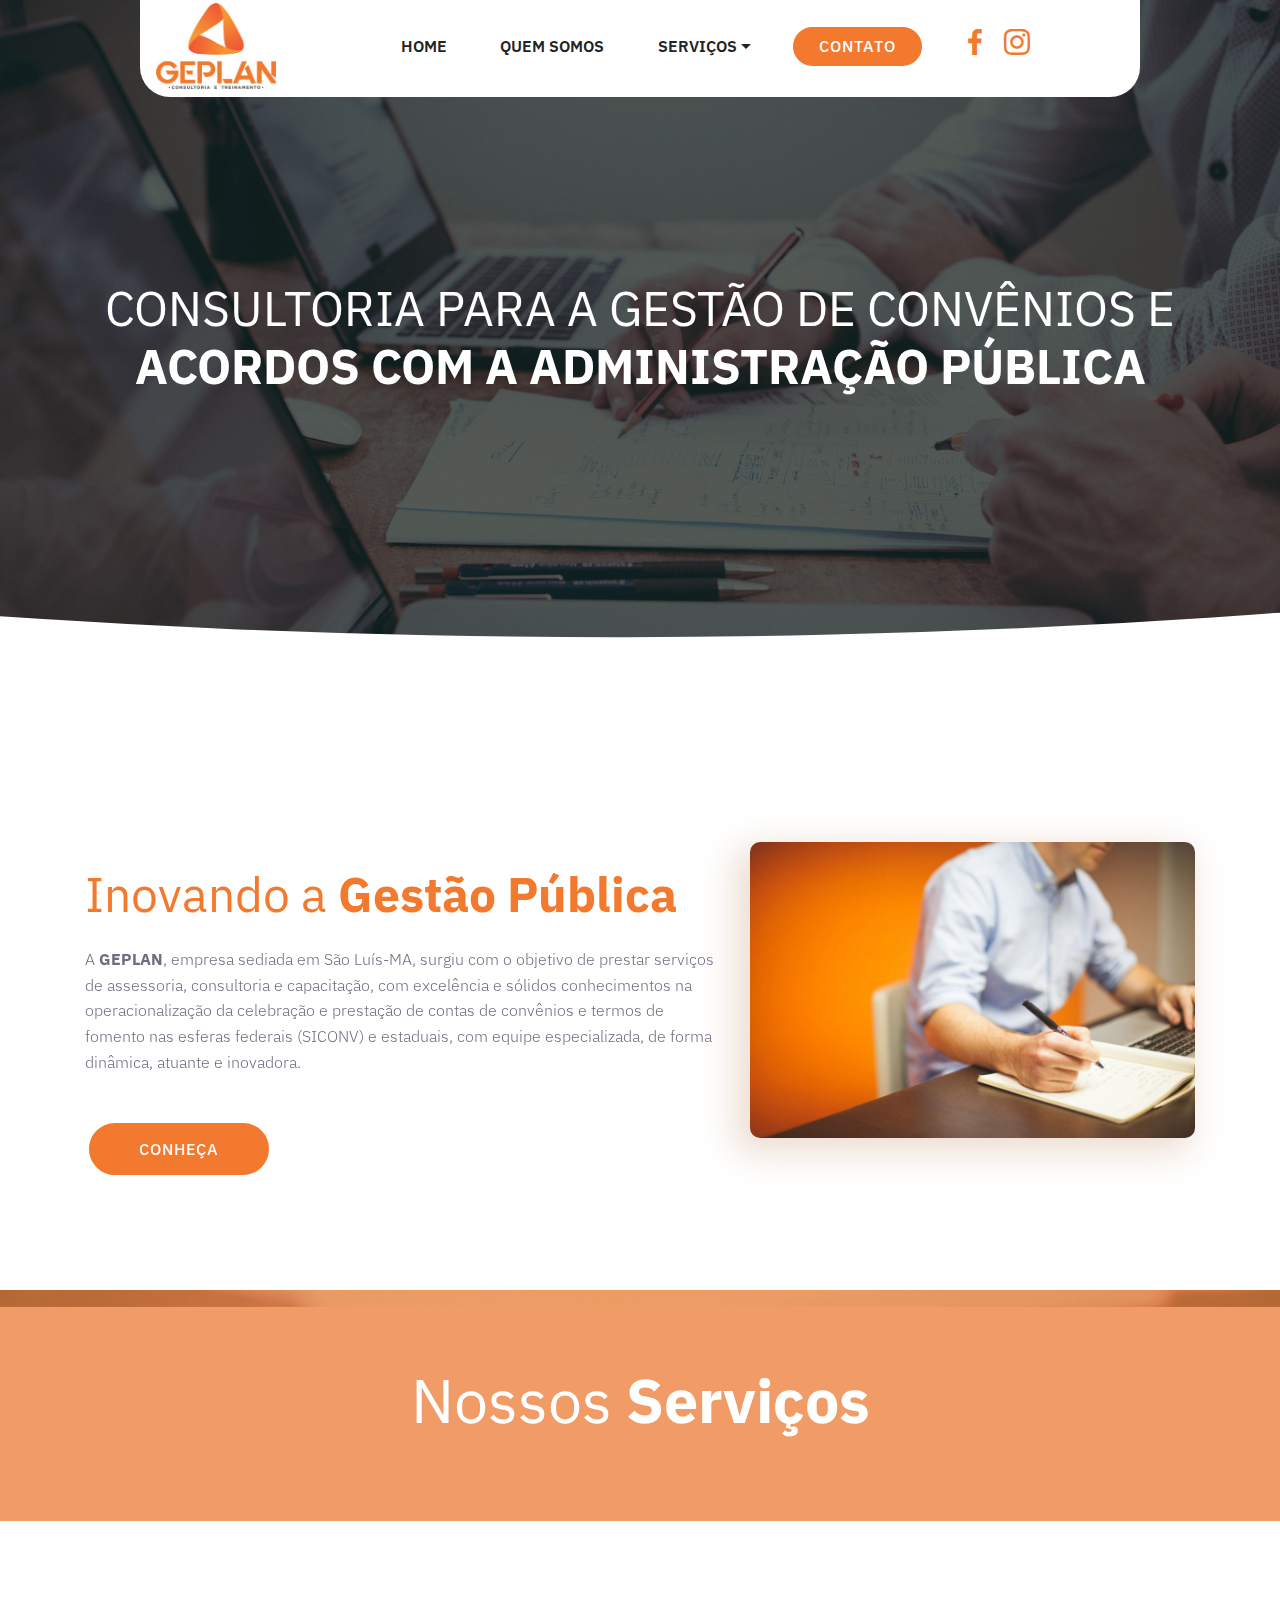
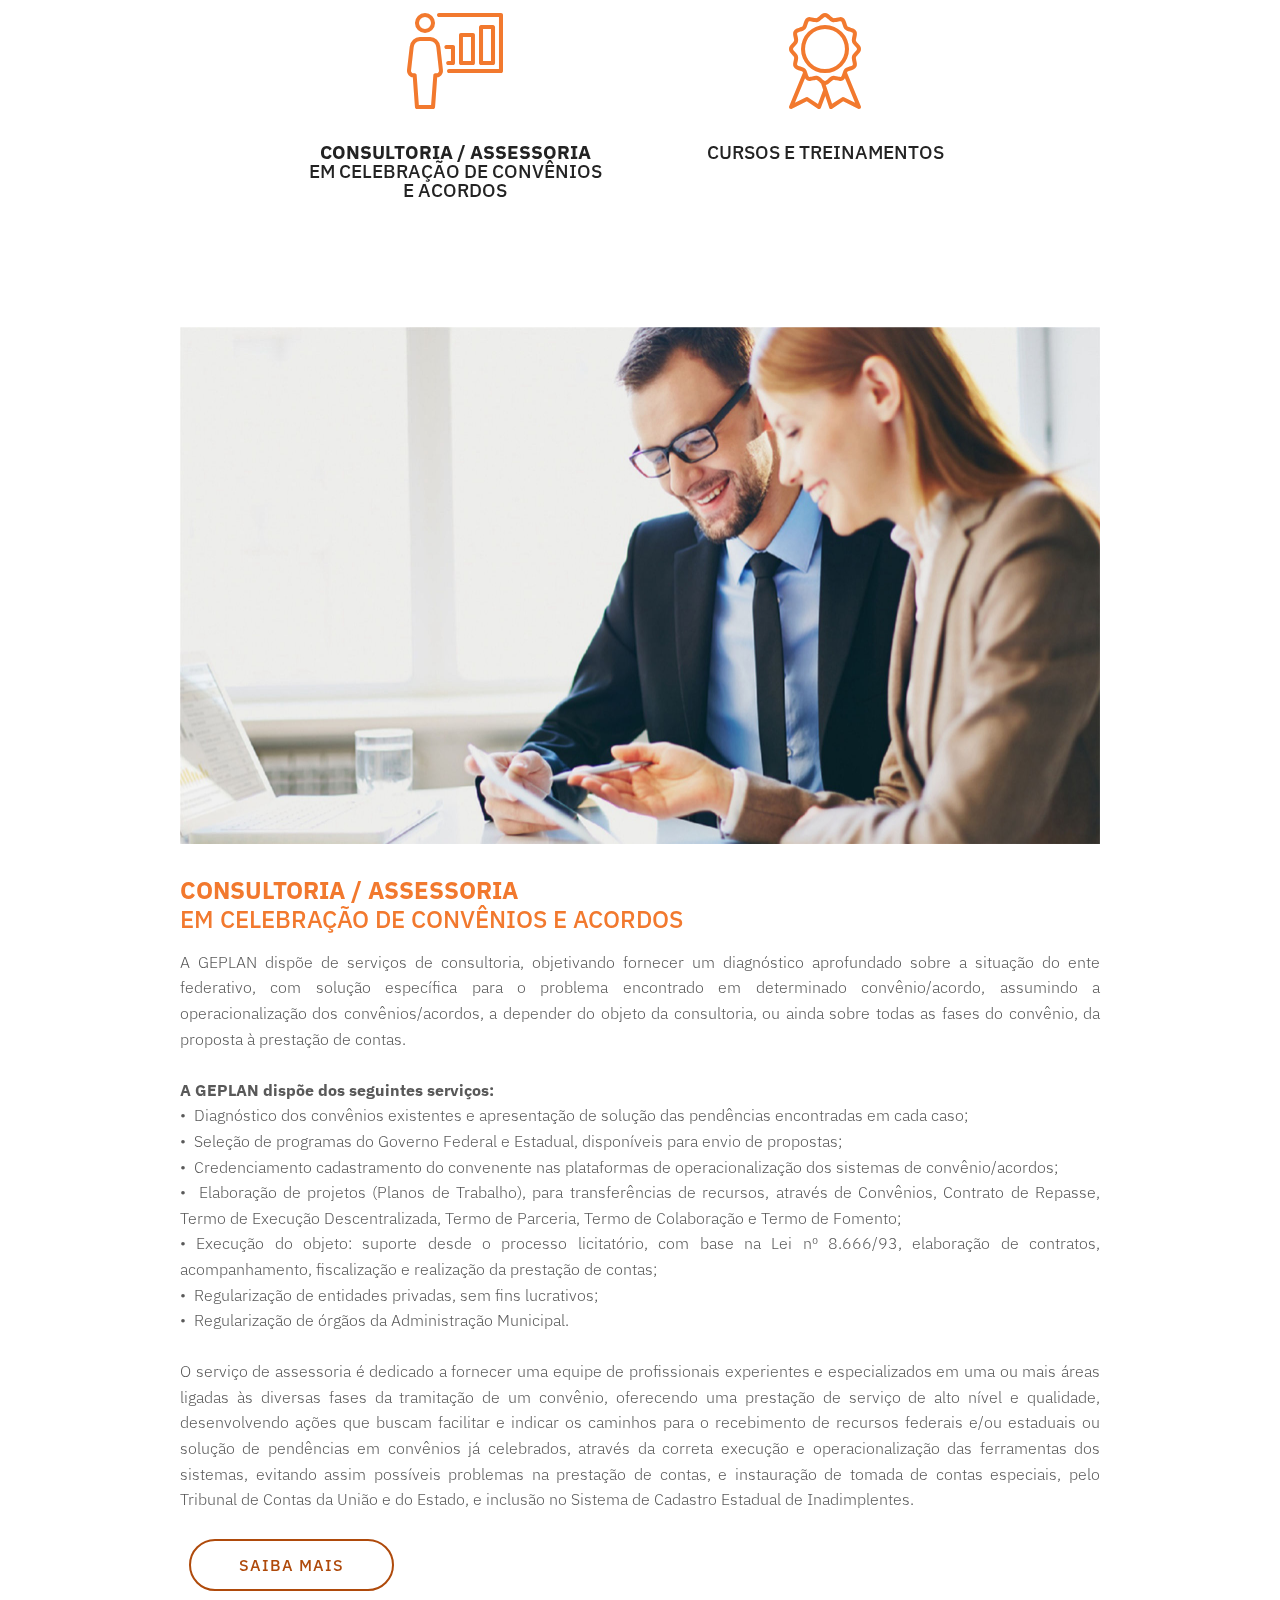
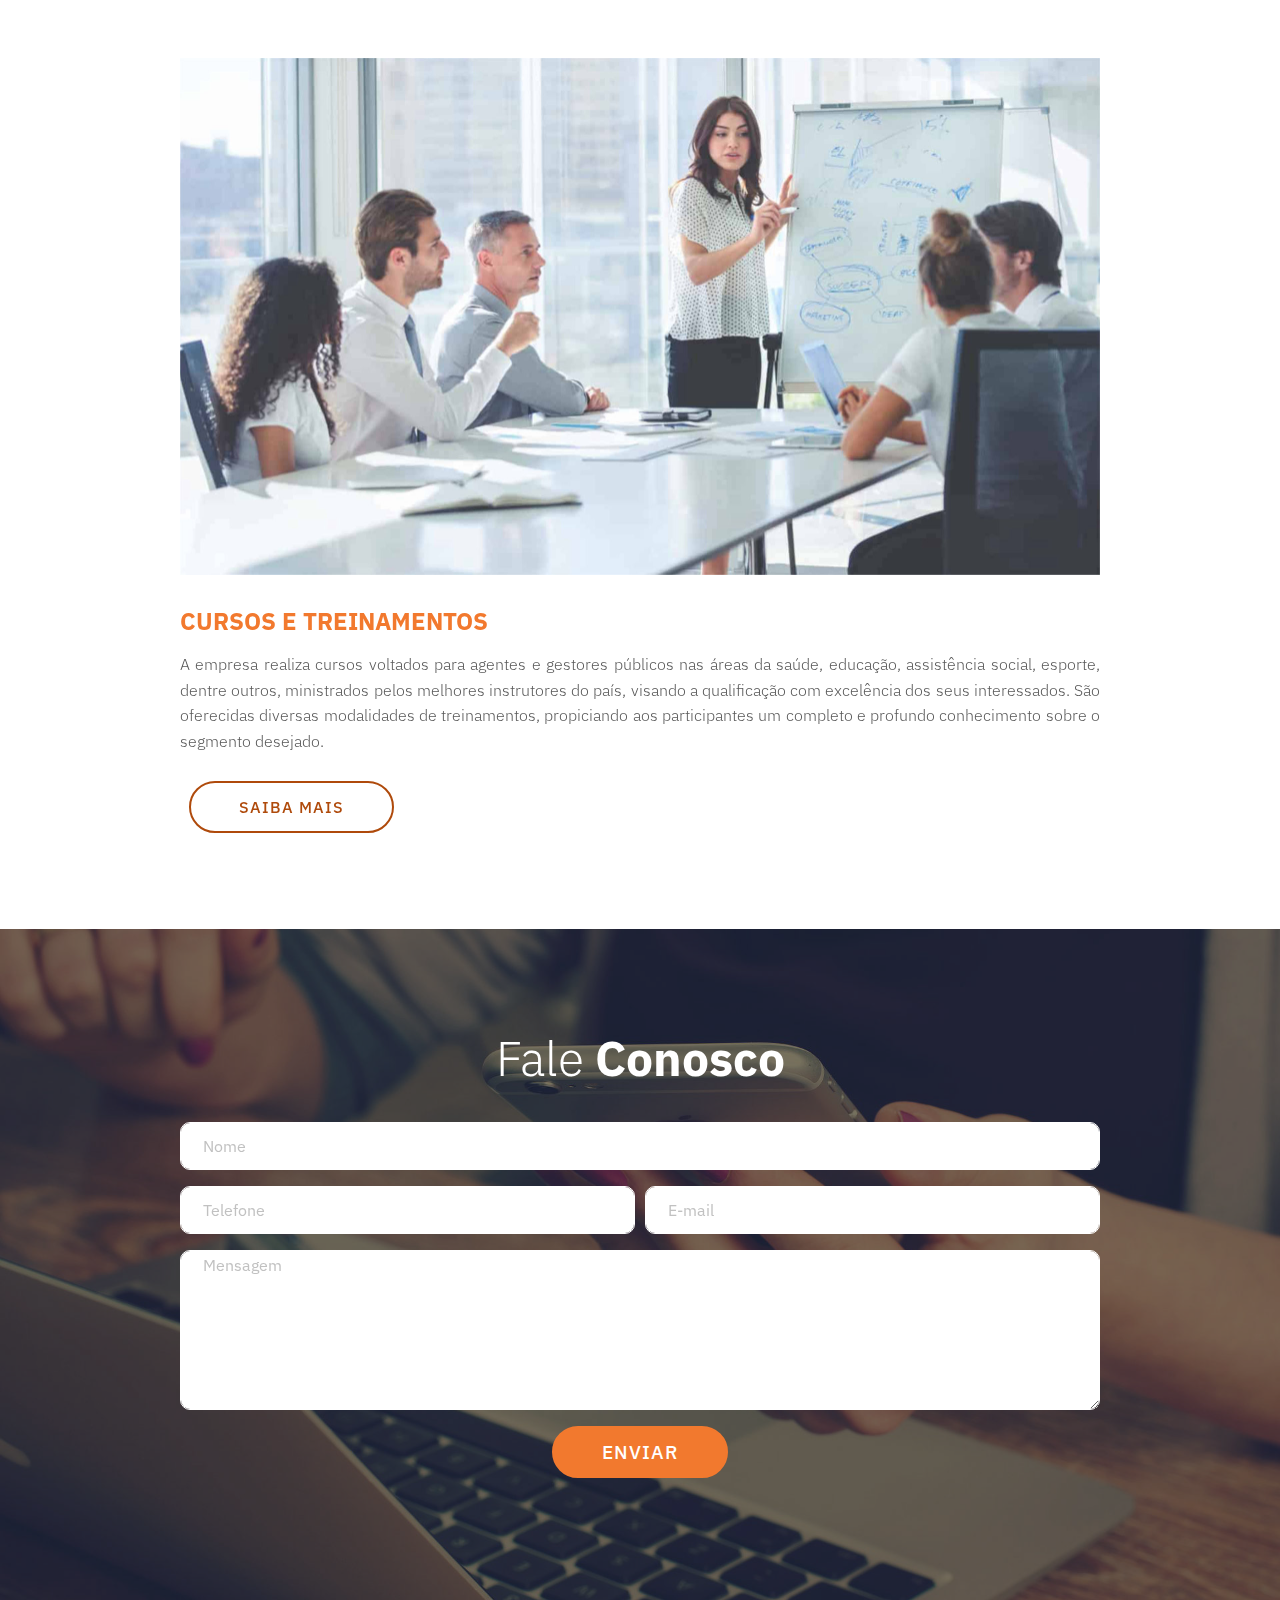
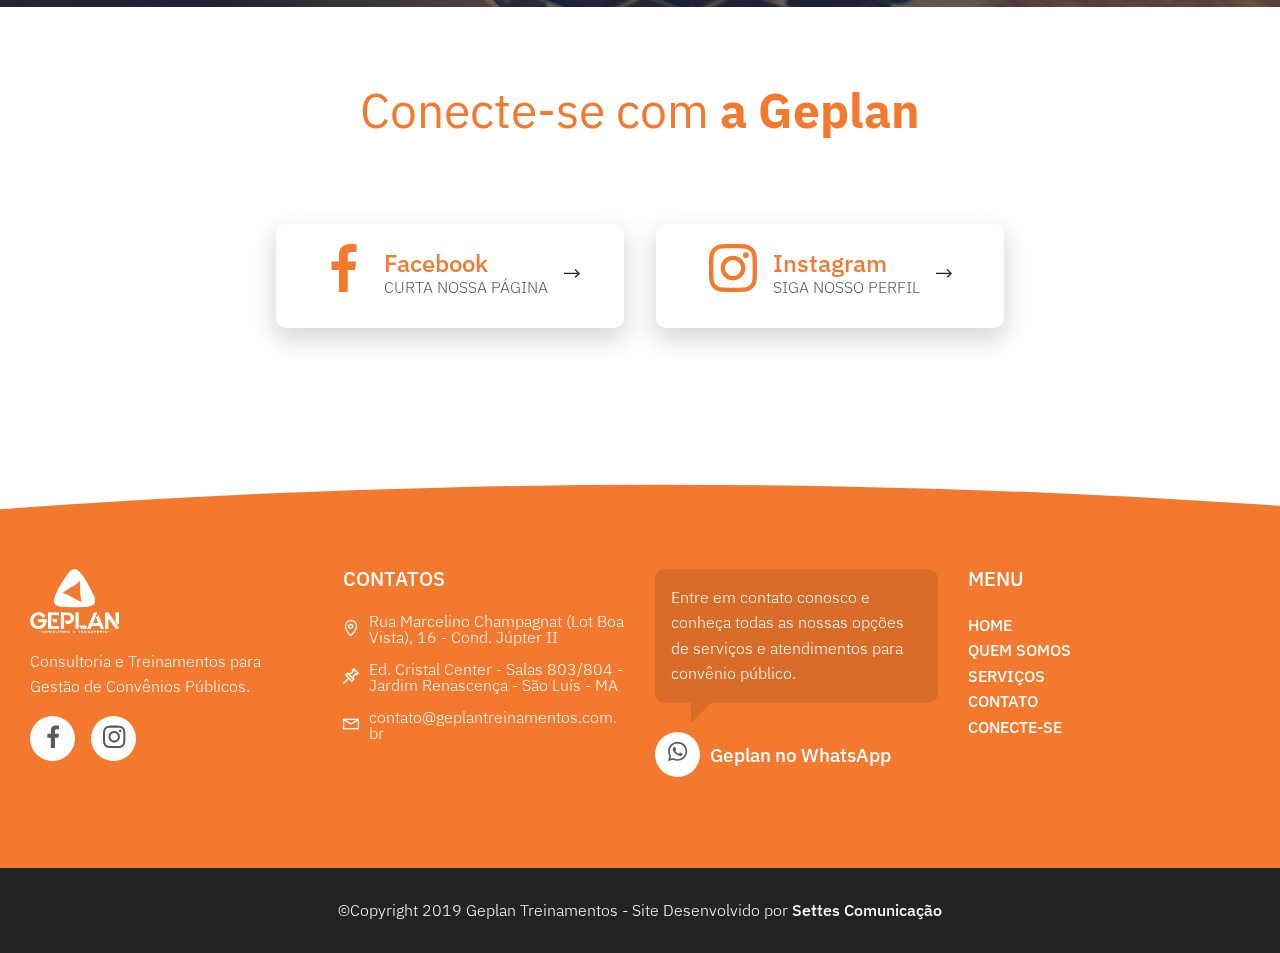
<file: index.html>
<!DOCTYPE html>
<html  >
<head>
  <!-- Site made with Mobirise Website Builder v4.10.2, https://mobirise.com -->
  <meta charset="UTF-8">
  <meta http-equiv="X-UA-Compatible" content="IE=edge">
  <meta name="generator" content="Mobirise v4.10.2, mobirise.com">
  <meta name="viewport" content="width=device-width, initial-scale=1, minimum-scale=1">
  <link rel="shortcut icon" href="assets/images/favicon-128x128.png" type="image/x-icon">
  <meta name="description" content="Geplan Treinamentos">
  
  <title>Geplan Treinamentos</title>
  <link rel="stylesheet" href="assets/icon54-v2/style.css">
  <link rel="stylesheet" href="assets/web/assets/mobirise-icons2/mobirise2.css">
  <link rel="stylesheet" href="assets/web/assets/mobirise-icons/mobirise-icons.css">
  <link rel="stylesheet" href="assets/tether/tether.min.css">
  <link rel="stylesheet" href="assets/soundcloud-plugin/style.css">
  <link rel="stylesheet" href="assets/bootstrap/css/bootstrap.min.css">
  <link rel="stylesheet" href="assets/bootstrap/css/bootstrap-grid.min.css">
  <link rel="stylesheet" href="assets/bootstrap/css/bootstrap-reboot.min.css">
  <link rel="stylesheet" href="assets/formstyler/jquery.formstyler.css">
  <link rel="stylesheet" href="assets/formstyler/jquery.formstyler.theme.css">
  <link rel="stylesheet" href="assets/socicon/css/styles.css">
  <link rel="stylesheet" href="assets/dropdown/css/style.css">
  <link rel="stylesheet" href="assets/theme/css/style.css">
  <link rel="stylesheet" href="assets/mobirise/css/mbr-additional.css" type="text/css">
  
  
  
</head>
<body>
  <section class="menu cid-rorNkAJRzy" once="menu" id="menu04-0">

    


    <nav class="navbar navbar-dropdown navbar-fixed-top navbar-expand-lg">
        <div class="navbar-brand">
            <span class="navbar-logo">
                <a href="#top">
                    <img src="assets/images/logo-geplan-256x185.jpg" alt="Mobirise" title="" style="height: 5.4rem;">
                </a>
            </span>
            
        </div>
        <button class="navbar-toggler" type="button" data-toggle="collapse" data-target="#navbarSupportedContent" aria-controls="navbarNavAltMarkup" aria-expanded="false" aria-label="Toggle navigation">
            <div class="hamburger">
                <span></span>
                <span></span>
                <span></span>
                <span></span>
            </div>
        </button>
        <div class="collapse navbar-collapse" id="navbarSupportedContent">
            <ul class="navbar-nav nav-dropdown" data-app-modern-menu="true"><li class="nav-item"><a class="nav-link link text-info display-4" href="#top" aria-expanded="false">
                        HOME</a></li>
                <li class="nav-item"><a class="nav-link link text-info display-4" href="index.html#content08-c" aria-expanded="false">
                        QUEM SOMOS</a></li><li class="nav-item dropdown"><a class="nav-link link dropdown-toggle text-info display-4" href="index.html#title01-e" aria-expanded="true" data-toggle="dropdown-submenu">
                        SERVIÇOS</a>
                    <div class="dropdown-menu">
                        <a class="dropdown-item text-info display-4" href="index.html#content01-j" aria-expanded="false">Consultoria</a>
                        <a class="dropdown-item text-info display-4" href="index.html#content01-m" aria-expanded="false">Treinamentos</a>
                        
                    </div>
                </li></ul>
            <div class="navbar-buttons px-2 mbr-section-btn"><a class="btn btn-sm btn-primary display-4" href="index.html#forms01-17">
                    CONTATO</a></div>

            <div class="icons-menu">
                <a href="https://www.facebook.com" target="_blank">
                    <span class="p-2 mbr-iconfont socicon-facebook socicon" style="color: rgb(242, 121, 46); fill: rgb(242, 121, 46);"></span>
                </a>
                <a href="https://www.instagram.com" target="_blank">
                    <span class="p-2 mbr-iconfont socicon-instagram socicon" style="color: rgb(242, 121, 46); fill: rgb(242, 121, 46);"></span>
                </a>
                
                
                
                
            </div>

        </div>
    </nav>
</section>

<section class="header1 cid-rot5pt3jb3 mbr-parallax-background" id="header05-12">

    


    <div class="mbr-overlay" style="opacity: 0.7; background-color: rgb(22, 22, 22);">
    </div>

    <svg xmlns="http://www.w3.org/2000/svg" xmlns:xlink="http://www.w3.org/1999/xlink" width="1380px" height="760px" viewBox="0 0 1380 760" preserveAspectRatio="xMidYMid meet">
        <defs id="svgEditorDefs">
            <polygon id="svgEditorShapeDefs" style="fill:khaki;stroke:black;vector-effect:non-scaling-stroke;stroke-width:0px;"></polygon>
        </defs>
        <rect id="svgEditorBackground" x="0" y="0" width="1380" height="760" style="fill: none; stroke: none;"></rect>
        <path d="M0.3577131120350206,0.819491525482845h-1.5000000000000355ZM0.3577131120350206,-3.1805084745172603h-1.5000000000000355ZM-0.14228688796500222,-4.180508474517258h5.000000000000002a5,5,0,0,1,0,6.00000000000003h-5.000000000000025a5,5,0,0,0,0,-6.00000000000003ZM5.8577131120349835,-1.1805084745172634h1.0000000000000249Z" style="fill:khaki; stroke:black; vector-effect:non-scaling-stroke;stroke-width:0px;" id="e2_shape" transform="matrix(1.01506 82.3743 -245.478 0.34062 392.311 526.125)"></path>
    </svg>

    <div class="container">
        <div class="row justify-content-md-center">


            <div class="col-md-10 col-lg-12 align-center">
                <h1 class="mbr-section-title mbr-regular mbr-white pb-2 mbr-fonts-style display-2"><br><br>CONSULTORIA PARA A GESTÃO DE CONVÊNIOS E <strong>ACORDOS COM A ADMINISTRAÇÃO PÚBLICA</strong><br><br><strong><br></strong></h1>
                
                
                
            </div>

            

        </div>
    </div>

</section>

<section class="cid-rosjEZzSox" id="content08-c">

    

    



    <div class="container align-center">
        <div class="row">


            <div class="col-md-12 col-lg-7 py-4 m-auto">
                <h1 class="mbr-section-title mbr-regular pb-3 align-left mbr-fonts-style display-2">Inovando a <strong>Gestão Pública</strong></h1>
                
                <p class="mbr-text mbr-light pb-3 align-left mbr-fonts-style display-4">A <strong>GEPLAN</strong>, empresa sediada em São Luís-MA, surgiu com o objetivo de prestar serviços de assessoria, consultoria e capacitação, com excelência e sólidos conhecimentos na operacionalização da celebração e prestação de contas de convênios e termos de fomento nas esferas federais (SICONV) e estaduais, com equipe especializada, de forma dinâmica, atuante e inovadora.<br></p>
                <div class="align-left mbr-section-btn"><a class="btn btn-md btn-primary display-4" href="quemsomos.html#header05-5">CONHEÇA</a></div>
            </div>

            <div class="col-lg-5 col-md-12 align-center">
                <img src="assets/images/mbr-972x648.jpg" alt="Geplan" title="">

            </div>

        </div>



    </div>
</section>

<section class="cid-rostKQoJaD mbr-parallax-background" id="title01-e">

    

    <div class="mbr-overlay" style="background-color: rgb(242, 121, 46); opacity: 0.7;"></div>

    <div class="container align-center">
        <div class="row justify-content-md-start justify-content-md-center">
            <div class="mbr-white col-sm-12 col-md-10 col-lg-7">
                <h1 class="mbr-section-title mbr-regular align-left mbr-fonts-style display-1">Nossos <strong>Serviços</strong></h1>
                
                
                
            </div>
        </div>
    </div>
</section>

<section class="features1 cid-rorU7ZZ6wy" id="features01-9">

    

    
    <div class="container">
        <div class="media-container-row">

            <div class="card p-3 col-12 col-md-8 col-lg-4">
                <div class="card-img pb-4">
                    <a href="index.html#content01-j"><span class="mbr-iconfont icon54-v2-presentation-2"></span></a>
                </div>
                <div class="card-box">
                    <h4 class="card-title py-2 mbr-fonts-style display-7"><strong><a href="index.html#content01-j" class="text-info"><b>CONSULTORIA / ASSESSORIA</b> </a></strong><br><a href="index.html#content01-j" class="text-info">EM CELEBRAÇÃO DE CONVÊNIOS E ACORDOS</a></h4>
                    
                </div>
            </div>

            <div class="card p-3 col-12 col-md-8 col-lg-4">
                <div class="card-img pb-4">
                    <a href="index.html#content01-m"><span class="mbr-iconfont icon54-v2-award-2"></span></a>
                </div>
                <div class="card-box">
                    <h4 class="card-title py-2 mbr-fonts-style display-7"><strong><a href="index.html#content01-m" class="text-info">CURSOS E TREINAMENTOS</a></strong></h4>
                    
                </div>
            </div>

            
            

        </div>

    </div>

</section>

<section class="header4 cid-rosx2GKA4f" id="content01-j">

    

    

    <div class="container">
        <div class="row justify-content-md-center">
            <div class="media-content col-md-12 col-lg-10 align-justify">
                <div class="img-wrap">
                    <img src="assets/images/consultoria-1840x1035.jpg" alt="Consultoria" title="" style="width: 100%;">
                </div>
                
                <h1 class="mbr-section-title align-justify mbr-white pb-2 mbr-fonts-style display-5"><strong>CONSULTORIA / ASSESSORIA</strong> 
<div>EM CELEBRAÇÃO DE CONVÊNIOS E ACORDOS</div></h1>

                <p align="justify" class="mbr-text pb-1 align-justify mbr-fonts-style display-4">A GEPLAN dispõe de serviços de consultoria, objetivando fornecer um diagnóstico aprofundado sobre a situação do ente federativo, com solução específica para o problema encontrado em determinado convênio/acordo, assumindo a operacionalização dos convênios/acordos, a depender do objeto da consultoria, ou ainda sobre todas as fases do convênio, da proposta à prestação de contas. <br>
<br><strong>A GEPLAN dispõe dos seguintes serviços:
</strong><br>• &nbsp;Diagnóstico dos convênios existentes e apresentação de solução das pendências encontradas em cada caso;
<br>• &nbsp;Seleção de programas do Governo Federal e Estadual, disponíveis para envio de propostas;
<br>• &nbsp;Credenciamento cadastramento do convenente nas plataformas de operacionalização dos sistemas de convênio/acordos;
<br>• &nbsp;Elaboração de projetos (Planos de Trabalho), para transferências de recursos, através de Convênios, Contrato de Repasse, Termo de Execução Descentralizada, Termo de Parceria, Termo de Colaboração e Termo de Fomento;
<br>• Execução do objeto: suporte desde o processo licitatório, com base na Lei nº 8.666/93, elaboração de contratos, acompanhamento, fiscalização e realização da prestação de contas; 
<br>• &nbsp;Regularização de entidades privadas, sem fins lucrativos;
<br>• &nbsp;Regularização de órgãos da Administração Municipal.
<br><br>O serviço de assessoria é dedicado a fornecer uma equipe de profissionais experientes e especializados em uma ou mais áreas ligadas às diversas fases da tramitação de um convênio, oferecendo uma prestação de serviço de alto nível e qualidade, desenvolvendo ações que buscam facilitar e indicar os caminhos para o recebimento de recursos federais e/ou estaduais ou solução de pendências em convênios já celebrados, através da correta execução e operacionalização das ferramentas dos sistemas, evitando assim possíveis problemas na prestação de contas, e instauração de tomada de contas especiais, pelo Tribunal de Contas da União e do Estado, e inclusão no Sistema de Cadastro Estadual de Inadimplentes.&nbsp;<br></p>

                <div class="mbr-section-btn"><a class="btn btn-md btn-primary-outline display-4" href="index.html#forms01-17">SAIBA MAIS</a></div>
            </div>



        </div>
    </div>
</section>

<section class="header4 cid-roszG6HNSU" id="content01-m">

    

    

    <div class="container">
        <div class="row justify-content-md-center">
            <div class="media-content col-md-12 col-lg-10 align-justify">
                <div class="img-wrap">
                    <img src="assets/images/treinamento-1840x1035.jpg" alt="Treinamento" title="" style="width: 100%;">
                </div>
                
                <h1 class="mbr-section-title align-justify mbr-white pb-2 mbr-fonts-style display-5"><strong>CURSOS E TREINAMENTOS</strong></h1>

                <p align="justify" class="mbr-text pb-1 align-justify mbr-fonts-style display-4">A empresa realiza cursos voltados para agentes e gestores públicos nas áreas da saúde, educação, assistência social, esporte, dentre outros, ministrados pelos melhores instrutores do país, visando a qualificação com excelência dos seus interessados. São oferecidas diversas modalidades de treinamentos, propiciando aos participantes um completo e profundo conhecimento sobre o segmento desejado.<br></p>

                <div class="mbr-section-btn"><a class="btn btn-md btn-primary-outline display-4" href="index.html#forms01-17">SAIBA MAIS</a></div>
            </div>



        </div>
    </div>
</section>

<section class="form cid-rsjmXGFxsR" id="forms01-17">
    
    <div class="mbr-overlay"></div>
    <div class="container">
        <div class="row justify-content-center">

            <div class="col-lg-10 col-md-12  my-auto pb-4 mbr-form" data-form-type="formoid">
                <form action="https://mobirise.com/" method="POST" class="mbr-form form-with-styler" data-form-title="Contato via site Geplan"><input type="hidden" name="email" data-form-email="true" value="q9G4rskq7RjwkfPfHNGTuwW8/Ex2S7mHkaOZiu//L73nH91rmuhp31rG73JHKWBMIwdxj1CDbBm6W/50fhpZyJuXRTTtKjfpne5xZaU7r3LH75AEOupEkTZc/s/EsI5A">
                    <div class="form-row">
                        <div hidden="hidden" data-form-alert="" class="alert alert-success col-12">Obrigado! Retornaremos o contato em breve.</div>
                        <div hidden="hidden" data-form-alert-danger="" class="alert alert-danger col-12">Oops...! por favor, preencha corretamente os campos.</div>
                    </div>
                    <div class="dragArea form-row">
                        <div class="col-lg-12">
                            <h5 class="mbr-fonts-style display-2">Fale <strong>Conosco</strong></h5>
                        </div>
                        <div class="col-lg-12 form-group" data-for="Full Name">
                            <input type="text" name="Nome" placeholder="Nome" data-form-field="Nome" required="required" class="form-control display-7" id="Nome-forms01-17">
                        </div>
                        <div data-for="Telefone" class="col-lg-6 form-group">
                            <input type="tel" name="Telefone" placeholder="Telefone" data-form-field="Telefone" class="form-control display-7" required="required" id="Telefone-forms01-17">
                        </div>
                        <div data-for="Email" class="col-lg-6 form-group">
                            <input type="email" name="Email" placeholder="E-mail" data-form-field="Email" class="form-control display-7" required="required" id="Email-forms01-17">
                        </div>
                        <div data-for="Mensagem" class="col-lg-12 form-group">
                            <textarea name="Mensagem" placeholder="Mensagem" data-form-field="Mensagem" class="form-control display-7" id="Mensagem-forms01-17"></textarea>
                        </div>
                        <div class="col-auto"><button type="submit" class="btn btn-primary display-7">ENVIAR</button></div>
                    </div>
                </form>
            </div>



        </div>

    </div>
</section>

<section class="cid-rosfSw95Th" id="title02-b">

    

    

    <div class="container align-center">
        <div class="row justify-content-md-start justify-content-md-center">
            <div class="mbr-white col-sm-12 col-md-10 col-lg-7">
                <h1 class="mbr-section-title mbr-regular align-center mbr-fonts-style display-2">Conecte-se com <strong>a Geplan</strong></h1>
                
                
                
            </div>
        </div>
    </div>
</section>

<section class="features1 cid-rosecUU2Uv" id="social-buttons02-a">

    

    
    <div class="container">
        <div class="row justify-content-center">

            <div class="card cardcolor p-3 col-12 col-md-6 col-lg-4">
             <div class="card-wrapper">
                <div class="card-img">
                    <a href="https://www.facebook.com"><span class="mbr-iconfont ico1 socicon-facebook socicon" style="color: rgb(242, 121, 46); fill: rgb(242, 121, 46);"></span></a>
                </div>
                <div class="card-box">
                    <h3 class="card-title align-left mbr-fonts-style display-5"><a href="https://www.facebook.com" target="_blank">Facebook</a></h3>
                    <h4 class="mbr-text align-left mbr-fonts-style display-4">
                        CURTA NOSSA PÁGINA</h4>
                </div> 
                   <div class="card-img">
                    <a href="https://www.facebook.com" target="_blank"><span class="mbr-iconfont ico2 mobi-mbri-right mobi-mbri"></span></a>
                </div>
                </div>
            </div>

            <div class="card cardcolor p-3 col-12 col-md-6 col-lg-4">
                <div class="card-wrapper">
                <div class="card-img">
                    <a href="https://www.instagram.com"><span class="mbr-iconfont ico1 socicon-instagram socicon" style="color: rgb(242, 121, 46); fill: rgb(242, 121, 46);"></span></a>
                </div>
                <div class="card-box">
                    <h3 class="card-title align-left mbr-fonts-style display-5"><a href="https://www.instagram.com" target="_blank">Instagram</a></h3>
                    <h4 class="mbr-text align-left mbr-fonts-style display-4">SIGA NOSSO PERFIL</h4>
                </div> 
                   
                   <div class="card-img">
                    <a href="https://www.instagram.com" target="_blank"><span class="mbr-iconfont ico2 mobi-mbri-right mobi-mbri"></span></a>
                </div>
                </div>
            </div>

            

        </div>


    </div>

</section>

<section class="cid-rorTX4qgQF" id="footer02-6">

    

    


    <svg xmlns="http://www.w3.org/2000/svg" xmlns:xlink="http://www.w3.org/1999/xlink" width="1380px" height="760px" viewBox="0 0 1380 760" preserveAspectRatio="xMidYMid meet">
        <defs id="svgEditorDefs">
            <polygon id="svgEditorShapeDefs" style="fill:khaki;stroke:black;vector-effect:non-scaling-stroke;stroke-width:0px;"></polygon>
        </defs>
        <rect id="svgEditorBackground" x="0" y="0" width="1380" height="760" style="fill: none; stroke: none;"></rect>
        <path d="M0.3577131120350206,0.819491525482845h-1.5000000000000355ZM0.3577131120350206,-3.1805084745172603h-1.5000000000000355ZM-0.14228688796500222,-4.180508474517258h5.000000000000002a5,5,0,0,1,0,6.00000000000003h-5.000000000000025a5,5,0,0,0,0,-6.00000000000003ZM5.8577131120349835,-1.1805084745172634h1.0000000000000249Z" style="fill:khaki; stroke:black; vector-effect:non-scaling-stroke;stroke-width:0px;" id="e2_shape" transform="matrix(1.01506 82.3743 -245.478 0.34062 392.311 526.125)"></path>
    </svg>


    <div class="container">
        <div class="media-container-row content text-white">
            <div class="col-12 col-md-8 col-lg-3">
                <div class="media-wrap align-left">
                    <a href="index.html#footer02-6">
                        <img src="assets/images/geplan-todobranco-176x127.png" alt="Mobirise" title="">
                    </a>
                </div>

                <p class="mbr-text align-left text1 mbr-fonts-style display-4">
                    Consultoria e Treinamentos para <br>Gestão de Convênios Públicos.</p>

                <div class="social-list align-left">
                    <div class="soc-item">
                        <a href="https://www.facebook.com" target="_blank">
                            <span class="mbr-iconfont mbr-iconfont-social socicon-facebook socicon" style="color: rgb(89, 89, 89); fill: rgb(89, 89, 89);"></span>
                        </a>
                    </div>
                    <div class="soc-item">
                        <a href="https://www.instagram.com" target="_blank">
                            <span class="mbr-iconfont mbr-iconfont-social socicon-instagram socicon" style="color: rgb(89, 89, 89); fill: rgb(89, 89, 89);"></span>
                        </a>
                    </div>
                    
                    
                    

                </div>


            </div>
            <div class="col-12 col-md-6 col-lg-3 mbr-fonts-style display-4">
                <h5 class="pb-3 align-left">
                    CONTATOS</h5>


                <div class="item">
                    <div class="card-img"><span class="mbr-iconfont img1 mobi-mbri-map-pin mobi-mbri"></span>
                    </div>
                    <div class="card-box">
                        <h4 class="item-title align-left mbr-fonts-style display-4">Rua Marcelino Champagnat (Lot Boa Vista), 16 - Cond. Júpter II</h4>
                    </div>
                </div>

                <div class="item">
                    <div class="card-img"><span class="mbr-iconfont img1 mobi-mbri-pin mobi-mbri"></span></div>
                    <div class="card-box">
                        <h4 class="item-title align-left mbr-fonts-style display-4">Ed. Cristal Center - Salas 803/804 - Jardim Renascença - São Luís - MA</h4>
                    </div>
                </div>

                <div class="item">
                    <div class="card-img"><span class="mbr-iconfont img1 mobi-mbri-letter mobi-mbri"></span>
                    </div>
                    <div class="card-box">
                        <h4 class="item-title align-left mbr-fonts-style display-4">
                            contato@geplantreinamentos.com.br</h4>
                    </div>
                </div>

                

                


            </div>
            <div class="col-12 col-md-6 col-lg-3 mbr-fonts-style display-7">

                <p class="mbr-text quote align-left mbr-fonts-style display-4">
                    Entre em contato conosco e conheça todas as nossas opções de serviços e atendimentos para convênio público.</p>

                <div class="item">
                    <div class="card-img2"><a href="http://api.whatsapp.com/send?1=pt_BR&phone=5598991657070"><span class="mbr-iconfont ico2 socicon-whatsapp socicon" style="color: rgb(89, 89, 89); fill: rgb(89, 89, 89);"></span></a></div>
                    <div class="card-box">
                        <h4 class="theme align-left mbr-fonts-style display-7"><a href="http://api.whatsapp.com/send?1=pt_BR&phone=5598991657070" target="_blank" class="text-white">Geplan no WhatsApp</a></h4>
                    </div>
                </div>
            </div>
            <div class="col-12 col-md-6 col-lg-3 mbr-fonts-style display-7">
                <h5 class="pb-3 align-left">MENU</h5>
                <p class="mbr-text align-left text2 mbr-fonts-style display-4">
                    <a href="#top" class="text-white">HOME</a><br><a href="index.html#content08-c" class="text-white">QUEM SOMOS</a><br><a href="index.html#title01-e" class="text-white">SERVIÇOS</a><br><a href="index.html#forms01-17" class="text-white">CONTATO</a><br><a href="index.html#title02-b" class="text-white">CONECTE-SE</a><br><br></p>

                

            </div>
        </div>


    </div>
</section>

<section once="" class="cid-rorU0FGECy" id="footer01-7">

    

    

    <div class="container">
        <div class="media-container-row align-center mbr-white">
            <div class="col-12">
                <p class="mbr-text mb-0 mbr-fonts-style display-4">
                    ©Copyright 2019 Geplan Treinamentos - Site Desenvolvido por <a href="https://www.settes.com.br" target="_blank" class="text-white">Settes Comunicação</a></p>
            </div>
        </div>
    </div>
</section>


  <script src="assets/web/assets/jquery/jquery.min.js"></script>
  <script src="assets/popper/popper.min.js"></script>
  <script src="assets/tether/tether.min.js"></script>
  <script src="assets/bootstrap/js/bootstrap.min.js"></script>
  <script src="assets/smoothscroll/smooth-scroll.js"></script>
  <script src="assets/parallax/jarallax.min.js"></script>
  <script src="assets/formstyler/jquery.formstyler.js"></script>
  <script src="assets/formstyler/jquery.formstyler.min.js"></script>
  <script src="assets/touchswipe/jquery.touch-swipe.min.js"></script>
  <script src="assets/dropdown/js/script.min.js"></script>
  <script src="assets/theme/js/script.js"></script>
  <script src="assets/formoid/formoid.min.js"></script>
  
  
</body>
</html>
</file>
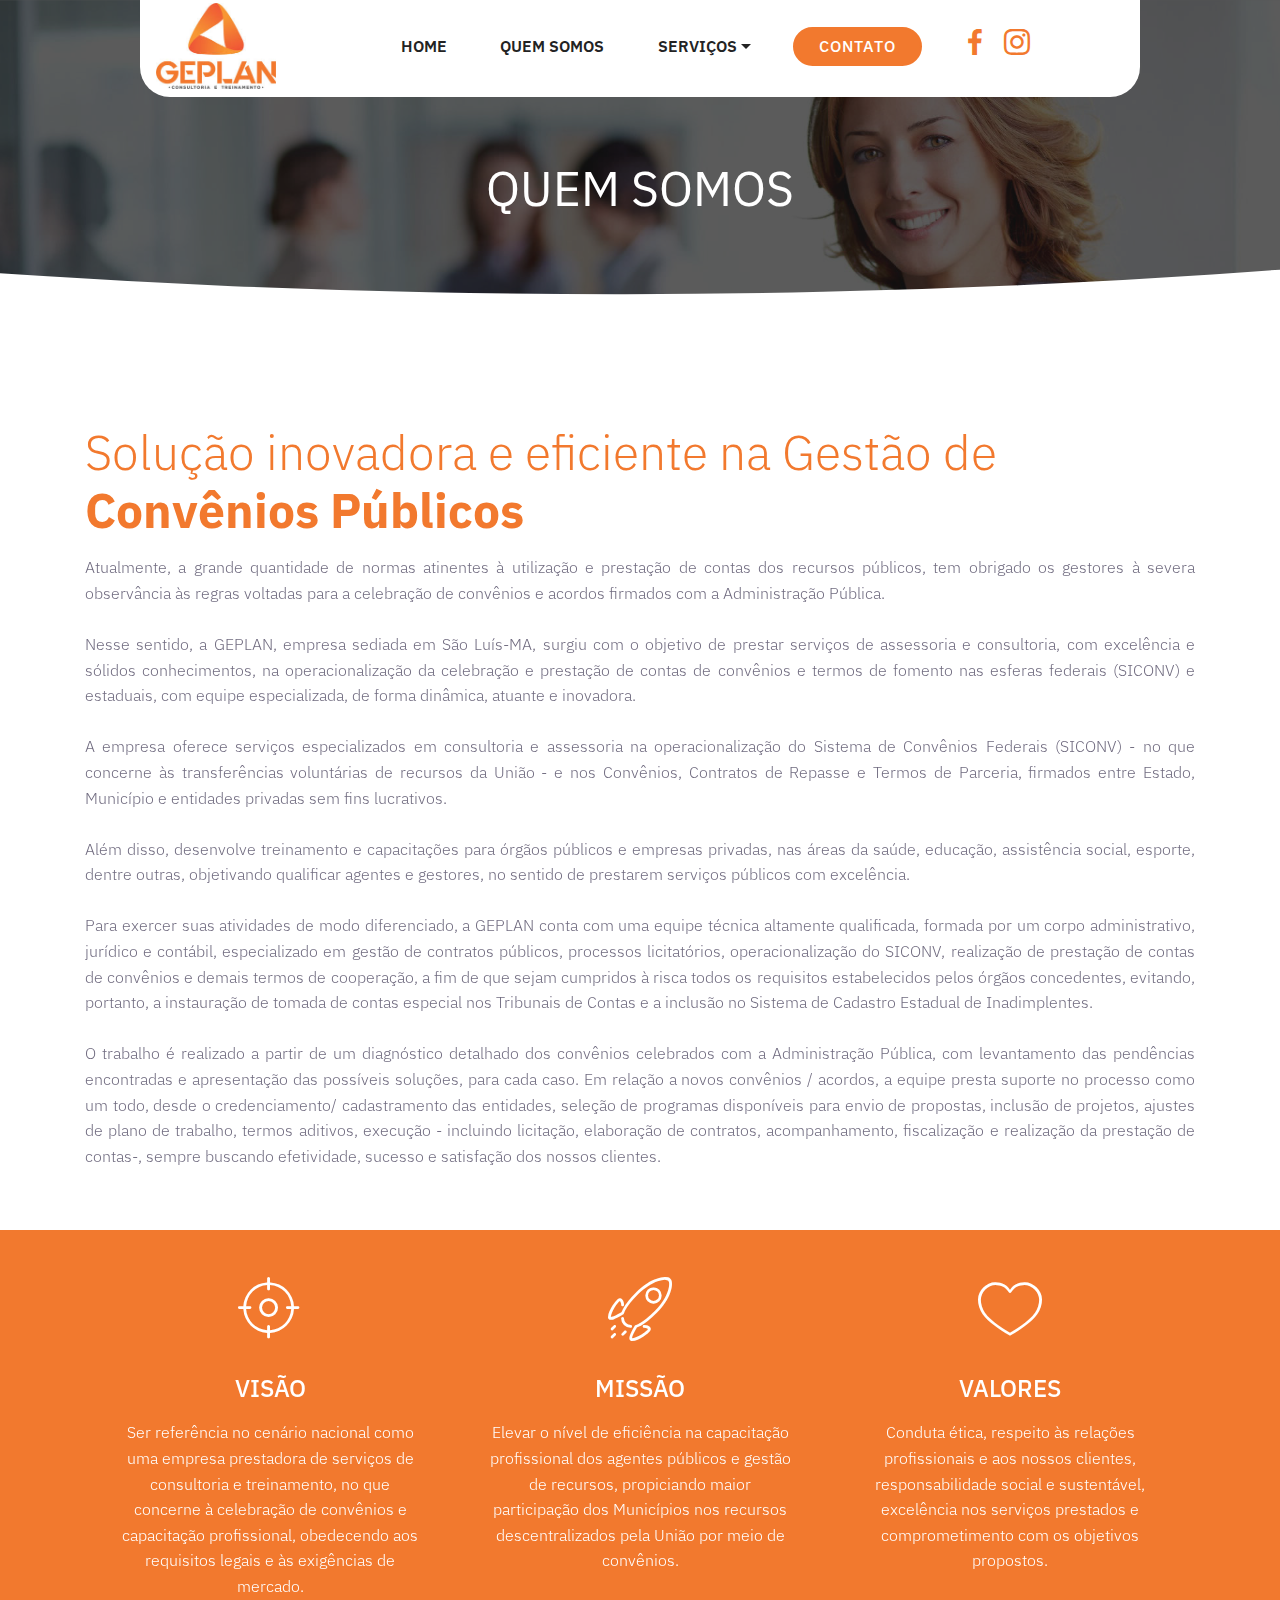
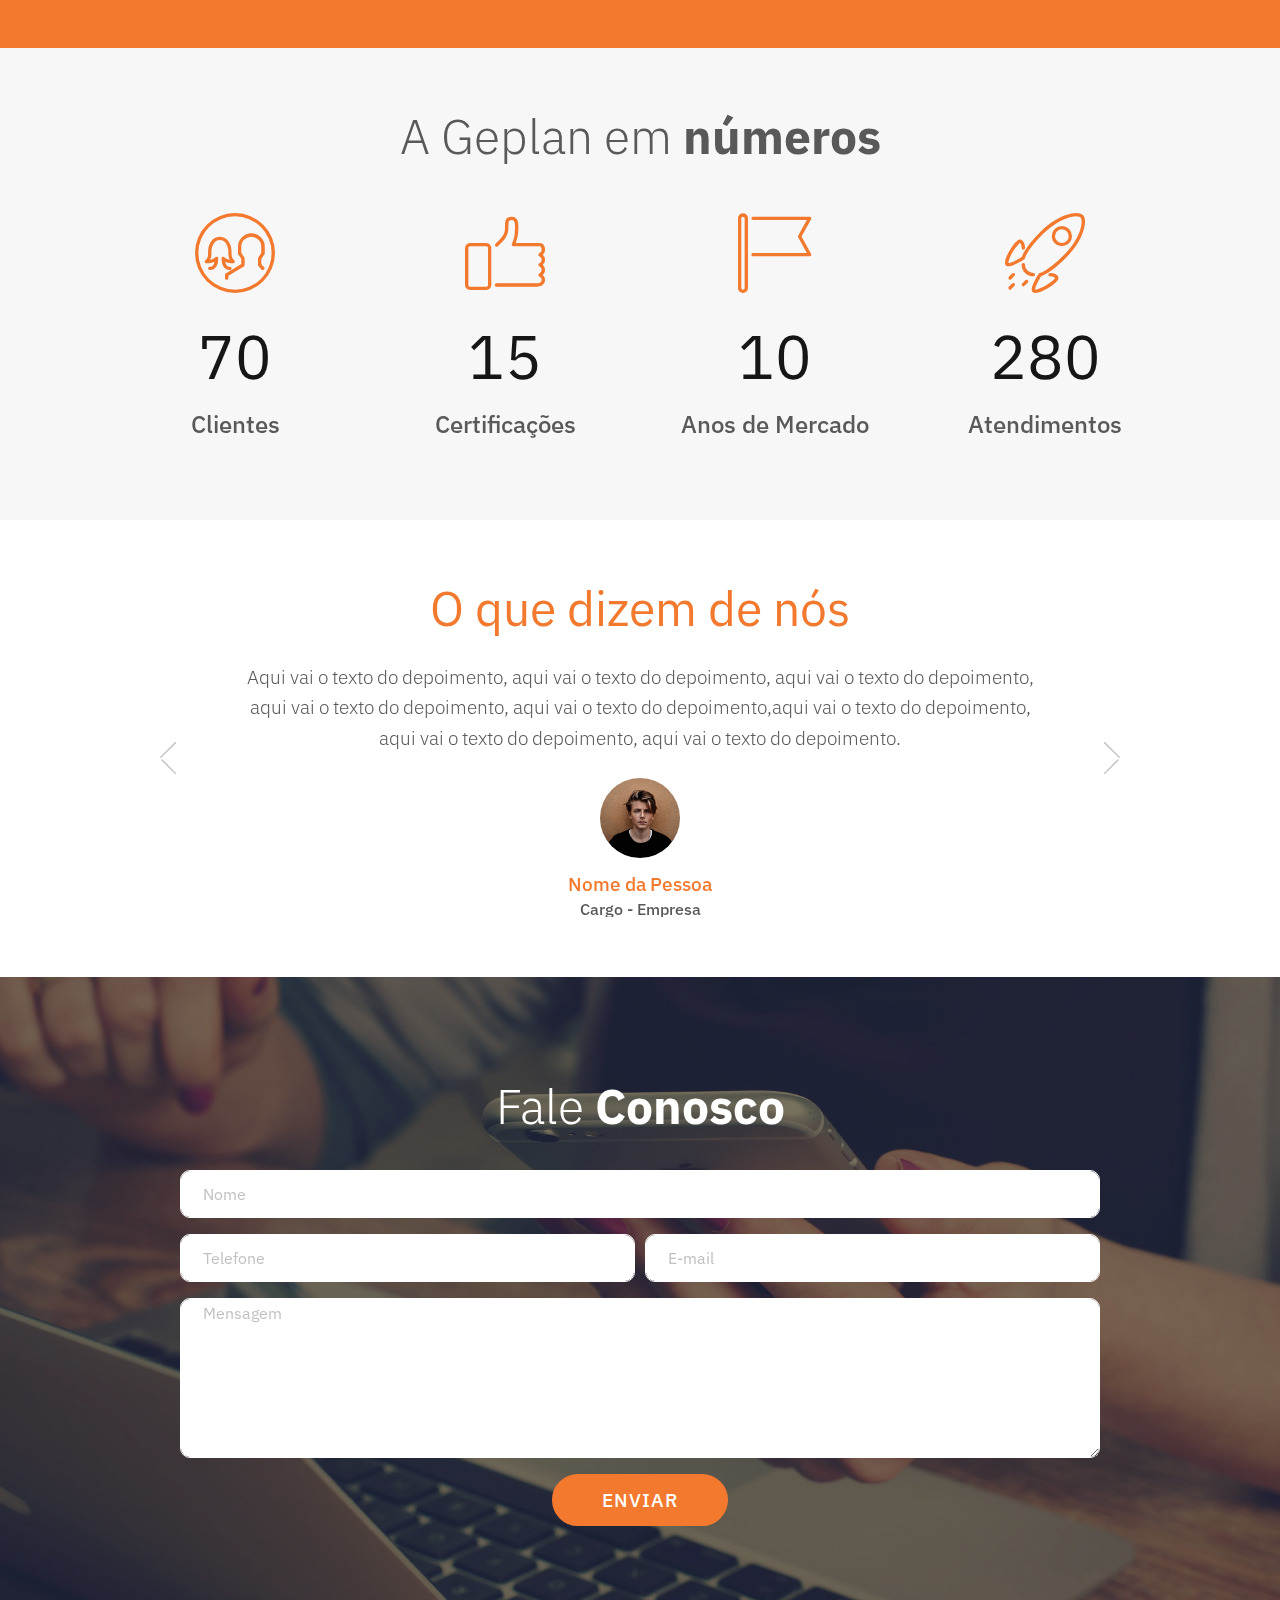
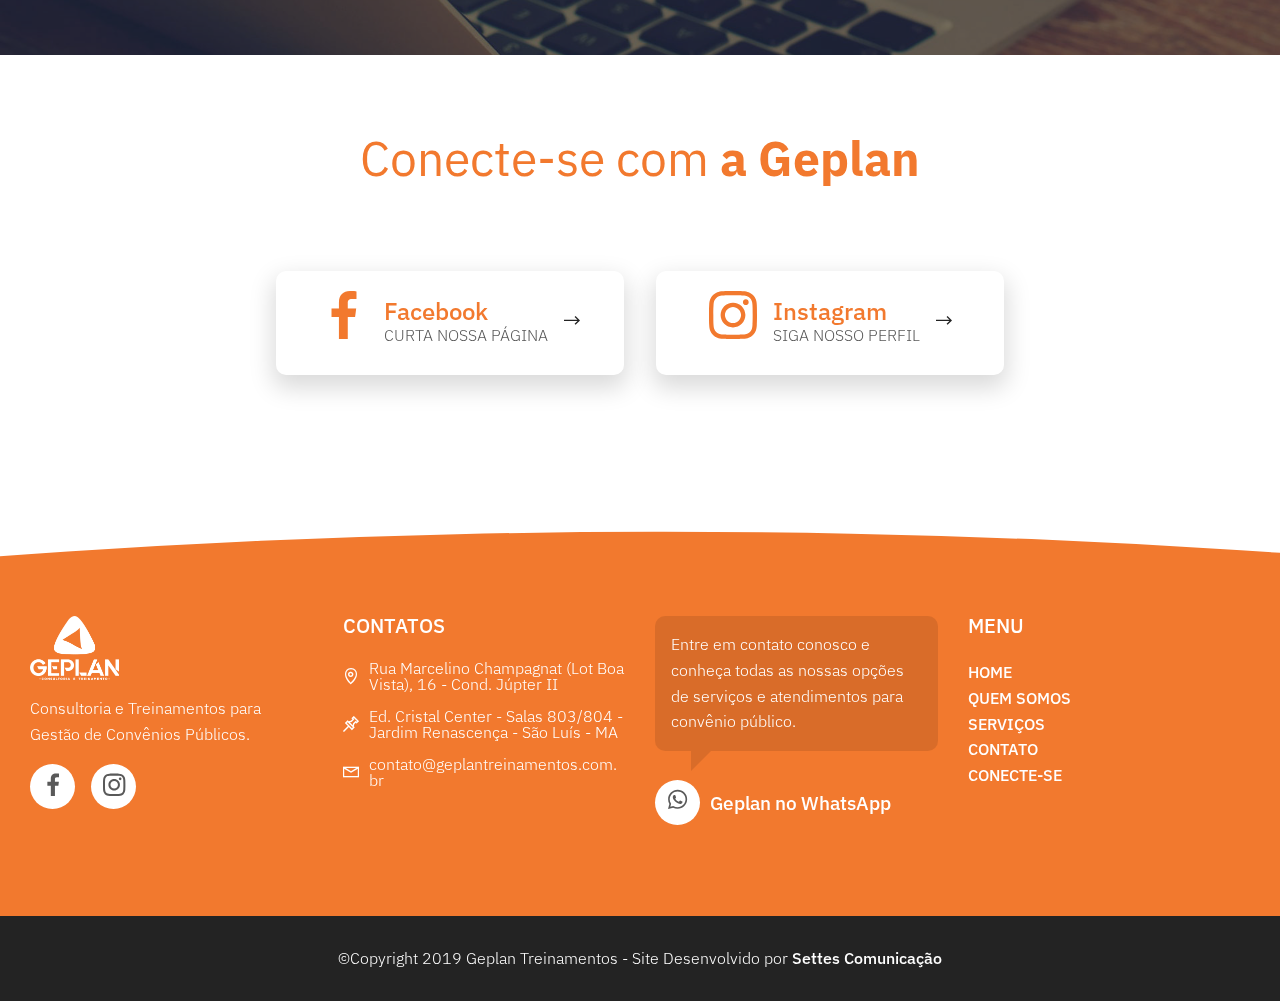
<file: quemsomos.html>
<!DOCTYPE html>
<html  >
<head>
  <!-- Site made with Mobirise Website Builder v4.10.2, https://mobirise.com -->
  <meta charset="UTF-8">
  <meta http-equiv="X-UA-Compatible" content="IE=edge">
  <meta name="generator" content="Mobirise v4.10.2, mobirise.com">
  <meta name="viewport" content="width=device-width, initial-scale=1, minimum-scale=1">
  <link rel="shortcut icon" href="assets/images/favicon-128x128.png" type="image/x-icon">
  <meta name="description" content="Geplan Treinamentos">
  
  <title>Quem Somos</title>
  <link rel="stylesheet" href="assets/web/assets/mobirise-icons/mobirise-icons.css">
  <link rel="stylesheet" href="assets/web/assets/mobirise-icons2/mobirise2.css">
  <link rel="stylesheet" href="assets/tether/tether.min.css">
  <link rel="stylesheet" href="assets/soundcloud-plugin/style.css">
  <link rel="stylesheet" href="assets/bootstrap/css/bootstrap.min.css">
  <link rel="stylesheet" href="assets/bootstrap/css/bootstrap-grid.min.css">
  <link rel="stylesheet" href="assets/bootstrap/css/bootstrap-reboot.min.css">
  <link rel="stylesheet" href="assets/dropdown/css/style.css">
  <link rel="stylesheet" href="assets/formstyler/jquery.formstyler.css">
  <link rel="stylesheet" href="assets/formstyler/jquery.formstyler.theme.css">
  <link rel="stylesheet" href="assets/socicon/css/styles.css">
  <link rel="stylesheet" href="assets/theme/css/style.css">
  <link rel="stylesheet" href="assets/mobirise/css/mbr-additional.css" type="text/css">
  
  
  
</head>
<body>
  <section class="menu cid-rot54rd1aL" once="menu" id="menu04-v">

    


    <nav class="navbar navbar-dropdown navbar-fixed-top navbar-expand-lg">
        <div class="navbar-brand">
            <span class="navbar-logo">
                <a href="#top">
                    <img src="assets/images/logo-geplan-256x185.jpg" alt="Mobirise" title="" style="height: 5.4rem;">
                </a>
            </span>
            
        </div>
        <button class="navbar-toggler" type="button" data-toggle="collapse" data-target="#navbarSupportedContent" aria-controls="navbarNavAltMarkup" aria-expanded="false" aria-label="Toggle navigation">
            <div class="hamburger">
                <span></span>
                <span></span>
                <span></span>
                <span></span>
            </div>
        </button>
        <div class="collapse navbar-collapse" id="navbarSupportedContent">
            <ul class="navbar-nav nav-dropdown" data-app-modern-menu="true"><li class="nav-item"><a class="nav-link link text-info display-4" href="#top" aria-expanded="false">
                        HOME</a></li>
                <li class="nav-item"><a class="nav-link link text-info display-4" href="index.html#content08-c" aria-expanded="false">
                        QUEM SOMOS</a></li><li class="nav-item dropdown"><a class="nav-link link dropdown-toggle text-info display-4" href="index.html#title01-e" aria-expanded="false" data-toggle="dropdown-submenu">
                        SERVIÇOS</a>
                    <div class="dropdown-menu">
                        <a class="dropdown-item text-info display-4" href="index.html#content01-j" aria-expanded="false">Consultoria</a>
                        <a class="dropdown-item text-info display-4" href="index.html#content01-m" aria-expanded="false">Treinamentos</a>
                        
                    </div>
                </li></ul>
            <div class="navbar-buttons px-2 mbr-section-btn"><a class="btn btn-sm btn-primary display-4" href="index.html#forms01-17">
                    CONTATO</a></div>

            <div class="icons-menu">
                <a href="https://www.facebook.com" target="_blank">
                    <span class="p-2 mbr-iconfont socicon-facebook socicon" style="color: rgb(242, 121, 46); fill: rgb(242, 121, 46);"></span>
                </a>
                <a href="https://www.instagram.com" target="_blank">
                    <span class="p-2 mbr-iconfont socicon-instagram socicon" style="color: rgb(242, 121, 46); fill: rgb(242, 121, 46);"></span>
                </a>
                
                
                
                
            </div>

        </div>
    </nav>
</section>

<section class="header1 cid-rot55Icuf2 mbr-parallax-background" id="header05-w">

    


    <div class="mbr-overlay" style="opacity: 0.7; background-color: rgb(22, 22, 22);">
    </div>

    <svg xmlns="http://www.w3.org/2000/svg" xmlns:xlink="http://www.w3.org/1999/xlink" width="1380px" height="760px" viewBox="0 0 1380 760" preserveAspectRatio="xMidYMid meet">
        <defs id="svgEditorDefs">
            <polygon id="svgEditorShapeDefs" style="fill:khaki;stroke:black;vector-effect:non-scaling-stroke;stroke-width:0px;"></polygon>
        </defs>
        <rect id="svgEditorBackground" x="0" y="0" width="1380" height="760" style="fill: none; stroke: none;"></rect>
        <path d="M0.3577131120350206,0.819491525482845h-1.5000000000000355ZM0.3577131120350206,-3.1805084745172603h-1.5000000000000355ZM-0.14228688796500222,-4.180508474517258h5.000000000000002a5,5,0,0,1,0,6.00000000000003h-5.000000000000025a5,5,0,0,0,0,-6.00000000000003ZM5.8577131120349835,-1.1805084745172634h1.0000000000000249Z" style="fill:khaki; stroke:black; vector-effect:non-scaling-stroke;stroke-width:0px;" id="e2_shape" transform="matrix(1.01506 82.3743 -245.478 0.34062 392.311 526.125)"></path>
    </svg>

    <div class="container">
        <div class="row justify-content-md-center">


            <div class="col-md-10 col-lg-12 align-center">
                <h1 class="mbr-section-title mbr-regular mbr-white pb-2 mbr-fonts-style display-2"><br><br>QUEM SOMOS<br><br><strong><br></strong></h1>
                
                
                
            </div>

            

        </div>
    </div>

</section>

<section class="header4 cid-rosMCe2HHU" id="content05-p">

    

    

    <div class="container">
        <div class="row justify-content-md-center">
            <div class=" col-md-12 col-lg-12 align-left">
                
                <h1 class="mbr-section-title align-left mbr-white pb-2 mbr-fonts-style display-2">Solução inovadora e eficiente na Gestão de <strong>Convênios Públicos</strong></h1>

                <p align="justify" class="mbr-text align-justify mbr-fonts-style display-4">Atualmente, a grande quantidade de normas atinentes à utilização e prestação de contas dos recursos públicos, tem obrigado os gestores à severa observância às regras voltadas para a celebração de convênios e acordos firmados com a Administração Pública.<br><br>Nesse sentido, a GEPLAN, empresa sediada em São Luís-MA, surgiu com o objetivo de prestar serviços de assessoria e consultoria, com excelência e sólidos conhecimentos, na operacionalização da celebração e prestação de contas de convênios e termos de fomento nas esferas federais (SICONV) e estaduais, com equipe especializada, de forma dinâmica, atuante e inovadora.<br><br>A empresa oferece serviços especializados em consultoria e assessoria na operacionalização do Sistema de Convênios Federais (SICONV) - no que concerne às transferências voluntárias de recursos da União - e nos Convênios, Contratos de Repasse e Termos de Parceria, firmados entre Estado, Município e entidades privadas sem fins lucrativos.<br><br>Além disso, desenvolve treinamento e capacitações para órgãos públicos e empresas privadas, nas áreas da saúde, educação, assistência social, esporte, dentre outras, objetivando qualificar agentes e gestores, no sentido de prestarem serviços públicos com excelência.<br><br>Para exercer suas atividades de modo diferenciado, a GEPLAN conta com uma equipe técnica altamente qualificada, formada por um corpo administrativo, jurídico e contábil, especializado em gestão de contratos públicos, processos licitatórios, operacionalização do SICONV, realização de prestação de contas de convênios e demais termos de cooperação, a fim de que sejam cumpridos à risca todos os requisitos estabelecidos pelos órgãos concedentes, evitando, portanto, a instauração de tomada de contas especial nos Tribunais de Contas e a inclusão no Sistema de Cadastro Estadual de Inadimplentes.<br><br> O trabalho é realizado a partir de um diagnóstico detalhado dos convênios celebrados com a Administração Pública, com levantamento das pendências encontradas e apresentação das possíveis soluções, para cada caso. Em relação a novos convênios / acordos, a equipe presta suporte no processo como um todo, desde o credenciamento/ cadastramento das entidades, seleção de programas disponíveis para envio de propostas, inclusão de projetos, ajustes de plano de trabalho, termos aditivos, execução - incluindo licitação, elaboração de contratos, acompanhamento, fiscalização e realização da prestação de contas-, sempre buscando efetividade, sucesso e satisfação dos nossos clientes. &nbsp;<br></p>
            </div>



        </div>
    </div>
</section>

<section class="features1 cid-rosO5k5F9I" id="features02-r">

    

    
    <div class="container">
        <div class="media-container-row">

            <div class="card p-3 col-12 col-md-8 col-lg-4">
                <div class="card-img pb-4">
                    <span class="mbr-iconfont mbri-target"></span>
                </div>
                <div class="card-box">
                    <h4 class="card-title py-2 mbr-fonts-style display-5">
                        VISÃO</h4>
                    <p class="mbr-text mbr-fonts-style display-4">
                        Ser referência no cenário nacional como uma empresa prestadora de serviços de consultoria e treinamento, no que concerne à celebração de convênios e capacitação profissional, obedecendo aos requisitos legais e às exigências de mercado. </p>
                </div>
            </div>

            <div class="card p-3 col-12 col-md-8 col-lg-4">
                <div class="card-img pb-4">
                    <span class="mbr-iconfont mbri-rocket"></span>
                </div>
                <div class="card-box">
                    <h4 class="card-title py-2 mbr-fonts-style display-5">MISSÃO</h4>
                    <p class="mbr-text mbr-fonts-style display-4">
                        Elevar o nível de eficiência na capacitação profissional dos agentes públicos e gestão de recursos, propiciando maior participação dos Municípios nos recursos descentralizados pela União por meio de convênios.
                    </p>
                </div>
            </div>

            <div class="card p-3 col-12 col-md-8 col-lg-4">
                <div class="card-img pb-4">
                    <span class="mbr-iconfont mbri-hearth"></span>
                </div>
                <div class="card-box">
                    <h4 class="card-title py-2 mbr-fonts-style display-5">

                        VALORES</h4>
                    <p class="mbr-text mbr-fonts-style display-4">
                        Conduta ética, respeito às relações profissionais e aos nossos clientes, responsabilidade social e sustentável, excelência nos serviços prestados e comprometimento com os objetivos propostos.
                    </p>
                </div>
            </div>

            

        </div>

        


    </div>

</section>

<section class="counters1 counters cid-rosOqCq3i3" id="counters01-s">

    

    

    <div class="container">
        <h2 class="mbr-section-title pb-4 align-center mbr-fonts-style display-2">
            A Geplan em <strong>números</strong></h2>
        

        <div class="container">
            <div class="media-container-row">
                <div class="card p-3 align-center col-12 col-md-6 col-lg-3">
                    <div class="panel-item">
                        <div class="card-img pb-3">
                            <span class="mbr-iconfont mbri-users" style="color: rgb(242, 121, 46); fill: rgb(242, 121, 46);"></span>
                        </div>

                        <div class="card-text">
                            <h3 class="count pt-3 pb-3 mbr-regular mbr-fonts-style display-1">
                                70</h3>
                            <h4 class="mbr-content-title mbr-bold mbr-fonts-style display-5">
                                Clientes</h4>
                            
                        </div>
                    </div>
                </div>


                <div class="card p-3 align-center col-12 col-md-6 col-lg-3">
                    <div class="panel-item">
                        <div class="card-img pb-3">
                            <span class="mbr-iconfont mbri-like" style="color: rgb(242, 121, 46); fill: rgb(242, 121, 46);"></span>
                        </div>
                        <div class="card-text">
                            <h3 class="count pt-3 pb-3 mbr-regular mbr-fonts-style display-1">
                                15</h3>
                            <h4 class="mbr-content-title mbr-bold mbr-fonts-style display-5">
                                Certificações</h4>
                            
                        </div>
                    </div>
                </div>

                <div class="card p-3 align-center col-12 col-md-6 col-lg-3">
                    <div class="panel-item">
                        <div class="card-img pb-3">
                            <span class="mbr-iconfont mbri-flag" style="color: rgb(242, 121, 46); fill: rgb(242, 121, 46);"></span>
                        </div>
                        <div class="card-text">
                            <h3 class="count pt-3 pb-3 mbr-regular mbr-fonts-style display-1">10</h3>
                            <h4 class="mbr-content-title mbr-bold mbr-fonts-style display-5">
                                Anos de Mercado</h4>
                            
                        </div>
                    </div>
                </div>


                <div class="card p-3 align-center col-12 col-md-6 col-lg-3">
                    <div class="panel-item">
                        <div class="card-img pb-3">
                            <span class="mbr-iconfont mbri-rocket" style="color: rgb(242, 121, 46); fill: rgb(242, 121, 46);"></span>
                        </div>

                        <div class="card-texts">
                            <h3 class="count pt-3 pb-3 mbr-regular mbr-fonts-style display-1">
                                280</h3>
                            <h4 class="mbr-content-title mbr-bold mbr-fonts-style display-5">
                                Atendimentos</h4>
                            
                        </div>
                    </div>
                </div>
            </div>
        </div>
    </div>
</section>

<section class="carousel slide testimonials-slider cid-rosOLzHMeq" id="testimonials-slider01-u">

    

    

    <div class="container text-center">

        <div class="carousel slide" data-ride="carousel" role="listbox">
            <div class="carousel-inner">
                

                
                
            <div class="carousel-item">






                    <div class="col-md-12 col-lg-12">
                        <h1 class="mbr-section-title mbr-regular pb-3 align-center mbr-fonts-style display-2">O que dizem de nós</h1>
                        
                        <p class="mbr-text mbr-light pb-4 align-center mbr-fonts-style box display-7">Aqui vai o texto do depoimento, aqui vai o texto do depoimento,&nbsp;aqui vai o texto do depoimento, aqui vai o texto do depoimento, aqui vai o texto do depoimento,aqui vai o texto do depoimento, aqui vai o texto do depoimento, aqui vai o texto do depoimento.</p>

                        <div class="author-box">

                            <div class="img-box">
                                <img class="face" src="assets/images/face1.jpg" alt="Mobirise">
                            </div>

                            <div class="author mbr-m-auto">
                                <h3 class="mbr-semibold pb-2 mbr-fonts-style display-7">Nome da Pessoa</h3>
                                <h4 class="mbr-semibold mbr-fonts-style display-4">Cargo - Empresa</h4>
                            </div>
                        </div>


                    </div>

















                </div><div class="carousel-item">






                    <div class="col-md-12 col-lg-12">
                        <h1 class="mbr-section-title mbr-regular pb-3 align-center mbr-fonts-style display-2">O que dizem de nós</h1>
                        
                        <p class="mbr-text mbr-light pb-4 align-center mbr-fonts-style box display-7">Aqui vai o texto do depoimento, aqui vai o texto do depoimento,&nbsp;aqui vai o texto do depoimento, aqui vai o texto do depoimento, aqui vai o texto do depoimento,aqui vai o texto do depoimento, aqui vai o texto do depoimento, aqui vai o texto do depoimento.</p>

                        <div class="author-box">

                            <div class="img-box">
                                <img class="face" src="assets/images/face1.jpg" alt="Mobirise">
                            </div>

                            <div class="author mbr-m-auto">
                                <h3 class="mbr-semibold pb-2 mbr-fonts-style display-7">Nome da Pessoa</h3>
                                <h4 class="mbr-semibold mbr-fonts-style display-4">Cargo - Empresa</h4>
                            </div>
                        </div>


                    </div>

















                </div></div>

            <div class="carousel-controls">
                <a class="carousel-control-prev" role="button" data-slide="prev">
                    <span aria-hidden="true" class="mbri-arrow-prev mbr-iconfont"></span>
                    <span class="sr-only">Previous</span>
                </a>

                <a class="carousel-control-next" role="button" data-slide="next">
                    <span aria-hidden="true" class="mbri-arrow-next mbr-iconfont"></span>
                    <span class="sr-only">Next</span>
                </a>
            </div>
        </div>
    </div>
</section>

<section class="form cid-rsjoNAHmhh" id="forms01-18">
    
    <div class="mbr-overlay"></div>
    <div class="container">
        <div class="row justify-content-center">

            <div class="col-lg-10 col-md-12  my-auto pb-4 mbr-form" data-form-type="formoid">
                <form action="https://mobirise.com/" method="POST" class="mbr-form form-with-styler" data-form-title="Contato via site Geplan"><input type="hidden" name="email" data-form-email="true" value="XrONkfo5Xl1BG4cfeaC2mwqH/Rwkf7UkEXsmGvmsxV2jScApLNo0ztseQP2fSUXRdVF689jQ/qZlOoR82ykGXrcnzMuCqVI2sHfsippzBz0mfkotGi2lgmdOwSmGEM2k">
                    <div class="form-row">
                        <div hidden="hidden" data-form-alert="" class="alert alert-success col-12">Obrigado! Retornaremos o contato em breve.</div>
                        <div hidden="hidden" data-form-alert-danger="" class="alert alert-danger col-12">Oops...! por favor, preencha corretamente os campos.</div>
                    </div>
                    <div class="dragArea form-row">
                        <div class="col-lg-12">
                            <h5 class="mbr-fonts-style display-2">Fale <strong>Conosco</strong></h5>
                        </div>
                        <div class="col-lg-12 form-group" data-for="Full Name">
                            <input type="text" name="Nome" placeholder="Nome" data-form-field="Nome" required="required" class="form-control display-7" id="Nome-forms01-18">
                        </div>
                        <div data-for="Telefone" class="col-lg-6 form-group">
                            <input type="tel" name="Telefone" placeholder="Telefone" data-form-field="Telefon" class="form-control display-7" required="required" id="Telefone-forms01-18">
                        </div>
                        <div data-for="Email" class="col-lg-6 form-group">
                            <input type="email" name="Email" placeholder="E-mail" data-form-field="Email" class="form-control display-7" required="required" id="Email-forms01-18">
                        </div>
                        <div data-for="Mensagem" class="col-lg-12 form-group">
                            <textarea name="Mensagem" placeholder="Mensagem" data-form-field="Mensagem" class="form-control display-7" id="Mensagem-forms01-18"></textarea>
                        </div>
                        <div class="col-auto"><button type="submit" class="btn btn-primary display-7">ENVIAR</button></div>
                    </div>
                </form>
            </div>



        </div>

    </div>
</section>

<section class="cid-rot5gTyhyi" id="title02-y">

    

    

    <div class="container align-center">
        <div class="row justify-content-md-start justify-content-md-center">
            <div class="mbr-white col-sm-12 col-md-10 col-lg-7">
                <h1 class="mbr-section-title mbr-regular align-center mbr-fonts-style display-2">Conecte-se com <strong>a Geplan</strong></h1>
                
                
                
            </div>
        </div>
    </div>
</section>

<section class="features1 cid-rotdCMIF0O" id="social-buttons02-14">

    

    
    <div class="container">
        <div class="row justify-content-center">

            <div class="card cardcolor p-3 col-12 col-md-6 col-lg-4">
             <div class="card-wrapper">
                <div class="card-img">
                    <a href="https://www.facebook.com"><span class="mbr-iconfont ico1 socicon-facebook socicon" style="color: rgb(242, 121, 46); fill: rgb(242, 121, 46);"></span></a>
                </div>
                <div class="card-box">
                    <h3 class="card-title align-left mbr-fonts-style display-5"><a href="https://www.facebook.com" target="_blank">Facebook</a></h3>
                    <h4 class="mbr-text align-left mbr-fonts-style display-4">
                        CURTA NOSSA PÁGINA</h4>
                </div> 
                   <div class="card-img">
                    <a href="https://www.facebook.com" target="_blank"><span class="mbr-iconfont ico2 mobi-mbri-right mobi-mbri"></span></a>
                </div>
                </div>
            </div>

            <div class="card cardcolor p-3 col-12 col-md-6 col-lg-4">
                <div class="card-wrapper">
                <div class="card-img">
                    <a href="https://www.instagram.com"><span class="mbr-iconfont ico1 socicon-instagram socicon" style="color: rgb(242, 121, 46); fill: rgb(242, 121, 46);"></span></a>
                </div>
                <div class="card-box">
                    <h3 class="card-title align-left mbr-fonts-style display-5"><a href="https://www.instagram.com" target="_blank">Instagram</a></h3>
                    <h4 class="mbr-text align-left mbr-fonts-style display-4">SIGA NOSSO PERFIL</h4>
                </div> 
                   
                   <div class="card-img">
                    <a href="https://www.instagram.com" target="_blank"><span class="mbr-iconfont ico2 mobi-mbri-right mobi-mbri"></span></a>
                </div>
                </div>
            </div>

            

        </div>


    </div>

</section>

<section class="cid-rot5iJyLys" id="footer02-10">

    

    


    <svg xmlns="http://www.w3.org/2000/svg" xmlns:xlink="http://www.w3.org/1999/xlink" width="1380px" height="760px" viewBox="0 0 1380 760" preserveAspectRatio="xMidYMid meet">
        <defs id="svgEditorDefs">
            <polygon id="svgEditorShapeDefs" style="fill:khaki;stroke:black;vector-effect:non-scaling-stroke;stroke-width:0px;"></polygon>
        </defs>
        <rect id="svgEditorBackground" x="0" y="0" width="1380" height="760" style="fill: none; stroke: none;"></rect>
        <path d="M0.3577131120350206,0.819491525482845h-1.5000000000000355ZM0.3577131120350206,-3.1805084745172603h-1.5000000000000355ZM-0.14228688796500222,-4.180508474517258h5.000000000000002a5,5,0,0,1,0,6.00000000000003h-5.000000000000025a5,5,0,0,0,0,-6.00000000000003ZM5.8577131120349835,-1.1805084745172634h1.0000000000000249Z" style="fill:khaki; stroke:black; vector-effect:non-scaling-stroke;stroke-width:0px;" id="e2_shape" transform="matrix(1.01506 82.3743 -245.478 0.34062 392.311 526.125)"></path>
    </svg>


    <div class="container">
        <div class="media-container-row content text-white">
            <div class="col-12 col-md-8 col-lg-3">
                <div class="media-wrap align-left">
                    <a href="index.html#footer02-6">
                        <img src="assets/images/geplan-todobranco-176x127.png" alt="Mobirise" title="">
                    </a>
                </div>

                <p class="mbr-text align-left text1 mbr-fonts-style display-4">
                    Consultoria e Treinamentos para <br>Gestão de Convênios Públicos.</p>

                <div class="social-list align-left">
                    <div class="soc-item">
                        <a href="https://www.facebook.com" target="_blank">
                            <span class="mbr-iconfont mbr-iconfont-social socicon-facebook socicon" style="color: rgb(89, 89, 89); fill: rgb(89, 89, 89);"></span>
                        </a>
                    </div>
                    <div class="soc-item">
                        <a href="https://www.instagram.com" target="_blank">
                            <span class="mbr-iconfont mbr-iconfont-social socicon-instagram socicon" style="color: rgb(89, 89, 89); fill: rgb(89, 89, 89);"></span>
                        </a>
                    </div>
                    
                    
                    

                </div>


            </div>
            <div class="col-12 col-md-6 col-lg-3 mbr-fonts-style display-4">
                <h5 class="pb-3 align-left">
                    CONTATOS</h5>


                <div class="item">
                    <div class="card-img"><span class="mbr-iconfont img1 mobi-mbri-map-pin mobi-mbri"></span>
                    </div>
                    <div class="card-box">
                        <h4 class="item-title align-left mbr-fonts-style display-4">Rua Marcelino Champagnat (Lot Boa Vista), 16 - Cond. Júpter II</h4>
                    </div>
                </div>

                <div class="item">
                    <div class="card-img"><span class="mbr-iconfont img1 mobi-mbri-pin mobi-mbri"></span></div>
                    <div class="card-box">
                        <h4 class="item-title align-left mbr-fonts-style display-4">Ed. Cristal Center - Salas 803/804 - Jardim Renascença - São Luís - MA</h4>
                    </div>
                </div>

                <div class="item">
                    <div class="card-img"><span class="mbr-iconfont img1 mobi-mbri-letter mobi-mbri"></span>
                    </div>
                    <div class="card-box">
                        <h4 class="item-title align-left mbr-fonts-style display-4">
                            contato@geplantreinamentos.com.br</h4>
                    </div>
                </div>

                

                


            </div>
            <div class="col-12 col-md-6 col-lg-3 mbr-fonts-style display-7">

                <p class="mbr-text quote align-left mbr-fonts-style display-4">
                    Entre em contato conosco e conheça todas as nossas opções de serviços e atendimentos para convênio público.</p>

                <div class="item">
                    <div class="card-img2"><a href="http://api.whatsapp.com/send?1=pt_BR&phone=5598991657070"><span class="mbr-iconfont ico2 socicon-whatsapp socicon" style="color: rgb(89, 89, 89); fill: rgb(89, 89, 89);"></span></a></div>
                    <div class="card-box">
                        <h4 class="theme align-left mbr-fonts-style display-7"><a href="http://api.whatsapp.com/send?1=pt_BR&phone=5598991657070" target="_blank" class="text-white">Geplan no WhatsApp</a></h4>
                    </div>
                </div>
            </div>
            <div class="col-12 col-md-6 col-lg-3 mbr-fonts-style display-7">
                <h5 class="pb-3 align-left">MENU</h5>
                <p class="mbr-text align-left text2 mbr-fonts-style display-4">
                    <a href="#top" class="text-white">HOME</a><br><a href="index.html#content08-c" class="text-white">QUEM SOMOS</a><br><a href="index.html#title01-e" class="text-white">SERVIÇOS</a><br><a href="index.html#forms01-17" class="text-white">CONTATO</a><br><a href="index.html#title02-b" class="text-white">CONECTE-SE</a><br><br></p>

                

            </div>
        </div>


    </div>
</section>

<section once="" class="cid-rot5jrzDTi" id="footer01-11">

    

    

    <div class="container">
        <div class="media-container-row align-center mbr-white">
            <div class="col-12">
                <p class="mbr-text mb-0 mbr-fonts-style display-4">
                    ©Copyright 2019 Geplan Treinamentos - Site Desenvolvido por <a href="https://www.settes.com.br" target="_blank" class="text-white">Settes Comunicação</a></p>
            </div>
        </div>
    </div>
</section>


  <script src="assets/web/assets/jquery/jquery.min.js"></script>
  <script src="assets/popper/popper.min.js"></script>
  <script src="assets/tether/tether.min.js"></script>
  <script src="assets/bootstrap/js/bootstrap.min.js"></script>
  <script src="assets/dropdown/js/script.min.js"></script>
  <script src="assets/touchswipe/jquery.touch-swipe.min.js"></script>
  <script src="assets/smoothscroll/smooth-scroll.js"></script>
  <script src="assets/viewportchecker/jquery.viewportchecker.js"></script>
  <script src="assets/bootstrapcarouselswipe/bootstrap-carousel-swipe.js"></script>
  <script src="assets/mbr-testimonials-slider/mbr-testimonials-slider.js"></script>
  <script src="assets/formstyler/jquery.formstyler.js"></script>
  <script src="assets/formstyler/jquery.formstyler.min.js"></script>
  <script src="assets/parallax/jarallax.min.js"></script>
  <script src="assets/theme/js/script.js"></script>
  <script src="assets/formoid/formoid.min.js"></script>
  
  
</body>
</html>
</file>
<file: assets/icon54-v2/style.css>
@font-face {
    font-family: 'icon54-v2';
    src: url('fonts/icon54-v2.eot?3tvhdh');
    src: url('fonts/icon54-v2.eot?3tvhdh#iefix') format('embedded-opentype'),
        url('fonts/icon54-v2.ttf?3tvhdh') format('truetype'),
        url('fonts/icon54-v2.woff?3tvhdh') format('woff'),
        url('fonts/icon54-v2.svg?3tvhdh#icon54-v2') format('svg');
    font-weight: normal;
    font-style: normal;
}

[class^='icon54-v2-'],
[class*=' icon54-v2-'] {
    /* use !important to prevent issues with browser extensions that change fonts */
    font-family: 'icon54-v2' !important;
    speak: none;
    font-style: normal;
    font-weight: normal;
    font-variant: normal;
    text-transform: none;
    line-height: 1;

    /* Better Font Rendering =========== */
    -webkit-font-smoothing: antialiased;
    -moz-osx-font-smoothing: grayscale;
}

.icon54-v2-israel::before {
    content: '\e900';
}
.icon54-v2-year-aniversary-23::before {
    content: '\e901';
}
.icon54-v2-year-aniversary3::before {
    content: '\e902';
}
.icon54-v2-st-place::before {
    content: '\e903';
}
.icon54-v2-nd-place::before {
    content: '\e904';
}
.icon54-v2-rd-place::before {
    content: '\e905';
}
.icon54-v2-stars::before {
    content: '\e906';
}
.icon54-v2-year-aniversary-2::before {
    content: '\e907';
}
.icon54-v2-year-aniversary::before {
    content: '\e908';
}
.icon54-v2-year-aniversary-22::before {
    content: '\e909';
}
.icon54-v2-year-aniversary2::before {
    content: '\e90a';
}
.icon54-v2-accessibility::before {
    content: '\e90b';
}
.icon54-v2-acorn::before {
    content: '\e90c';
}
.icon54-v2-add-app::before {
    content: '\e90d';
}
.icon54-v2-add-award-badge::before {
    content: '\e90e';
}
.icon54-v2-add-heart::before {
    content: '\e90f';
}
.icon54-v2-add-rating::before {
    content: '\e910';
}
.icon54-v2-addon::before {
    content: '\e911';
}
.icon54-v2-air-balloon::before {
    content: '\e912';
}
.icon54-v2-air-condition::before {
    content: '\e913';
}
.icon54-v2-airplane::before {
    content: '\e914';
}
.icon54-v2-airport::before {
    content: '\e915';
}
.icon54-v2-allert-app::before {
    content: '\e916';
}
.icon54-v2-allow-copying::before {
    content: '\e917';
}
.icon54-v2-allow-redistribution::before {
    content: '\e918';
}
.icon54-v2-almond::before {
    content: '\e919';
}
.icon54-v2-analitics::before {
    content: '\e91a';
}
.icon54-v2-ananas::before {
    content: '\e91b';
}
.icon54-v2-anchor::before {
    content: '\e91c';
}
.icon54-v2-angle-ruler::before {
    content: '\e91d';
}
.icon54-v2-app-1::before {
    content: '\e91e';
}
.icon54-v2-app-2::before {
    content: '\e91f';
}
.icon54-v2-app-error::before {
    content: '\e920';
}
.icon54-v2-app-settings::before {
    content: '\e921';
}
.icon54-v2-app-tile-task::before {
    content: '\e922';
}
.icon54-v2-app-window::before {
    content: '\e923';
}
.icon54-v2-apple::before {
    content: '\e924';
}
.icon54-v2-application-user::before {
    content: '\e925';
}
.icon54-v2-application::before {
    content: '\e926';
}
.icon54-v2-arc-de-triomphe::before {
    content: '\e927';
}
.icon54-v2-architecture::before {
    content: '\e928';
}
.icon54-v2-arrived::before {
    content: '\e929';
}
.icon54-v2-arriving::before {
    content: '\e92a';
}
.icon54-v2-artichoke::before {
    content: '\e92b';
}
.icon54-v2-asparagus::before {
    content: '\e92c';
}
.icon54-v2-attach-app::before {
    content: '\e92d';
}
.icon54-v2-attention::before {
    content: '\e92e';
}
.icon54-v2-avocado::before {
    content: '\e92f';
}
.icon54-v2-award-1::before {
    content: '\e930';
}
.icon54-v2-award-2::before {
    content: '\e931';
}
.icon54-v2-award-badge-shopping::before {
    content: '\e932';
}
.icon54-v2-award-stamp-2::before {
    content: '\e933';
}
.icon54-v2-award-stamp::before {
    content: '\e934';
}
.icon54-v2-axe::before {
    content: '\e935';
}
.icon54-v2-badge-star::before {
    content: '\e936';
}
.icon54-v2-bag-conveyer::before {
    content: '\e937';
}
.icon54-v2-bag-weight::before {
    content: '\e938';
}
.icon54-v2-bag::before {
    content: '\e939';
}
.icon54-v2-bakelite::before {
    content: '\e93a';
}
.icon54-v2-ball::before {
    content: '\e93b';
}
.icon54-v2-banana::before {
    content: '\e93c';
}
.icon54-v2-bank-1::before {
    content: '\e93d';
}
.icon54-v2-bank-2::before {
    content: '\e93e';
}
.icon54-v2-barber-shop::before {
    content: '\e93f';
}
.icon54-v2-barber\'s-razor::before {
 content: '\e940';

}
.icon54-v2-barcode-app::before {
    content: '\e941';
}
.icon54-v2-barn::before {
    content: '\e942';
}
.icon54-v2-barrow::before {
    content: '\e943';
}
.icon54-v2-basketball-cup::before {
    content: '\e944';
}
.icon54-v2-beard-1::before {
    content: '\e945';
}
.icon54-v2-beard-2::before {
    content: '\e946';
}
.icon54-v2-beard-3::before {
    content: '\e947';
}
.icon54-v2-beard-4::before {
    content: '\e948';
}
.icon54-v2-berlin-tv-tower::before {
    content: '\e949';
}
.icon54-v2-bicycle-1::before {
    content: '\e94a';
}
.icon54-v2-bicycle-2::before {
    content: '\e94b';
}
.icon54-v2-big-ben::before {
    content: '\e94c';
}
.icon54-v2-binar-code-2::before {
    content: '\e94d';
}
.icon54-v2-binar-code::before {
    content: '\e94e';
}
.icon54-v2-bishop-1::before {
    content: '\e94f';
}
.icon54-v2-bishop-2::before {
    content: '\e950';
}
.icon54-v2-bitcoin-app::before {
    content: '\e951';
}
.icon54-v2-blueberries::before {
    content: '\e952';
}
.icon54-v2-bologna::before {
    content: '\e953';
}
.icon54-v2-booklet-female-1::before {
    content: '\e954';
}
.icon54-v2-booklet-female-2::before {
    content: '\e955';
}
.icon54-v2-booklet-male-1::before {
    content: '\e956';
}
.icon54-v2-booklet-male-2::before {
    content: '\e957';
}
.icon54-v2-bookmark-app::before {
    content: '\e958';
}
.icon54-v2-bow-1::before {
    content: '\e959';
}
.icon54-v2-bow-2::before {
    content: '\e95a';
}
.icon54-v2-brick::before {
    content: '\e95b';
}
.icon54-v2-bridge-1::before {
    content: '\e95c';
}
.icon54-v2-bridge-2::before {
    content: '\e95d';
}
.icon54-v2-broccoli::before {
    content: '\e95e';
}
.icon54-v2-bucket::before {
    content: '\e95f';
}
.icon54-v2-bug-fix::before {
    content: '\e960';
}
.icon54-v2-bug::before {
    content: '\e961';
}
.icon54-v2-bulldozer::before {
    content: '\e962';
}
.icon54-v2-burj-khalifa-dubai::before {
    content: '\e963';
}
.icon54-v2-bus-station::before {
    content: '\e964';
}
.icon54-v2-c-plus-plus-1::before {
    content: '\e965';
}
.icon54-v2-c-plus-plus-2::before {
    content: '\e966';
}
.icon54-v2-cabbage::before {
    content: '\e967';
}
.icon54-v2-calippers::before {
    content: '\e968';
}
.icon54-v2-camera::before {
    content: '\e969';
}
.icon54-v2-caravan::before {
    content: '\e96a';
}
.icon54-v2-carrot::before {
    content: '\e96b';
}
.icon54-v2-cashew::before {
    content: '\e96c';
}
.icon54-v2-castle::before {
    content: '\e96d';
}
.icon54-v2-castte::before {
    content: '\e96e';
}
.icon54-v2-cement-trovel::before {
    content: '\e96f';
}
.icon54-v2-cemetery::before {
    content: '\e970';
}
.icon54-v2-central-television-beijing::before {
    content: '\e971';
}
.icon54-v2-chain-sawe::before {
    content: '\e972';
}
.icon54-v2-chat-app::before {
    content: '\e973';
}
.icon54-v2-cherry-tomato::before {
    content: '\e974';
}
.icon54-v2-cherry::before {
    content: '\e975';
}
.icon54-v2-chess-board::before {
    content: '\e976';
}
.icon54-v2-chess-clock::before {
    content: '\e977';
}
.icon54-v2-chili::before {
    content: '\e978';
}
.icon54-v2-chinese-lettuce::before {
    content: '\e979';
}
.icon54-v2-church-1::before {
    content: '\e97a';
}
.icon54-v2-church-2::before {
    content: '\e97b';
}
.icon54-v2-circle-star::before {
    content: '\e97c';
}
.icon54-v2-clean-code::before {
    content: '\e97d';
}
.icon54-v2-clear-rating::before {
    content: '\e97e';
}
.icon54-v2-clipboard::before {
    content: '\e97f';
}
.icon54-v2-cloud-app::before {
    content: '\e980';
}
.icon54-v2-clove::before {
    content: '\e981';
}
.icon54-v2-cocktail::before {
    content: '\e982';
}
.icon54-v2-cocoa-pod::before {
    content: '\e983';
}
.icon54-v2-coconut::before {
    content: '\e984';
}
.icon54-v2-code-1::before {
    content: '\e985';
}
.icon54-v2-code-2::before {
    content: '\e986';
}
.icon54-v2-code-doc::before {
    content: '\e987';
}
.icon54-v2-colosseum::before {
    content: '\e988';
}
.icon54-v2-comb-1::before {
    content: '\e989';
}
.icon54-v2-comb-2::before {
    content: '\e98a';
}
.icon54-v2-compass::before {
    content: '\e98b';
}
.icon54-v2-computer-app::before {
    content: '\e98c';
}
.icon54-v2-computer-user::before {
    content: '\e98d';
}
.icon54-v2-connecting-users::before {
    content: '\e98e';
}
.icon54-v2-content-view::before {
    content: '\e98f';
}
.icon54-v2-cop-badge::before {
    content: '\e990';
}
.icon54-v2-copyright-app::before {
    content: '\e991';
}
.icon54-v2-copyright-doc::before {
    content: '\e992';
}
.icon54-v2-copyright::before {
    content: '\e993';
}
.icon54-v2-crain-hook::before {
    content: '\e994';
}
.icon54-v2-crain::before {
    content: '\e995';
}
.icon54-v2-creative-commun-doc::before {
    content: '\e996';
}
.icon54-v2-creative-commun::before {
    content: '\e997';
}
.icon54-v2-css-2::before {
    content: '\e998';
}
.icon54-v2-css-3::before {
    content: '\e999';
}
.icon54-v2-css1::before {
    content: '\e99a';
}
.icon54-v2-cup-2::before {
    content: '\e99b';
}
.icon54-v2-cup-3::before {
    content: '\e99c';
}
.icon54-v2-cut::before {
    content: '\e99d';
}
.icon54-v2-cutlery::before {
    content: '\e99e';
}
.icon54-v2-cutter::before {
    content: '\e99f';
}
.icon54-v2-database::before {
    content: '\e9a0';
}
.icon54-v2-deer::before {
    content: '\e9a1';
}
.icon54-v2-departed::before {
    content: '\e9a2';
}
.icon54-v2-departing::before {
    content: '\e9a3';
}
.icon54-v2-detail-view::before {
    content: '\e9a4';
}
.icon54-v2-detailes-pane::before {
    content: '\e9a5';
}
.icon54-v2-diploma::before {
    content: '\e9a6';
}
.icon54-v2-disabled-man::before {
    content: '\e9a7';
}
.icon54-v2-disc-cutter::before {
    content: '\e9a8';
}
.icon54-v2-discount-sticker::before {
    content: '\e9a9';
}
.icon54-v2-dislike::before {
    content: '\e9aa';
}
.icon54-v2-dismiss-app::before {
    content: '\e9ab';
}
.icon54-v2-dismiss-award-badge::before {
    content: '\e9ac';
}
.icon54-v2-dismiss-heart::before {
    content: '\e9ad';
}
.icon54-v2-dismiss-rating::before {
    content: '\e9ae';
}
.icon54-v2-diving-goggles::before {
    content: '\e9af';
}
.icon54-v2-dog-tag::before {
    content: '\e9b0';
}
.icon54-v2-dollar-app::before {
    content: '\e9b1';
}
.icon54-v2-done-app::before {
    content: '\e9b2';
}
.icon54-v2-done-award-badge::before {
    content: '\e9b3';
}
.icon54-v2-done-heart::before {
    content: '\e9b4';
}
.icon54-v2-done-rating::before {
    content: '\e9b5';
}
.icon54-v2-door::before {
    content: '\e9b6';
}
.icon54-v2-download-app::before {
    content: '\e9b7';
}
.icon54-v2-download::before {
    content: '\e9b8';
}
.icon54-v2-drag-and-drop::before {
    content: '\e9b9';
}
.icon54-v2-drilling-machine-2::before {
    content: '\e9ba';
}
.icon54-v2-drilling-machine::before {
    content: '\e9bb';
}
.icon54-v2-drive-app::before {
    content: '\e9bc';
}
.icon54-v2-driver-licence-female::before {
    content: '\e9bd';
}
.icon54-v2-driver-license-male::before {
    content: '\e9be';
}
.icon54-v2-dropbox-app::before {
    content: '\e9bf';
}
.icon54-v2-dubai::before {
    content: '\e9c0';
}
.icon54-v2-durian::before {
    content: '\e9c1';
}
.icon54-v2-earth-map::before {
    content: '\e9c2';
}
.icon54-v2-easter-island::before {
    content: '\e9c3';
}
.icon54-v2-eat-heart::before {
    content: '\e9c4';
}
.icon54-v2-eating-award-badge::before {
    content: '\e9c5';
}
.icon54-v2-edit-app::before {
    content: '\e9c6';
}
.icon54-v2-eggplant::before {
    content: '\e9c7';
}
.icon54-v2-egypt-pyramid::before {
    content: '\e9c8';
}
.icon54-v2-eiffel-tower::before {
    content: '\e9c9';
}
.icon54-v2-elevator::before {
    content: '\e9ca';
}
.icon54-v2-email-app-1::before {
    content: '\e9cb';
}
.icon54-v2-email-app-2::before {
    content: '\e9cc';
}
.icon54-v2-empire-state-building::before {
    content: '\e9cd';
}
.icon54-v2-empty-star::before {
    content: '\e9ce';
}
.icon54-v2-equalizer::before {
    content: '\e9cf';
}
.icon54-v2-escalator-down::before {
    content: '\e9d0';
}
.icon54-v2-escalator-up::before {
    content: '\e9d1';
}
.icon54-v2-euro-app::before {
    content: '\e9d2';
}
.icon54-v2-exhibition::before {
    content: '\e9d3';
}
.icon54-v2-exit-full-screen::before {
    content: '\e9d4';
}
.icon54-v2-exit::before {
    content: '\e9d5';
}
.icon54-v2-factory::before {
    content: '\e9d6';
}
.icon54-v2-favorite-app-1::before {
    content: '\e9d7';
}
.icon54-v2-favorite-app::before {
    content: '\e9d8';
}
.icon54-v2-favorite-restaurant::before {
    content: '\e9d9';
}
.icon54-v2-female-circle-1::before {
    content: '\e9da';
}
.icon54-v2-female-circle-2::before {
    content: '\e9db';
}
.icon54-v2-female-group-1::before {
    content: '\e9dc';
}
.icon54-v2-female-group-2::before {
    content: '\e9dd';
}
.icon54-v2-fennel::before {
    content: '\e9de';
}
.icon54-v2-ferris-wheel::before {
    content: '\e9df';
}
.icon54-v2-figs::before {
    content: '\e9e0';
}
.icon54-v2-fire-station::before {
    content: '\e9e1';
}
.icon54-v2-firewall::before {
    content: '\e9e2';
}
.icon54-v2-first-ad::before {
    content: '\e9e3';
}
.icon54-v2-flashlight::before {
    content: '\e9e4';
}
.icon54-v2-flippers::before {
    content: '\e9e5';
}
.icon54-v2-flow-chart-4::before {
    content: '\e9e6';
}
.icon54-v2-flow-chat-1::before {
    content: '\e9e7';
}
.icon54-v2-flow-chat-2::before {
    content: '\e9e8';
}
.icon54-v2-folder-female::before {
    content: '\e9e9';
}
.icon54-v2-folder-male::before {
    content: '\e9ea';
}
.icon54-v2-footer::before {
    content: '\e9eb';
}
.icon54-v2-fork-lift::before {
    content: '\e9ec';
}
.icon54-v2-fountain::before {
    content: '\e9ed';
}
.icon54-v2-fow-chat-3::before {
    content: '\e9ee';
}
.icon54-v2-fragile::before {
    content: '\e9ef';
}
.icon54-v2-free-sticker::before {
    content: '\e9f0';
}
.icon54-v2-fuel-station::before {
    content: '\e9f1';
}
.icon54-v2-full-screen::before {
    content: '\e9f2';
}
.icon54-v2-full-star::before {
    content: '\e9f3';
}
.icon54-v2-gallery-app::before {
    content: '\e9f4';
}
.icon54-v2-gallery-view::before {
    content: '\e9f5';
}
.icon54-v2-game-app::before {
    content: '\e9f6';
}
.icon54-v2-garlic::before {
    content: '\e9f7';
}
.icon54-v2-ginger::before {
    content: '\e9f8';
}
.icon54-v2-glasses-1::before {
    content: '\e9f9';
}
.icon54-v2-glasses-2::before {
    content: '\e9fa';
}
.icon54-v2-glasses-3::before {
    content: '\e9fb';
}
.icon54-v2-glasses-4::before {
    content: '\e9fc';
}
.icon54-v2-glasses-5::before {
    content: '\e9fd';
}
.icon54-v2-global-award-badge::before {
    content: '\e9fe';
}
.icon54-v2-global-heart::before {
    content: '\e9ff';
}
.icon54-v2-global-rating::before {
    content: '\ea00';
}
.icon54-v2-global-user::before {
    content: '\ea01';
}
.icon54-v2-global::before {
    content: '\ea02';
}
.icon54-v2-golden-gate-bridge::before {
    content: '\ea03';
}
.icon54-v2-golden-globe::before {
    content: '\ea04';
}
.icon54-v2-grain::before {
    content: '\ea05';
}
.icon54-v2-grape::before {
    content: '\ea06';
}
.icon54-v2-great-wall::before {
    content: '\ea07';
}
.icon54-v2-grid-1::before {
    content: '\ea08';
}
.icon54-v2-grid-2::before {
    content: '\ea09';
}
.icon54-v2-group-1::before {
    content: '\ea0a';
}
.icon54-v2-group-2::before {
    content: '\ea0b';
}
.icon54-v2-group-defense::before {
    content: '\ea0c';
}
.icon54-v2-group-download::before {
    content: '\ea0d';
}
.icon54-v2-group-shopping::before {
    content: '\ea0e';
}
.icon54-v2-group-statistics::before {
    content: '\ea0f';
}
.icon54-v2-group-upload::before {
    content: '\ea10';
}
.icon54-v2-hair-band::before {
    content: '\ea11';
}
.icon54-v2-half-star::before {
    content: '\ea12';
}
.icon54-v2-hammer::before {
    content: '\ea13';
}
.icon54-v2-hand-washing::before {
    content: '\ea14';
}
.icon54-v2-hanger::before {
    content: '\ea15';
}
.icon54-v2-haricot::before {
    content: '\ea16';
}
.icon54-v2-hat-1::before {
    content: '\ea17';
}
.icon54-v2-hat-2::before {
    content: '\ea18';
}
.icon54-v2-hat-3::before {
    content: '\ea19';
}
.icon54-v2-hat-4::before {
    content: '\ea1a';
}
.icon54-v2-hat-portrait-frame::before {
    content: '\ea1b';
}
.icon54-v2-hazelnut::before {
    content: '\ea1c';
}
.icon54-v2-header::before {
    content: '\ea1d';
}
.icon54-v2-headset::before {
    content: '\ea1e';
}
.icon54-v2-heart-flag::before {
    content: '\ea1f';
}
.icon54-v2-heart-full::before {
    content: '\ea20';
}
.icon54-v2-heart-half::before {
    content: '\ea21';
}
.icon54-v2-heart-shopping::before {
    content: '\ea22';
}
.icon54-v2-heart-waiting::before {
    content: '\ea23';
}
.icon54-v2-hearts-empty::before {
    content: '\ea24';
}
.icon54-v2-heavy::before {
    content: '\ea25';
}
.icon54-v2-helmet::before {
    content: '\ea26';
}
.icon54-v2-high-voltage::before {
    content: '\ea27';
}
.icon54-v2-hoist::before {
    content: '\ea28';
}
.icon54-v2-hoist2::before {
    content: '\ea29';
}
.icon54-v2-hold-heart::before {
    content: '\ea2a';
}
.icon54-v2-hold-male::before {
    content: '\ea2b';
}
.icon54-v2-hold-star::before {
    content: '\ea2c';
}
.icon54-v2-home-app::before {
    content: '\ea2d';
}
.icon54-v2-home::before {
    content: '\ea2e';
}
.icon54-v2-honeymelon::before {
    content: '\ea2f';
}
.icon54-v2-hospital::before {
    content: '\ea30';
}
.icon54-v2-hot-drink::before {
    content: '\ea31';
}
.icon54-v2-hot-sticker::before {
    content: '\ea32';
}
.icon54-v2-hotel-1::before {
    content: '\ea33';
}
.icon54-v2-hotel-2::before {
    content: '\ea34';
}
.icon54-v2-hotel-3::before {
    content: '\ea35';
}
.icon54-v2-hotel-4::before {
    content: '\ea36';
}
.icon54-v2-house-1::before {
    content: '\ea37';
}
.icon54-v2-house-2::before {
    content: '\ea38';
}
.icon54-v2-house-3::before {
    content: '\ea39';
}
.icon54-v2-house-4::before {
    content: '\ea3a';
}
.icon54-v2-house-5::before {
    content: '\ea3b';
}
.icon54-v2-house-6::before {
    content: '\ea3c';
}
.icon54-v2-house-7::before {
    content: '\ea3d';
}
.icon54-v2-house-8::before {
    content: '\ea3e';
}
.icon54-v2-house-9::before {
    content: '\ea3f';
}
.icon54-v2-html-1::before {
    content: '\ea40';
}
.icon54-v2-html-2::before {
    content: '\ea41';
}
.icon54-v2-html-5::before {
    content: '\ea42';
}
.icon54-v2-http-1::before {
    content: '\ea43';
}
.icon54-v2-http-2::before {
    content: '\ea44';
}
.icon54-v2-id-female::before {
    content: '\ea45';
}
.icon54-v2-id-male::before {
    content: '\ea46';
}
.icon54-v2-id-photo::before {
    content: '\ea47';
}
.icon54-v2-information-booklet::before {
    content: '\ea48';
}
.icon54-v2-information::before {
    content: '\ea49';
}
.icon54-v2-ironing-1::before {
    content: '\ea4a';
}
.icon54-v2-ironing-2::before {
    content: '\ea4b';
}
.icon54-v2-jack-hammer::before {
    content: '\ea4c';
}
.icon54-v2-java-1::before {
    content: '\ea4d';
}
.icon54-v2-java-2::before {
    content: '\ea4e';
}
.icon54-v2-java-script::before {
    content: '\ea4f';
}
.icon54-v2-jet-ski::before {
    content: '\ea50';
}
.icon54-v2-jsx-1::before {
    content: '\ea51';
}
.icon54-v2-jsx-2::before {
    content: '\ea52';
}
.icon54-v2-kenu::before {
    content: '\ea53';
}
.icon54-v2-kilimanjaro::before {
    content: '\ea54';
}
.icon54-v2-king-1::before {
    content: '\ea55';
}
.icon54-v2-king-2::before {
    content: '\ea56';
}
.icon54-v2-kiwi::before {
    content: '\ea57';
}
.icon54-v2-knight-1::before {
    content: '\ea58';
}
.icon54-v2-knight-2::before {
    content: '\ea59';
}
.icon54-v2-ladder::before {
    content: '\ea5a';
}
.icon54-v2-ladies-bag::before {
    content: '\ea5b';
}
.icon54-v2-large-icons-view::before {
    content: '\ea5c';
}
.icon54-v2-left-items::before {
    content: '\ea5d';
}
.icon54-v2-left-sidebar::before {
    content: '\ea5e';
}
.icon54-v2-lemon-1::before {
    content: '\ea5f';
}
.icon54-v2-lemon-2::before {
    content: '\ea60';
}
.icon54-v2-letter::before {
    content: '\ea61';
}
.icon54-v2-lettuce::before {
    content: '\ea62';
}
.icon54-v2-life-jacket::before {
    content: '\ea63';
}
.icon54-v2-lighthouse::before {
    content: '\ea64';
}
.icon54-v2-like::before {
    content: '\ea65';
}
.icon54-v2-lips::before {
    content: '\ea66';
}
.icon54-v2-list-view::before {
    content: '\ea67';
}
.icon54-v2-load-app::before {
    content: '\ea68';
}
.icon54-v2-lock-app-2::before {
    content: '\ea69';
}
.icon54-v2-lock-app::before {
    content: '\ea6a';
}
.icon54-v2-lock-award-badge::before {
    content: '\ea6b';
}
.icon54-v2-lock-group::before {
    content: '\ea6c';
}
.icon54-v2-lock-heart::before {
    content: '\ea6d';
}
.icon54-v2-lock-rating::before {
    content: '\ea6e';
}
.icon54-v2-lollipop-1::before {
    content: '\ea6f';
}
.icon54-v2-lollipop-2::before {
    content: '\ea70';
}
.icon54-v2-luggage-keeping::before {
    content: '\ea71';
}
.icon54-v2-luggage-weight::before {
    content: '\ea72';
}
.icon54-v2-machu-picchu::before {
    content: '\ea73';
}
.icon54-v2-mail-app::before {
    content: '\ea74';
}
.icon54-v2-maize::before {
    content: '\ea75';
}
.icon54-v2-male-and-female-1::before {
    content: '\ea76';
}
.icon54-v2-male-and-female-2::before {
    content: '\ea77';
}
.icon54-v2-male-circle-1::before {
    content: '\ea78';
}
.icon54-v2-male-circle-2::before {
    content: '\ea79';
}
.icon54-v2-male-group-1::before {
    content: '\ea7a';
}
.icon54-v2-male-group-2::before {
    content: '\ea7b';
}
.icon54-v2-man-with-briefcase::before {
    content: '\ea7c';
}
.icon54-v2-man::before {
    content: '\ea7d';
}
.icon54-v2-mango::before {
    content: '\ea7e';
}
.icon54-v2-map::before {
    content: '\ea7f';
}
.icon54-v2-mark-bubble-1::before {
    content: '\ea80';
}
.icon54-v2-mark-bubble-2::before {
    content: '\ea81';
}
.icon54-v2-mark-bubble-3::before {
    content: '\ea82';
}
.icon54-v2-mark-group::before {
    content: '\ea83';
}
.icon54-v2-maximize::before {
    content: '\ea84';
}
.icon54-v2-medal-1::before {
    content: '\ea85';
}
.icon54-v2-medal-2::before {
    content: '\ea86';
}
.icon54-v2-medal-3::before {
    content: '\ea87';
}
.icon54-v2-medal-4::before {
    content: '\ea88';
}
.icon54-v2-medal-5::before {
    content: '\ea89';
}
.icon54-v2-medium-icons-view::before {
    content: '\ea8a';
}
.icon54-v2-melon::before {
    content: '\ea8b';
}
.icon54-v2-military-award-1::before {
    content: '\ea8c';
}
.icon54-v2-military-award-2::before {
    content: '\ea8d';
}
.icon54-v2-military-award-3::before {
    content: '\ea8e';
}
.icon54-v2-military-award-4::before {
    content: '\ea8f';
}
.icon54-v2-militay-shield::before {
    content: '\ea90';
}
.icon54-v2-minimize-2::before {
    content: '\ea91';
}
.icon54-v2-minimize::before {
    content: '\ea92';
}
.icon54-v2-mosque::before {
    content: '\ea93';
}
.icon54-v2-mountains::before {
    content: '\ea94';
}
.icon54-v2-mouse-app::before {
    content: '\ea95';
}
.icon54-v2-mouve-piece::before {
    content: '\ea96';
}
.icon54-v2-multy-task-2::before {
    content: '\ea97';
}
.icon54-v2-multy-task::before {
    content: '\ea98';
}
.icon54-v2-museum::before {
    content: '\ea99';
}
.icon54-v2-mushroom-1::before {
    content: '\ea9a';
}
.icon54-v2-mushroom-2::before {
    content: '\ea9b';
}
.icon54-v2-music-app::before {
    content: '\ea9c';
}
.icon54-v2-mustache-1::before {
    content: '\ea9d';
}
.icon54-v2-mysql-1::before {
    content: '\ea9e';
}
.icon54-v2-mysql-2::before {
    content: '\ea9f';
}
.icon54-v2-mysql-database::before {
    content: '\eaa0';
}
.icon54-v2-name-plate-female-1::before {
    content: '\eaa1';
}
.icon54-v2-name-plate-female-2::before {
    content: '\eaa2';
}
.icon54-v2-name-plate-female-3::before {
    content: '\eaa3';
}
.icon54-v2-name-plate-male-1::before {
    content: '\eaa4';
}
.icon54-v2-name-plate-male-2::before {
    content: '\eaa5';
}
.icon54-v2-name-plate-male-3::before {
    content: '\eaa6';
}
.icon54-v2-nativity-facade-barcelona::before {
    content: '\eaa7';
}
.icon54-v2-network-app::before {
    content: '\eaa8';
}
.icon54-v2-new-sticker::before {
    content: '\eaa9';
}
.icon54-v2-no-air-condition::before {
    content: '\eaaa';
}
.icon54-v2-no-bleaching::before {
    content: '\eaab';
}
.icon54-v2-no-copyright-doc::before {
    content: '\eaac';
}
.icon54-v2-no-copyright::before {
    content: '\eaad';
}
.icon54-v2-no-creative-commun::before {
    content: '\eaae';
}
.icon54-v2-no-cut::before {
    content: '\eaaf';
}
.icon54-v2-no-dogs::before {
    content: '\eab0';
}
.icon54-v2-no-fishing::before {
    content: '\eab1';
}
.icon54-v2-no-food::before {
    content: '\eab2';
}
.icon54-v2-no-hoist::before {
    content: '\eab3';
}
.icon54-v2-no-icecream::before {
    content: '\eab4';
}
.icon54-v2-no-ironing::before {
    content: '\eab5';
}
.icon54-v2-no-pack-up::before {
    content: '\eab6';
}
.icon54-v2-no-phone::before {
    content: '\eab7';
}
.icon54-v2-no-resel::before {
    content: '\eab8';
}
.icon54-v2-no-resell-doc::before {
    content: '\eab9';
}
.icon54-v2-no-shower::before {
    content: '\eaba';
}
.icon54-v2-no-smoking::before {
    content: '\eabb';
}
.icon54-v2-no-step::before {
    content: '\eabc';
}
.icon54-v2-no-stream::before {
    content: '\eabd';
}
.icon54-v2-no-swimming::before {
    content: '\eabe';
}
.icon54-v2-no-touch::before {
    content: '\eabf';
}
.icon54-v2-no-wet-ironing::before {
    content: '\eac0';
}
.icon54-v2-no-wetting::before {
    content: '\eac1';
}
.icon54-v2-nophoto::before {
    content: '\eac2';
}
.icon54-v2-not-arrived::before {
    content: '\eac3';
}
.icon54-v2-not-departed::before {
    content: '\eac4';
}
.icon54-v2-not-drinking-water::before {
    content: '\eac5';
}
.icon54-v2-not-loud::before {
    content: '\eac6';
}
.icon54-v2-nuclear-reactor::before {
    content: '\eac7';
}
.icon54-v2-nuclear::before {
    content: '\eac8';
}
.icon54-v2-obelisc::before {
    content: '\eac9';
}
.icon54-v2-office-1::before {
    content: '\eaca';
}
.icon54-v2-office-2::before {
    content: '\eacb';
}
.icon54-v2-office-3::before {
    content: '\eacc';
}
.icon54-v2-office-4::before {
    content: '\eacd';
}
.icon54-v2-office-5::before {
    content: '\eace';
}
.icon54-v2-office-6::before {
    content: '\eacf';
}
.icon54-v2-old-camera-1::before {
    content: '\ead0';
}
.icon54-v2-old-camera-2::before {
    content: '\ead1';
}
.icon54-v2-old-sticky-1::before {
    content: '\ead2';
}
.icon54-v2-old-sticky-2::before {
    content: '\ead3';
}
.icon54-v2-old-sticky-3::before {
    content: '\ead4';
}
.icon54-v2-old-telephone::before {
    content: '\ead5';
}
.icon54-v2-olive::before {
    content: '\ead6';
}
.icon54-v2-onion::before {
    content: '\ead7';
}
.icon54-v2-oscar::before {
    content: '\ead8';
}
.icon54-v2-pack-up::before {
    content: '\ead9';
}
.icon54-v2-pagoda-myanmar::before {
    content: '\eada';
}
.icon54-v2-pagoda::before {
    content: '\eadb';
}
.icon54-v2-paifang-china::before {
    content: '\eadc';
}
.icon54-v2-paint-brush::before {
    content: '\eadd';
}
.icon54-v2-paint-bucket::before {
    content: '\eade';
}
.icon54-v2-paint-roller::before {
    content: '\eadf';
}
.icon54-v2-palm-tree::before {
    content: '\eae0';
}
.icon54-v2-pantheon::before {
    content: '\eae1';
}
.icon54-v2-papaya::before {
    content: '\eae2';
}
.icon54-v2-park::before {
    content: '\eae3';
}
.icon54-v2-party-glasses::before {
    content: '\eae4';
}
.icon54-v2-passport::before {
    content: '\eae5';
}
.icon54-v2-pawn-1::before {
    content: '\eae6';
}
.icon54-v2-pawn-2::before {
    content: '\eae7';
}
.icon54-v2-pay-doc::before {
    content: '\eae8';
}
.icon54-v2-pea::before {
    content: '\eae9';
}
.icon54-v2-peach-1::before {
    content: '\eaea';
}
.icon54-v2-peach-2::before {
    content: '\eaeb';
}
.icon54-v2-peanut::before {
    content: '\eaec';
}
.icon54-v2-pear::before {
    content: '\eaed';
}
.icon54-v2-pecan::before {
    content: '\eaee';
}
.icon54-v2-pentagon::before {
    content: '\eaef';
}
.icon54-v2-pepper::before {
    content: '\eaf0';
}
.icon54-v2-personal-award-badge::before {
    content: '\eaf1';
}
.icon54-v2-personal-heart::before {
    content: '\eaf2';
}
.icon54-v2-personal-use::before {
    content: '\eaf3';
}
.icon54-v2-pesronal-use-doc::before {
    content: '\eaf4';
}
.icon54-v2-phone-user::before {
    content: '\eaf5';
}
.icon54-v2-php-1::before {
    content: '\eaf6';
}
.icon54-v2-php-2::before {
    content: '\eaf7';
}
.icon54-v2-pin-app::before {
    content: '\eaf8';
}
.icon54-v2-pipe-1::before {
    content: '\eaf9';
}
.icon54-v2-pipe-2::before {
    content: '\eafa';
}
.icon54-v2-pisa::before {
    content: '\eafb';
}
.icon54-v2-pistachio::before {
    content: '\eafc';
}
.icon54-v2-playground::before {
    content: '\eafd';
}
.icon54-v2-pliers::before {
    content: '\eafe';
}
.icon54-v2-plugin::before {
    content: '\eaff';
}
.icon54-v2-plum::before {
    content: '\eb00';
}
.icon54-v2-pocket-watch::before {
    content: '\eb01';
}
.icon54-v2-podium::before {
    content: '\eb02';
}
.icon54-v2-police::before {
    content: '\eb03';
}
.icon54-v2-pomegranate::before {
    content: '\eb04';
}
.icon54-v2-port::before {
    content: '\eb05';
}
.icon54-v2-portrait-frame::before {
    content: '\eb06';
}
.icon54-v2-post-it::before {
    content: '\eb07';
}
.icon54-v2-post-office::before {
    content: '\eb08';
}
.icon54-v2-potato::before {
    content: '\eb09';
}
.icon54-v2-presentation-1::before {
    content: '\eb0a';
}
.icon54-v2-presentation-2::before {
    content: '\eb0b';
}
.icon54-v2-presentation-3::before {
    content: '\eb0c';
}
.icon54-v2-preview-pane::before {
    content: '\eb0d';
}
.icon54-v2-profile-app::before {
    content: '\eb0e';
}
.icon54-v2-profile-cardiograph::before {
    content: '\eb0f';
}
.icon54-v2-profile-economy::before {
    content: '\eb10';
}
.icon54-v2-profile-favourites::before {
    content: '\eb11';
}
.icon54-v2-profile-head::before {
    content: '\eb12';
}
.icon54-v2-profile-history::before {
    content: '\eb13';
}
.icon54-v2-profile-lightbulb::before {
    content: '\eb14';
}
.icon54-v2-profile-music::before {
    content: '\eb15';
}
.icon54-v2-profile-settings::before {
    content: '\eb16';
}
.icon54-v2-profile-star::before {
    content: '\eb17';
}
.icon54-v2-profile-voltage::before {
    content: '\eb18';
}
.icon54-v2-profile::before {
    content: '\eb19';
}
.icon54-v2-programing::before {
    content: '\eb1a';
}
.icon54-v2-property-rights::before {
    content: '\eb1b';
}
.icon54-v2-public-app::before {
    content: '\eb1c';
}
.icon54-v2-public-domain::before {
    content: '\eb1d';
}
.icon54-v2-pumpkin::before {
    content: '\eb1e';
}
.icon54-v2-puond-app::before {
    content: '\eb1f';
}
.icon54-v2-queen-1::before {
    content: '\eb20';
}
.icon54-v2-queen-2::before {
    content: '\eb21';
}
.icon54-v2-question-app::before {
    content: '\eb22';
}
.icon54-v2-radio::before {
    content: '\eb23';
}
.icon54-v2-radish::before {
    content: '\eb24';
}
.icon54-v2-raspberry::before {
    content: '\eb25';
}
.icon54-v2-razor-blade::before {
    content: '\eb26';
}
.icon54-v2-razor::before {
    content: '\eb27';
}
.icon54-v2-recording-app::before {
    content: '\eb28';
}
.icon54-v2-rectangle-star::before {
    content: '\eb29';
}
.icon54-v2-refresh-app::before {
    content: '\eb2a';
}
.icon54-v2-registered-mark::before {
    content: '\eb2b';
}
.icon54-v2-reload-app::before {
    content: '\eb2c';
}
.icon54-v2-remouve-app::before {
    content: '\eb2d';
}
.icon54-v2-remouve-rating::before {
    content: '\eb2e';
}
.icon54-v2-remove-award-badge::before {
    content: '\eb2f';
}
.icon54-v2-remove-heart::before {
    content: '\eb30';
}
.icon54-v2-restore::before {
    content: '\eb31';
}
.icon54-v2-retina-scann-app::before {
    content: '\eb32';
}
.icon54-v2-retro-perfume::before {
    content: '\eb33';
}
.icon54-v2-rialto-venice::before {
    content: '\eb34';
}
.icon54-v2-ribbon::before {
    content: '\eb35';
}
.icon54-v2-right-sidebar::before {
    content: '\eb36';
}
.icon54-v2-rio-de-jan::before {
    content: '\eb37';
}
.icon54-v2-road-roller::before {
    content: '\eb38';
}
.icon54-v2-rode-signe::before {
    content: '\eb39';
}
.icon54-v2-rook-1::before {
    content: '\eb3a';
}
.icon54-v2-rook-2::before {
    content: '\eb3b';
}
.icon54-v2-route-66::before {
    content: '\eb3c';
}
.icon54-v2-rudder::before {
    content: '\eb3d';
}
.icon54-v2-sailboat::before {
    content: '\eb3e';
}
.icon54-v2-sate-sticker::before {
    content: '\eb3f';
}
.icon54-v2-saw::before {
    content: '\eb40';
}
.icon54-v2-school::before {
    content: '\eb41';
}
.icon54-v2-scissors::before {
    content: '\eb42';
}
.icon54-v2-search-app-1::before {
    content: '\eb43';
}
.icon54-v2-search-app-2::before {
    content: '\eb44';
}
.icon54-v2-search-code::before {
    content: '\eb45';
}
.icon54-v2-search-female::before {
    content: '\eb46';
}
.icon54-v2-search-male::before {
    content: '\eb47';
}
.icon54-v2-search-within-app::before {
    content: '\eb48';
}
.icon54-v2-searching-group::before {
    content: '\eb49';
}
.icon54-v2-security-gate::before {
    content: '\eb4a';
}
.icon54-v2-sfinx::before {
    content: '\eb4b';
}
.icon54-v2-shanghai-tv-tower::before {
    content: '\eb4c';
}
.icon54-v2-share-app-1::before {
    content: '\eb4d';
}
.icon54-v2-share-app::before {
    content: '\eb4e';
}
.icon54-v2-share-with-group::before {
    content: '\eb4f';
}
.icon54-v2-sharring-rights::before {
    content: '\eb50';
}
.icon54-v2-shaving-brush::before {
    content: '\eb51';
}
.icon54-v2-sherif-star::before {
    content: '\eb52';
}
.icon54-v2-shoe-1::before {
    content: '\eb53';
}
.icon54-v2-shoe-2::before {
    content: '\eb54';
}
.icon54-v2-shop-rating::before {
    content: '\eb55';
}
.icon54-v2-shop::before {
    content: '\eb56';
}
.icon54-v2-shovel::before {
    content: '\eb57';
}
.icon54-v2-signpost::before {
    content: '\eb58';
}
.icon54-v2-sillence::before {
    content: '\eb59';
}
.icon54-v2-single-female::before {
    content: '\eb5a';
}
.icon54-v2-single-male::before {
    content: '\eb5b';
}
.icon54-v2-ski::before {
    content: '\eb5c';
}
.icon54-v2-sleeping-bag::before {
    content: '\eb5d';
}
.icon54-v2-small-icons-view::before {
    content: '\eb5e';
}
.icon54-v2-smoking-area::before {
    content: '\eb5f';
}
.icon54-v2-social-media::before {
    content: '\eb60';
}
.icon54-v2-space-needle-seattle::before {
    content: '\eb61';
}
.icon54-v2-speach-bubble-1::before {
    content: '\eb62';
}
.icon54-v2-speach-bubble-2::before {
    content: '\eb63';
}
.icon54-v2-speach-bubble-3::before {
    content: '\eb64';
}
.icon54-v2-speach-bubble-4::before {
    content: '\eb65';
}
.icon54-v2-speach-bubble-5::before {
    content: '\eb66';
}
.icon54-v2-speach-bubble-6::before {
    content: '\eb67';
}
.icon54-v2-speach-bubble-7::before {
    content: '\eb68';
}
.icon54-v2-speach-bubble-8::before {
    content: '\eb69';
}
.icon54-v2-speach-bubble-9::before {
    content: '\eb6a';
}
.icon54-v2-speach-bubble-10::before {
    content: '\eb6b';
}
.icon54-v2-speach-bubble-11::before {
    content: '\eb6c';
}
.icon54-v2-speach-bubbles-1::before {
    content: '\eb6d';
}
.icon54-v2-speach-bubbles-2::before {
    content: '\eb6e';
}
.icon54-v2-speach-bubbles-3::before {
    content: '\eb6f';
}
.icon54-v2-speach-bubbles-5::before {
    content: '\eb70';
}
.icon54-v2-speach-bubbles-6::before {
    content: '\eb71';
}
.icon54-v2-speach-bubbles-7::before {
    content: '\eb72';
}
.icon54-v2-speach-bubbles-8::before {
    content: '\eb73';
}
.icon54-v2-speach-bubbles-9::before {
    content: '\eb74';
}
.icon54-v2-speach-bubbles-10::before {
    content: '\eb75';
}
.icon54-v2-speach-bubbles-11::before {
    content: '\eb76';
}
.icon54-v2-speach-bubbles-12::before {
    content: '\eb77';
}
.icon54-v2-speash-bubbles-4::before {
    content: '\eb78';
}
.icon54-v2-speech::before {
    content: '\eb79';
}
.icon54-v2-spinach::before {
    content: '\eb7a';
}
.icon54-v2-st-petersburg::before {
    content: '\eb7b';
}
.icon54-v2-stadium::before {
    content: '\eb7c';
}
.icon54-v2-stairs-down::before {
    content: '\eb7d';
}
.icon54-v2-stairs-up::before {
    content: '\eb7e';
}
.icon54-v2-standing-position::before {
    content: '\eb7f';
}
.icon54-v2-star-bookmark::before {
    content: '\eb80';
}
.icon54-v2-star-flag::before {
    content: '\eb81';
}
.icon54-v2-star-shield-1::before {
    content: '\eb82';
}
.icon54-v2-star-shield-2::before {
    content: '\eb83';
}
.icon54-v2-star-user::before {
    content: '\eb84';
}
.icon54-v2-stonehenge::before {
    content: '\eb85';
}
.icon54-v2-storage::before {
    content: '\eb86';
}
.icon54-v2-strawberry::before {
    content: '\eb87';
}
.icon54-v2-suitcase::before {
    content: '\eb88';
}
.icon54-v2-sunflower-seed::before {
    content: '\eb89';
}
.icon54-v2-sunshade::before {
    content: '\eb8a';
}
.icon54-v2-super-bowl-cup::before {
    content: '\eb8b';
}
.icon54-v2-surfboard::before {
    content: '\eb8c';
}
.icon54-v2-surveillance::before {
    content: '\eb8d';
}
.icon54-v2-suspenders::before {
    content: '\eb8e';
}
.icon54-v2-sweet-potato::before {
    content: '\eb8f';
}
.icon54-v2-switch-app::before {
    content: '\eb90';
}
.icon54-v2-switch-males::before {
    content: '\eb91';
}
.icon54-v2-sydney::before {
    content: '\eb92';
}
.icon54-v2-synagogue::before {
    content: '\eb93';
}
.icon54-v2-tablet-user::before {
    content: '\eb94';
}
.icon54-v2-taj-mahal::before {
    content: '\eb95';
}
.icon54-v2-targeted-head::before {
    content: '\eb96';
}
.icon54-v2-task-manager::before {
    content: '\eb97';
}
.icon54-v2-telephone::before {
    content: '\eb98';
}
.icon54-v2-tent::before {
    content: '\eb99';
}
.icon54-v2-text-editor::before {
    content: '\eb9a';
}
.icon54-v2-theater::before {
    content: '\eb9b';
}
.icon54-v2-theme::before {
    content: '\eb9c';
}
.icon54-v2-ticket::before {
    content: '\eb9d';
}
.icon54-v2-tie-1::before {
    content: '\eb9e';
}
.icon54-v2-tie-2::before {
    content: '\eb9f';
}
.icon54-v2-tie-3::before {
    content: '\eba0';
}
.icon54-v2-tie-4::before {
    content: '\eba1';
}
.icon54-v2-tiles-view::before {
    content: '\eba2';
}
.icon54-v2-time-app::before {
    content: '\eba3';
}
.icon54-v2-timed-rating::before {
    content: '\eba4';
}
.icon54-v2-tomato::before {
    content: '\eba5';
}
.icon54-v2-tower-bridge::before {
    content: '\eba6';
}
.icon54-v2-trade-mark::before {
    content: '\eba7';
}
.icon54-v2-trafic-cone::before {
    content: '\eba8';
}
.icon54-v2-translate::before {
    content: '\eba9';
}
.icon54-v2-trash::before {
    content: '\ebaa';
}
.icon54-v2-tree-grid::before {
    content: '\ebab';
}
.icon54-v2-tree-view-2::before {
    content: '\ebac';
}
.icon54-v2-tree-view-3::before {
    content: '\ebad';
}
.icon54-v2-tree-view::before {
    content: '\ebae';
}
.icon54-v2-triangle-ruler::before {
    content: '\ebaf';
}
.icon54-v2-trowel-and-brick::before {
    content: '\ebb0';
}
.icon54-v2-trowel-and-wall::before {
    content: '\ebb1';
}
.icon54-v2-truck-1::before {
    content: '\ebb2';
}
.icon54-v2-turin::before {
    content: '\ebb3';
}
.icon54-v2-two-females-1::before {
    content: '\ebb4';
}
.icon54-v2-two-males-1::before {
    content: '\ebb5';
}
.icon54-v2-tyle::before {
    content: '\ebb6';
}
.icon54-v2-uefa-euro-cup::before {
    content: '\ebb7';
}
.icon54-v2-umbrella::before {
    content: '\ebb8';
}
.icon54-v2-uninstal-app::before {
    content: '\ebb9';
}
.icon54-v2-university::before {
    content: '\ebba';
}
.icon54-v2-upload-app::before {
    content: '\ebbb';
}
.icon54-v2-upload::before {
    content: '\ebbc';
}
.icon54-v2-user-app::before {
    content: '\ebbd';
}
.icon54-v2-user-budget::before {
    content: '\ebbe';
}
.icon54-v2-user-calendar::before {
    content: '\ebbf';
}
.icon54-v2-user-cloud::before {
    content: '\ebc0';
}
.icon54-v2-user-cup::before {
    content: '\ebc1';
}
.icon54-v2-user-database::before {
    content: '\ebc2';
}
.icon54-v2-user-fingerprint::before {
    content: '\ebc3';
}
.icon54-v2-user-flowchart::before {
    content: '\ebc4';
}
.icon54-v2-user-geometry::before {
    content: '\ebc5';
}
.icon54-v2-user-hierarchy::before {
    content: '\ebc6';
}
.icon54-v2-user-mail::before {
    content: '\ebc7';
}
.icon54-v2-user-password::before {
    content: '\ebc8';
}
.icon54-v2-user-path::before {
    content: '\ebc9';
}
.icon54-v2-user-place::before {
    content: '\ebca';
}
.icon54-v2-user-rating::before {
    content: '\ebcb';
}
.icon54-v2-user-security-card::before {
    content: '\ebcc';
}
.icon54-v2-user-security-female::before {
    content: '\ebcd';
}
.icon54-v2-user-security-male::before {
    content: '\ebce';
}
.icon54-v2-user-settings::before {
    content: '\ebcf';
}
.icon54-v2-user-store::before {
    content: '\ebd0';
}
.icon54-v2-user-target::before {
    content: '\ebd1';
}
.icon54-v2-vector-app::before {
    content: '\ebd2';
}
.icon54-v2-vest::before {
    content: '\ebd3';
}
.icon54-v2-victory::before {
    content: '\ebd4';
}
.icon54-v2-video-app-1::before {
    content: '\ebd5';
}
.icon54-v2-video-app-2::before {
    content: '\ebd6';
}
.icon54-v2-vip-star::before {
    content: '\ebd7';
}
.icon54-v2-vote-2::before {
    content: '\ebd8';
}
.icon54-v2-vote-3::before {
    content: '\ebd9';
}
.icon54-v2-vote-4::before {
    content: '\ebda';
}
.icon54-v2-vote-stamp-2::before {
    content: '\ebdb';
}
.icon54-v2-vote-stamp::before {
    content: '\ebdc';
}
.icon54-v2-vote::before {
    content: '\ebdd';
}
.icon54-v2-voted::before {
    content: '\ebde';
}
.icon54-v2-waiting-app::before {
    content: '\ebdf';
}
.icon54-v2-waiting-award-badge::before {
    content: '\ebe0';
}
.icon54-v2-waiting-room::before {
    content: '\ebe1';
}
.icon54-v2-washing-1::before {
    content: '\ebe2';
}
.icon54-v2-washing-2::before {
    content: '\ebe3';
}
.icon54-v2-washing-3::before {
    content: '\ebe4';
}
.icon54-v2-watch-1::before {
    content: '\ebe5';
}
.icon54-v2-watch-2::before {
    content: '\ebe6';
}
.icon54-v2-wet-ironing::before {
    content: '\ebe7';
}
.icon54-v2-white-house::before {
    content: '\ebe8';
}
.icon54-v2-white-radish::before {
    content: '\ebe9';
}
.icon54-v2-windmill::before {
    content: '\ebea';
}
.icon54-v2-wing-star::before {
    content: '\ebeb';
}
.icon54-v2-woman::before {
    content: '\ebec';
}
.icon54-v2-women\'s-collar::before {
 content: '\ebed';

}
.icon54-v2-worlld-cup::before {
    content: '\ebee';
}
.icon54-v2-wrench-tool::before {
    content: '\ebef';
}
.icon54-v2-writing-group::before {
    content: '\ebf0';
}
.icon54-v2-www-doc::before {
    content: '\ebf1';
}
.icon54-v2-xml-1::before {
    content: '\ebf2';
}
.icon54-v2-xml-2::before {
    content: '\ebf3';
}
.icon54-v2-yacht::before {
    content: '\ebf4';
}
.icon54-v2-zeppelin::before {
    content: '\ebf5';
}
.icon54-v2-zucchini::before {
    content: '\ebf6';
}
.icon54-v2-d-file::before {
    content: '\ebf7';
}
.icon54-v2-ds::before {
    content: '\ebf8';
}
.icon54-v2-add-house::before {
    content: '\ebf9';
}
.icon54-v2-add-note::before {
    content: '\ebfa';
}
.icon54-v2-add-post-it::before {
    content: '\ebfb';
}
.icon54-v2-add-task::before {
    content: '\ebfc';
}
.icon54-v2-atach-post-it::before {
    content: '\ebfd';
}
.icon54-v2-atention-note::before {
    content: '\ebfe';
}
.icon54-v2-atention-task::before {
    content: '\ebff';
}
.icon54-v2-attache-note::before {
    content: '\ec00';
}
.icon54-v2-attache-task::before {
    content: '\ec01';
}
.icon54-v2-attention-house::before {
    content: '\ec02';
}
.icon54-v2-attention-post-it::before {
    content: '\ec03';
}
.icon54-v2-bad-1::before {
    content: '\ec04';
}
.icon54-v2-bad-2::before {
    content: '\ec05';
}
.icon54-v2-bad-3::before {
    content: '\ec06';
}
.icon54-v2-bad-4::before {
    content: '\ec07';
}
.icon54-v2-basic-shape-2::before {
    content: '\ec08';
}
.icon54-v2-basic-shape::before {
    content: '\ec09';
}
.icon54-v2-bathroom-cabinet-1::before {
    content: '\ec0a';
}
.icon54-v2-batroom-cabinet-2::before {
    content: '\ec0b';
}
.icon54-v2-bench::before {
    content: '\ec0c';
}
.icon54-v2-brick-gouse::before {
    content: '\ec0d';
}
.icon54-v2-cabinet-1::before {
    content: '\ec0e';
}
.icon54-v2-cabinet-2::before {
    content: '\ec0f';
}
.icon54-v2-cabinet-3::before {
    content: '\ec10';
}
.icon54-v2-cabinet-4::before {
    content: '\ec11';
}
.icon54-v2-cabinet-5::before {
    content: '\ec12';
}
.icon54-v2-chair-1::before {
    content: '\ec13';
}
.icon54-v2-chair-2::before {
    content: '\ec14';
}
.icon54-v2-chair-3::before {
    content: '\ec15';
}
.icon54-v2-change-house::before {
    content: '\ec16';
}
.icon54-v2-circle::before {
    content: '\ec17';
}
.icon54-v2-clear-house::before {
    content: '\ec18';
}
.icon54-v2-clear-note::before {
    content: '\ec19';
}
.icon54-v2-clear-post-it::before {
    content: '\ec1a';
}
.icon54-v2-clear-task::before {
    content: '\ec1b';
}
.icon54-v2-clipboard-pencil::before {
    content: '\ec1c';
}
.icon54-v2-clipboard2::before {
    content: '\ec1d';
}
.icon54-v2-cliped-post-it::before {
    content: '\ec1e';
}
.icon54-v2-cone-2::before {
    content: '\ec1f';
}
.icon54-v2-cone-3::before {
    content: '\ec20';
}
.icon54-v2-cone::before {
    content: '\ec21';
}
.icon54-v2-corel-file::before {
    content: '\ec22';
}
.icon54-v2-couch-1::before {
    content: '\ec23';
}
.icon54-v2-couch-2::before {
    content: '\ec24';
}
.icon54-v2-couch-3::before {
    content: '\ec25';
}
.icon54-v2-cube-2::before {
    content: '\ec26';
}
.icon54-v2-cube-3::before {
    content: '\ec27';
}
.icon54-v2-cube::before {
    content: '\ec28';
}
.icon54-v2-cylinder-2::before {
    content: '\ec29';
}
.icon54-v2-cylinder-3::before {
    content: '\ec2a';
}
.icon54-v2-cylinder::before {
    content: '\ec2b';
}
.icon54-v2-dekaeder-2::before {
    content: '\ec2c';
}
.icon54-v2-dekaeder-3::before {
    content: '\ec2d';
}
.icon54-v2-dekaeder::before {
    content: '\ec2e';
}
.icon54-v2-delete-note::before {
    content: '\ec2f';
}
.icon54-v2-delete-post-it::before {
    content: '\ec30';
}
.icon54-v2-delete-task::before {
    content: '\ec31';
}
.icon54-v2-design-document::before {
    content: '\ec32';
}
.icon54-v2-dodekaeder-1::before {
    content: '\ec33';
}
.icon54-v2-dodekaeder-2::before {
    content: '\ec34';
}
.icon54-v2-dodekaeder-3::before {
    content: '\ec35';
}
.icon54-v2-dodekaeder-4::before {
    content: '\ec36';
}
.icon54-v2-dollar-house::before {
    content: '\ec37';
}
.icon54-v2-done-house::before {
    content: '\ec38';
}
.icon54-v2-done-note::before {
    content: '\ec39';
}
.icon54-v2-done-post-it::before {
    content: '\ec3a';
}
.icon54-v2-done-task::before {
    content: '\ec3b';
}
.icon54-v2-download-note::before {
    content: '\ec3c';
}
.icon54-v2-download-post-it::before {
    content: '\ec3d';
}
.icon54-v2-download-task::before {
    content: '\ec3e';
}
.icon54-v2-dream-house::before {
    content: '\ec3f';
}
.icon54-v2-dwg::before {
    content: '\ec40';
}
.icon54-v2-dxf::before {
    content: '\ec41';
}
.icon54-v2-eco-house::before {
    content: '\ec42';
}
.icon54-v2-edit-note::before {
    content: '\ec43';
}
.icon54-v2-edit-post-it::before {
    content: '\ec44';
}
.icon54-v2-edit-task::before {
    content: '\ec45';
}
.icon54-v2-emf::before {
    content: '\ec46';
}
.icon54-v2-eps::before {
    content: '\ec47';
}
.icon54-v2-euro-house::before {
    content: '\ec48';
}
.icon54-v2-favorite-house::before {
    content: '\ec49';
}
.icon54-v2-fence::before {
    content: '\ec4a';
}
.icon54-v2-for-rent::before {
    content: '\ec4b';
}
.icon54-v2-for-sale::before {
    content: '\ec4c';
}
.icon54-v2-garage::before {
    content: '\ec4d';
}
.icon54-v2-garden::before {
    content: '\ec4e';
}
.icon54-v2-globe-house::before {
    content: '\ec4f';
}
.icon54-v2-hexaeder-1::before {
    content: '\ec50';
}
.icon54-v2-hexaeder-2::before {
    content: '\ec51';
}
.icon54-v2-hexaeder-3::before {
    content: '\ec52';
}
.icon54-v2-hexaeder::before {
    content: '\ec53';
}
.icon54-v2-hexagon::before {
    content: '\ec54';
}
.icon54-v2-hexagonal-cone-2::before {
    content: '\ec55';
}
.icon54-v2-hexagonal-cone-3::before {
    content: '\ec56';
}
.icon54-v2-hexagonal-cone::before {
    content: '\ec57';
}
.icon54-v2-hexagonal-cylinder-2::before {
    content: '\ec58';
}
.icon54-v2-hexagonal-cylinder-3::before {
    content: '\ec59';
}
.icon54-v2-hexagonal-cylinder::before {
    content: '\ec5a';
}
.icon54-v2-house-12::before {
    content: '\ec5b';
}
.icon54-v2-house-22::before {
    content: '\ec5c';
}
.icon54-v2-house-care::before {
    content: '\ec5d';
}
.icon54-v2-house-delay::before {
    content: '\ec5e';
}
.icon54-v2-house-dimensions::before {
    content: '\ec5f';
}
.icon54-v2-house-discount::before {
    content: '\ec60';
}
.icon54-v2-house-insurance::before {
    content: '\ec61';
}
.icon54-v2-house-key-2::before {
    content: '\ec62';
}
.icon54-v2-house-key-3::before {
    content: '\ec63';
}
.icon54-v2-house-key::before {
    content: '\ec64';
}
.icon54-v2-house-location::before {
    content: '\ec65';
}
.icon54-v2-ikosaeder-2::before {
    content: '\ec66';
}
.icon54-v2-ikosaeder::before {
    content: '\ec67';
}
.icon54-v2-illustrator-file::before {
    content: '\ec68';
}
.icon54-v2-indesign::before {
    content: '\ec69';
}
.icon54-v2-key-hold::before {
    content: '\ec6a';
}
.icon54-v2-lamp-1::before {
    content: '\ec6b';
}
.icon54-v2-lamp-2::before {
    content: '\ec6c';
}
.icon54-v2-lamp-3::before {
    content: '\ec6d';
}
.icon54-v2-layer-43::before {
    content: '\ec6e';
}
.icon54-v2-mail-note::before {
    content: '\ec6f';
}
.icon54-v2-mail-post-it::before {
    content: '\ec70';
}
.icon54-v2-mail-task::before {
    content: '\ec71';
}
.icon54-v2-max::before {
    content: '\ec72';
}
.icon54-v2-mirror-1::before {
    content: '\ec73';
}
.icon54-v2-mirror-2::before {
    content: '\ec74';
}
.icon54-v2-note-1::before {
    content: '\ec75';
}
.icon54-v2-note-2::before {
    content: '\ec76';
}
.icon54-v2-note-book-1::before {
    content: '\ec77';
}
.icon54-v2-note-book-2::before {
    content: '\ec78';
}
.icon54-v2-note-pencil-1::before {
    content: '\ec79';
}
.icon54-v2-note-pencil-2::before {
    content: '\ec7a';
}
.icon54-v2-notebook-3::before {
    content: '\ec7b';
}
.icon54-v2-octaeder-2::before {
    content: '\ec7c';
}
.icon54-v2-octaeder-3::before {
    content: '\ec7d';
}
.icon54-v2-octaeder::before {
    content: '\ec7e';
}
.icon54-v2-office-building::before {
    content: '\ec7f';
}
.icon54-v2-office-chair::before {
    content: '\ec80';
}
.icon54-v2-office-desk-2::before {
    content: '\ec81';
}
.icon54-v2-office-desk::before {
    content: '\ec82';
}
.icon54-v2-otf::before {
    content: '\ec83';
}
.icon54-v2-pentagonal-cone-2::before {
    content: '\ec84';
}
.icon54-v2-pentagonal-cone-3::before {
    content: '\ec85';
}
.icon54-v2-pentagonal-cone::before {
    content: '\ec86';
}
.icon54-v2-pentagonal-cylinder-2::before {
    content: '\ec87';
}
.icon54-v2-pentagonal-cylinder-3::before {
    content: '\ec88';
}
.icon54-v2-pentagonal-cylinder::before {
    content: '\ec89';
}
.icon54-v2-personal-note::before {
    content: '\ec8a';
}
.icon54-v2-personal-post-it::before {
    content: '\ec8b';
}
.icon54-v2-personal-task::before {
    content: '\ec8c';
}
.icon54-v2-photoshop::before {
    content: '\ec8d';
}
.icon54-v2-pined-post-it::before {
    content: '\ec8e';
}
.icon54-v2-piramid-2::before {
    content: '\ec8f';
}
.icon54-v2-piramid-3::before {
    content: '\ec90';
}
.icon54-v2-piramyd-1::before {
    content: '\ec91';
}
.icon54-v2-post-it-block::before {
    content: '\ec92';
}
.icon54-v2-post-it-pencil::before {
    content: '\ec93';
}
.icon54-v2-post-it-settings::before {
    content: '\ec94';
}
.icon54-v2-pound-house::before {
    content: '\ec95';
}
.icon54-v2-question-house::before {
    content: '\ec96';
}
.icon54-v2-question-note::before {
    content: '\ec97';
}
.icon54-v2-question-post-it::before {
    content: '\ec98';
}
.icon54-v2-question-task::before {
    content: '\ec99';
}
.icon54-v2-qxd::before {
    content: '\ec9a';
}
.icon54-v2-rectangle-2::before {
    content: '\ec9b';
}
.icon54-v2-rectangle::before {
    content: '\ec9c';
}
.icon54-v2-remouve-house::before {
    content: '\ec9d';
}
.icon54-v2-remouve-note::before {
    content: '\ec9e';
}
.icon54-v2-remouve-post-it::before {
    content: '\ec9f';
}
.icon54-v2-remouve-task::before {
    content: '\eca0';
}
.icon54-v2-rent-hanger::before {
    content: '\eca1';
}
.icon54-v2-rent-sale-sign::before {
    content: '\eca2';
}
.icon54-v2-rent-sign-2::before {
    content: '\eca3';
}
.icon54-v2-rent-sign::before {
    content: '\eca4';
}
.icon54-v2-sale-hanger::before {
    content: '\eca5';
}
.icon54-v2-sale-sign-2::before {
    content: '\eca6';
}
.icon54-v2-sale-sign::before {
    content: '\eca7';
}
.icon54-v2-search-house-2::before {
    content: '\eca8';
}
.icon54-v2-search-house::before {
    content: '\eca9';
}
.icon54-v2-search-note::before {
    content: '\ecaa';
}
.icon54-v2-search-post-it::before {
    content: '\ecab';
}
.icon54-v2-search-task::before {
    content: '\ecac';
}
.icon54-v2-secure-house::before {
    content: '\ecad';
}
.icon54-v2-setting-house::before {
    content: '\ecae';
}
.icon54-v2-settings-note::before {
    content: '\ecaf';
}
.icon54-v2-shape-file-2::before {
    content: '\ecb0';
}
.icon54-v2-shape-file::before {
    content: '\ecb1';
}
.icon54-v2-share-note::before {
    content: '\ecb2';
}
.icon54-v2-share-post-it::before {
    content: '\ecb3';
}
.icon54-v2-share-task::before {
    content: '\ecb4';
}
.icon54-v2-sofa-1::before {
    content: '\ecb5';
}
.icon54-v2-sofa-2::before {
    content: '\ecb6';
}
.icon54-v2-sofa-3::before {
    content: '\ecb7';
}
.icon54-v2-sold-hanger::before {
    content: '\ecb8';
}
.icon54-v2-sold-sign-2::before {
    content: '\ecb9';
}
.icon54-v2-sold-sign::before {
    content: '\ecba';
}
.icon54-v2-sphere-2::before {
    content: '\ecbb';
}
.icon54-v2-sphere-3::before {
    content: '\ecbc';
}
.icon54-v2-sphere::before {
    content: '\ecbd';
}
.icon54-v2-star-house::before {
    content: '\ecbe';
}
.icon54-v2-storage2::before {
    content: '\ecbf';
}
.icon54-v2-sttings-task::before {
    content: '\ecc0';
}
.icon54-v2-svg::before {
    content: '\ecc1';
}
.icon54-v2-swf::before {
    content: '\ecc2';
}
.icon54-v2-table-1::before {
    content: '\ecc3';
}
.icon54-v2-table-2::before {
    content: '\ecc4';
}
.icon54-v2-table-3::before {
    content: '\ecc5';
}
.icon54-v2-tasks-1::before {
    content: '\ecc6';
}
.icon54-v2-tetraeder-2::before {
    content: '\ecc7';
}
.icon54-v2-tetraeder-3::before {
    content: '\ecc8';
}
.icon54-v2-tetraeder::before {
    content: '\ecc9';
}
.icon54-v2-tga::before {
    content: '\ecca';
}
.icon54-v2-tiff::before {
    content: '\eccb';
}
.icon54-v2-triangle::before {
    content: '\eccc';
}
.icon54-v2-true-type::before {
    content: '\eccd';
}
.icon54-v2-ttf::before {
    content: '\ecce';
}
.icon54-v2-tv-desk-2::before {
    content: '\eccf';
}
.icon54-v2-tv-desk::before {
    content: '\ecd0';
}
.icon54-v2-upload-note::before {
    content: '\ecd1';
}
.icon54-v2-upload-post-it::before {
    content: '\ecd2';
}
.icon54-v2-upload-task::before {
    content: '\ecd3';
}
.icon54-v2-vector-file::before {
    content: '\ecd4';
}
.icon54-v2-wardeobe-1::before {
    content: '\ecd5';
}
.icon54-v2-wardrobe-2::before {
    content: '\ecd6';
}
.icon54-v2-wardrobe-3::before {
    content: '\ecd7';
}
.icon54-v2-wardrobe-mirror::before {
    content: '\ecd8';
}
</file>
<file: assets/web/assets/mobirise-icons2/mobirise2.css>
@font-face {
  font-family: 'Moririse2';
  src:  url('mobirise2.eot?f2bix4');
  src:  url('mobirise2.eot?f2bix4#iefix') format('embedded-opentype'),
    url('mobirise2.ttf?f2bix4') format('truetype'),
    url('mobirise2.woff?f2bix4') format('woff'),
    url('mobirise2.svg?f2bix4#mobirise2') format('svg');
  font-weight: normal;
  font-style: normal;
}

[class^="mobi-"], [class*=" mobi-"] {
  /* use !important to prevent issues with browser extensions that change fonts */
  font-family: 'Moririse2' !important;
  speak: none;
  font-style: normal;
  font-weight: normal;
  font-variant: normal;
  text-transform: none;
  line-height: 1;

  /* Better Font Rendering =========== */
  -webkit-font-smoothing: antialiased;
  -moz-osx-font-smoothing: grayscale;
}

.mobi-mbri-add-submenu:before {
  content: "\e900";
}
.mobi-mbri-alert:before {
  content: "\e901";
}
.mobi-mbri-align-center:before {
  content: "\e902";
}
.mobi-mbri-align-justify:before {
  content: "\e903";
}
.mobi-mbri-align-left:before {
  content: "\e904";
}
.mobi-mbri-align-right:before {
  content: "\e905";
}
.mobi-mbri-android:before {
  content: "\e906";
}
.mobi-mbri-apple:before {
  content: "\e907";
}
.mobi-mbri-arrow-down:before {
  content: "\e908";
}
.mobi-mbri-arrow-next:before {
  content: "\e909";
}
.mobi-mbri-arrow-prev:before {
  content: "\e90a";
}
.mobi-mbri-arrow-up:before {
  content: "\e90b";
}
.mobi-mbri-bold:before {
  content: "\e90c";
}
.mobi-mbri-bookmark:before {
  content: "\e90d";
}
.mobi-mbri-bootstrap:before {
  content: "\e90e";
}
.mobi-mbri-briefcase:before {
  content: "\e90f";
}
.mobi-mbri-browse:before {
  content: "\e910";
}
.mobi-mbri-bulleted-list:before {
  content: "\e911";
}
.mobi-mbri-calendar:before {
  content: "\e912";
}
.mobi-mbri-camera:before {
  content: "\e913";
}
.mobi-mbri-cart-add:before {
  content: "\e914";
}
.mobi-mbri-cart-full:before {
  content: "\e915";
}
.mobi-mbri-cash:before {
  content: "\e916";
}
.mobi-mbri-change-style:before {
  content: "\e917";
}
.mobi-mbri-chat:before {
  content: "\e918";
}
.mobi-mbri-clock:before {
  content: "\e919";
}
.mobi-mbri-close:before {
  content: "\e91a";
}
.mobi-mbri-cloud:before {
  content: "\e91b";
}
.mobi-mbri-code:before {
  content: "\e91c";
}
.mobi-mbri-contact-form:before {
  content: "\e91d";
}
.mobi-mbri-credit-card:before {
  content: "\e91e";
}
.mobi-mbri-cursor-click:before {
  content: "\e91f";
}
.mobi-mbri-cust-feedback:before {
  content: "\e920";
}
.mobi-mbri-database:before {
  content: "\e921";
}
.mobi-mbri-delivery:before {
  content: "\e922";
}
.mobi-mbri-desktop:before {
  content: "\e923";
}
.mobi-mbri-devices:before {
  content: "\e924";
}
.mobi-mbri-down:before {
  content: "\e925";
}
.mobi-mbri-download-2:before {
  content: "\e926";
}
.mobi-mbri-download:before {
  content: "\e927";
}
.mobi-mbri-drag-n-drop-2:before {
  content: "\e928";
}
.mobi-mbri-drag-n-drop:before {
  content: "\e929";
}
.mobi-mbri-edit-2:before {
  content: "\e92a";
}
.mobi-mbri-edit:before {
  content: "\e92b";
}
.mobi-mbri-error:before {
  content: "\e92c";
}
.mobi-mbri-extension:before {
  content: "\e92d";
}
.mobi-mbri-features:before {
  content: "\e92e";
}
.mobi-mbri-file:before {
  content: "\e92f";
}
.mobi-mbri-flag:before {
  content: "\e930";
}
.mobi-mbri-folder:before {
  content: "\e931";
}
.mobi-mbri-gift:before {
  content: "\e932";
}
.mobi-mbri-github:before {
  content: "\e933";
}
.mobi-mbri-globe-2:before {
  content: "\e934";
}
.mobi-mbri-globe:before {
  content: "\e935";
}
.mobi-mbri-growing-chart:before {
  content: "\e936";
}
.mobi-mbri-hearth:before {
  content: "\e937";
}
.mobi-mbri-help:before {
  content: "\e938";
}
.mobi-mbri-home:before {
  content: "\e939";
}
.mobi-mbri-hot-cup:before {
  content: "\e93a";
}
.mobi-mbri-idea:before {
  content: "\e93b";
}
.mobi-mbri-image-gallery:before {
  content: "\e93c";
}
.mobi-mbri-image-slider:before {
  content: "\e93d";
}
.mobi-mbri-info:before {
  content: "\e93e";
}
.mobi-mbri-italic:before {
  content: "\e93f";
}
.mobi-mbri-key:before {
  content: "\e940";
}
.mobi-mbri-laptop:before {
  content: "\e941";
}
.mobi-mbri-layers:before {
  content: "\e942";
}
.mobi-mbri-left-right:before {
  content: "\e943";
}
.mobi-mbri-left:before {
  content: "\e944";
}
.mobi-mbri-letter:before {
  content: "\e945";
}
.mobi-mbri-like:before {
  content: "\e946";
}
.mobi-mbri-link:before {
  content: "\e947";
}
.mobi-mbri-lock:before {
  content: "\e948";
}
.mobi-mbri-login:before {
  content: "\e949";
}
.mobi-mbri-logout:before {
  content: "\e94a";
}
.mobi-mbri-magic-stick:before {
  content: "\e94b";
}
.mobi-mbri-map-pin:before {
  content: "\e94c";
}
.mobi-mbri-menu:before {
  content: "\e94d";
}
.mobi-mbri-mobile-2:before {
  content: "\e94e";
}
.mobi-mbri-mobile-horizontal:before {
  content: "\e94f";
}
.mobi-mbri-mobile:before {
  content: "\e950";
}
.mobi-mbri-mobirise:before {
  content: "\e951";
}
.mobi-mbri-more-horizontal:before {
  content: "\e952";
}
.mobi-mbri-more-vertical:before {
  content: "\e953";
}
.mobi-mbri-music:before {
  content: "\e954";
}
.mobi-mbri-new-file:before {
  content: "\e955";
}
.mobi-mbri-numbered-list:before {
  content: "\e956";
}
.mobi-mbri-opened-folder:before {
  content: "\e957";
}
.mobi-mbri-pages:before {
  content: "\e958";
}
.mobi-mbri-paper-plane:before {
  content: "\e959";
}
.mobi-mbri-paperclip:before {
  content: "\e95a";
}
.mobi-mbri-phone:before {
  content: "\e95b";
}
.mobi-mbri-photo:before {
  content: "\e95c";
}
.mobi-mbri-photos:before {
  content: "\e95d";
}
.mobi-mbri-pin:before {
  content: "\e95e";
}
.mobi-mbri-play:before {
  content: "\e95f";
}
.mobi-mbri-plus:before {
  content: "\e960";
}
.mobi-mbri-preview:before {
  content: "\e961";
}
.mobi-mbri-print:before {
  content: "\e962";
}
.mobi-mbri-protect:before {
  content: "\e963";
}
.mobi-mbri-question:before {
  content: "\e964";
}
.mobi-mbri-quote-left:before {
  content: "\e965";
}
.mobi-mbri-quote-right:before {
  content: "\e966";
}
.mobi-mbri-redo:before {
  content: "\e967";
}
.mobi-mbri-refresh:before {
  content: "\e968";
}
.mobi-mbri-responsive-2:before {
  content: "\e969";
}
.mobi-mbri-responsive:before {
  content: "\e96a";
}
.mobi-mbri-right:before {
  content: "\e96b";
}
.mobi-mbri-rocket:before {
  content: "\e96c";
}
.mobi-mbri-sad-face:before {
  content: "\e96d";
}
.mobi-mbri-sale:before {
  content: "\e96e";
}
.mobi-mbri-save:before {
  content: "\e96f";
}
.mobi-mbri-search:before {
  content: "\e970";
}
.mobi-mbri-setting-2:before {
  content: "\e971";
}
.mobi-mbri-setting-3:before {
  content: "\e972";
}
.mobi-mbri-setting:before {
  content: "\e973";
}
.mobi-mbri-share:before {
  content: "\e974";
}
.mobi-mbri-shopping-bag:before {
  content: "\e975";
}
.mobi-mbri-shopping-basket:before {
  content: "\e976";
}
.mobi-mbri-shopping-cart:before {
  content: "\e977";
}
.mobi-mbri-sites:before {
  content: "\e978";
}
.mobi-mbri-smile-face:before {
  content: "\e979";
}
.mobi-mbri-speed:before {
  content: "\e97a";
}
.mobi-mbri-star:before {
  content: "\e97b";
}
.mobi-mbri-success:before {
  content: "\e97c";
}
.mobi-mbri-sun:before {
  content: "\e97d";
}
.mobi-mbri-sun2:before {
  content: "\e97e";
}
.mobi-mbri-tablet-vertical:before {
  content: "\e97f";
}
.mobi-mbri-tablet:before {
  content: "\e980";
}
.mobi-mbri-target:before {
  content: "\e981";
}
.mobi-mbri-timer:before {
  content: "\e982";
}
.mobi-mbri-to-ftp:before {
  content: "\e983";
}
.mobi-mbri-to-local-drive:before {
  content: "\e984";
}
.mobi-mbri-touch-swipe:before {
  content: "\e985";
}
.mobi-mbri-touch:before {
  content: "\e986";
}
.mobi-mbri-trash:before {
  content: "\e987";
}
.mobi-mbri-underline:before {
  content: "\e988";
}
.mobi-mbri-undo:before {
  content: "\e989";
}
.mobi-mbri-unlink:before {
  content: "\e98a";
}
.mobi-mbri-unlock:before {
  content: "\e98b";
}
.mobi-mbri-up-down:before {
  content: "\e98c";
}
.mobi-mbri-up:before {
  content: "\e98d";
}
.mobi-mbri-update:before {
  content: "\e98e";
}
.mobi-mbri-upload-2:before {
  content: "\e98f";
}
.mobi-mbri-upload:before {
  content: "\e990";
}
.mobi-mbri-user-2:before {
  content: "\e991";
}
.mobi-mbri-user:before {
  content: "\e992";
}
.mobi-mbri-users:before {
  content: "\e993";
}
.mobi-mbri-video-play:before {
  content: "\e994";
}
.mobi-mbri-video:before {
  content: "\e995";
}
.mobi-mbri-watch:before {
  content: "\e996";
}
.mobi-mbri-website-theme-2:before {
  content: "\e997";
}
.mobi-mbri-website-theme:before {
  content: "\e998";
}
.mobi-mbri-wifi:before {
  content: "\e999";
}
.mobi-mbri-windows:before {
  content: "\e99a";
}
.mobi-mbri-zoom-in:before {
  content: "\e99b";
}
.mobi-mbri-zoom-out:before {
  content: "\e99c";
}
</file>
<file: assets/web/assets/mobirise-icons/mobirise-icons.css>
@font-face {
  font-family: 'MobiriseIcons';
  src:  url('mobirise-icons.eot?spat4u');
  src:  url('mobirise-icons.eot?spat4u#iefix') format('embedded-opentype'),
    url('mobirise-icons.ttf?spat4u') format('truetype'),
    url('mobirise-icons.woff?spat4u') format('woff'),
    url('mobirise-icons.svg?spat4u#MobiriseIcons') format('svg');
  font-weight: normal;
  font-style: normal;
}

[class^="mbri-"], [class*=" mbri-"] {
  /* use !important to prevent issues with browser extensions that change fonts */
  font-family: MobiriseIcons !important;
  speak: none;
  font-style: normal;
  font-weight: normal;
  font-variant: normal;
  text-transform: none;
  line-height: 1;

  /* Better Font Rendering =========== */
  -webkit-font-smoothing: antialiased;
  -moz-osx-font-smoothing: grayscale;
}

.mbri-add-submenu:before {
  content: "\e900";
}
.mbri-alert:before {
  content: "\e901";
}
.mbri-align-center:before {
  content: "\e902";
}
.mbri-align-justify:before {
  content: "\e903";
}
.mbri-align-left:before {
  content: "\e904";
}
.mbri-align-right:before {
  content: "\e905";
}
.mbri-android:before {
  content: "\e906";
}
.mbri-apple:before {
  content: "\e907";
}
.mbri-arrow-down:before {
  content: "\e908";
}
.mbri-arrow-next:before {
  content: "\e909";
}
.mbri-arrow-prev:before {
  content: "\e90a";
}
.mbri-arrow-up:before {
  content: "\e90b";
}
.mbri-bold:before {
  content: "\e90c";
}
.mbri-bookmark:before {
  content: "\e90d";
}
.mbri-bootstrap:before {
  content: "\e90e";
}
.mbri-briefcase:before {
  content: "\e90f";
}
.mbri-browse:before {
  content: "\e910";
}
.mbri-bulleted-list:before {
  content: "\e911";
}
.mbri-calendar:before {
  content: "\e912";
}
.mbri-camera:before {
  content: "\e913";
}
.mbri-cart-add:before {
  content: "\e914";
}
.mbri-cart-full:before {
  content: "\e915";
}
.mbri-cash:before {
  content: "\e916";
}
.mbri-change-style:before {
  content: "\e917";
}
.mbri-chat:before {
  content: "\e918";
}
.mbri-clock:before {
  content: "\e919";
}
.mbri-close:before {
  content: "\e91a";
}
.mbri-cloud:before {
  content: "\e91b";
}
.mbri-code:before {
  content: "\e91c";
}
.mbri-contact-form:before {
  content: "\e91d";
}
.mbri-credit-card:before {
  content: "\e91e";
}
.mbri-cursor-click:before {
  content: "\e91f";
}
.mbri-cust-feedback:before {
  content: "\e920";
}
.mbri-database:before {
  content: "\e921";
}
.mbri-delivery:before {
  content: "\e922";
}
.mbri-desktop:before {
  content: "\e923";
}
.mbri-devices:before {
  content: "\e924";
}
.mbri-down:before {
  content: "\e925";
}
.mbri-download:before {
  content: "\e989";
}
.mbri-drag-n-drop:before {
  content: "\e927";
}
.mbri-drag-n-drop2:before {
  content: "\e928";
}
.mbri-edit:before {
  content: "\e929";
}
.mbri-edit2:before {
  content: "\e92a";
}
.mbri-error:before {
  content: "\e92b";
}
.mbri-extension:before {
  content: "\e92c";
}
.mbri-features:before {
  content: "\e92d";
}
.mbri-file:before {
  content: "\e92e";
}
.mbri-flag:before {
  content: "\e92f";
}
.mbri-folder:before {
  content: "\e930";
}
.mbri-gift:before {
  content: "\e931";
}
.mbri-github:before {
  content: "\e932";
}
.mbri-globe:before {
  content: "\e933";
}
.mbri-globe-2:before {
  content: "\e934";
}
.mbri-growing-chart:before {
  content: "\e935";
}
.mbri-hearth:before {
  content: "\e936";
}
.mbri-help:before {
  content: "\e937";
}
.mbri-home:before {
  content: "\e938";
}
.mbri-hot-cup:before {
  content: "\e939";
}
.mbri-idea:before {
  content: "\e93a";
}
.mbri-image-gallery:before {
  content: "\e93b";
}
.mbri-image-slider:before {
  content: "\e93c";
}
.mbri-info:before {
  content: "\e93d";
}
.mbri-italic:before {
  content: "\e93e";
}
.mbri-key:before {
  content: "\e93f";
}
.mbri-laptop:before {
  content: "\e940";
}
.mbri-layers:before {
  content: "\e941";
}
.mbri-left-right:before {
  content: "\e942";
}
.mbri-left:before {
  content: "\e943";
}
.mbri-letter:before {
  content: "\e944";
}
.mbri-like:before {
  content: "\e945";
}
.mbri-link:before {
  content: "\e946";
}
.mbri-lock:before {
  content: "\e947";
}
.mbri-login:before {
  content: "\e948";
}
.mbri-logout:before {
  content: "\e949";
}
.mbri-magic-stick:before {
  content: "\e94a";
}
.mbri-map-pin:before {
  content: "\e94b";
}
.mbri-menu:before {
  content: "\e94c";
}
.mbri-mobile:before {
  content: "\e94d";
}
.mbri-mobile2:before {
  content: "\e94e";
}
.mbri-mobirise:before {
  content: "\e94f";
}
.mbri-more-horizontal:before {
  content: "\e950";
}
.mbri-more-vertical:before {
  content: "\e951";
}
.mbri-music:before {
  content: "\e952";
}
.mbri-new-file:before {
  content: "\e953";
}
.mbri-numbered-list:before {
  content: "\e954";
}
.mbri-opened-folder:before {
  content: "\e955";
}
.mbri-pages:before {
  content: "\e956";
}
.mbri-paper-plane:before {
  content: "\e957";
}
.mbri-paperclip:before {
  content: "\e958";
}
.mbri-photo:before {
  content: "\e959";
}
.mbri-photos:before {
  content: "\e95a";
}
.mbri-pin:before {
  content: "\e95b";
}
.mbri-play:before {
  content: "\e95c";
}
.mbri-plus:before {
  content: "\e95d";
}
.mbri-preview:before {
  content: "\e95e";
}
.mbri-print:before {
  content: "\e95f";
}
.mbri-protect:before {
  content: "\e960";
}
.mbri-question:before {
  content: "\e961";
}
.mbri-quote-left:before {
  content: "\e962";
}
.mbri-quote-right:before {
  content: "\e963";
}
.mbri-refresh:before {
  content: "\e964";
}
.mbri-responsive:before {
  content: "\e965";
}
.mbri-right:before {
  content: "\e966";
}
.mbri-rocket:before {
  content: "\e967";
}
.mbri-sad-face:before {
  content: "\e968";
}
.mbri-sale:before {
  content: "\e969";
}
.mbri-save:before {
  content: "\e96a";
}
.mbri-search:before {
  content: "\e96b";
}
.mbri-setting:before {
  content: "\e96c";
}
.mbri-setting2:before {
  content: "\e96d";
}
.mbri-setting3:before {
  content: "\e96e";
}
.mbri-share:before {
  content: "\e96f";
}
.mbri-shopping-bag:before {
  content: "\e970";
}
.mbri-shopping-basket:before {
  content: "\e971";
}
.mbri-shopping-cart:before {
  content: "\e972";
}
.mbri-sites:before {
  content: "\e973";
}
.mbri-smile-face:before {
  content: "\e974";
}
.mbri-speed:before {
  content: "\e975";
}
.mbri-star:before {
  content: "\e976";
}
.mbri-success:before {
  content: "\e977";
}
.mbri-sun:before {
  content: "\e978";
}
.mbri-sun2:before {
  content: "\e979";
}
.mbri-tablet:before {
  content: "\e97a";
}
.mbri-tablet-vertical:before {
  content: "\e97b";
}
.mbri-target:before {
  content: "\e97c";
}
.mbri-timer:before {
  content: "\e97d";
}
.mbri-to-ftp:before {
  content: "\e97e";
}
.mbri-to-local-drive:before {
  content: "\e97f";
}
.mbri-touch-swipe:before {
  content: "\e980";
}
.mbri-touch:before {
  content: "\e981";
}
.mbri-trash:before {
  content: "\e982";
}
.mbri-underline:before {
  content: "\e983";
}
.mbri-unlink:before {
  content: "\e984";
}
.mbri-unlock:before {
  content: "\e985";
}
.mbri-up-down:before {
  content: "\e986";
}
.mbri-up:before {
  content: "\e987";
}
.mbri-update:before {
  content: "\e988";
}
.mbri-upload:before {
 content: "\e926"; 
}
.mbri-user:before {
  content: "\e98a";
}
.mbri-user2:before {
  content: "\e98b";
}
.mbri-users:before {
  content: "\e98c";
}
.mbri-video:before {
  content: "\e98d";
}
.mbri-video-play:before {
  content: "\e98e";
}
.mbri-watch:before {
  content: "\e98f";
}
.mbri-website-theme:before {
  content: "\e990";
}
.mbri-wifi:before {
  content: "\e991";
}
.mbri-windows:before {
  content: "\e992";
}
.mbri-zoom-out:before {
  content: "\e993";
}
.mbri-redo:before {
  content: "\e994";
}
.mbri-undo:before {
  content: "\e995";
}
</file>
<file: assets/soundcloud-plugin/style.css>
.addons-container {
  position: relative;
  margin-left: auto;
  margin-right: auto;
  padding-right: 15px;
  padding-left: 15px; }
  @media (min-width: 576px) {
    .addons-container {
      padding-right: 15px;
      padding-left: 15px; } }
  @media (min-width: 768px) {
    .addons-container {
      padding-right: 15px;
      padding-left: 15px; } }
  @media (min-width: 992px) {
    .addons-container {
      padding-right: 15px;
      padding-left: 15px; } }
  @media (min-width: 1200px) {
    .addons-container {
      padding-right: 15px;
      padding-left: 15px; } }
  @media (min-width: 576px) {
    .addons-container {
      width: 540px;
      max-width: 100%; } }
  @media (min-width: 768px) {
    .addons-container {
      width: 720px;
      max-width: 100%; } }
  @media (min-width: 992px) {
    .addons-container {
      width: 960px;
      max-width: 100%; } }
  @media (min-width: 1200px) {
    .addons-container {
      width: 1140px;
      max-width: 100%; } }

.addons-container-inner{
    position: relative;
    width: 100%;
    min-height: 1px;
    padding-right: 15px;
    padding-left: 15px;
}
@media (min-width: 567px) {
    .addons-container-inner{
        -ms-flex: 0 0 66.666667%;
        flex: 0 0 66.666667%;
        max-width: 66.666667%;
    }
}
.addons-row{
    display: flex;
    justify-content:center;
}
</file>
<file: assets/socicon/css/styles.css>
@charset "UTF-8";

@font-face {
  font-family: "socicon";
  src:url("../fonts/socicon.eot");
  src:url("../fonts/socicon.eot?#iefix") format("embedded-opentype"),
    url("../fonts/socicon.woff") format("woff"),
    url("../fonts/socicon.ttf") format("truetype"),
    url("../fonts/socicon.svg#socicon") format("svg");
  font-weight: normal;
  font-style: normal;

}

[data-icon]:before {
  font-family: "socicon" !important;
  content: attr(data-icon);
  font-style: normal !important;
  font-weight: normal !important;
  font-variant: normal !important;
  text-transform: none !important;
  speak: none;
  line-height: 1;
  -webkit-font-smoothing: antialiased;
  -moz-osx-font-smoothing: grayscale;
}

[class^="socicon-"]:before,
[class*=" socicon-"]:before {
  font-family: "socicon" !important;
  font-style: normal !important;
  font-weight: normal !important;
  font-variant: normal !important;
  text-transform: none !important;
  speak: none;
  line-height: 1;
  -webkit-font-smoothing: antialiased;
  -moz-osx-font-smoothing: grayscale;
}

.socicon-modelmayhem:before {
  content: "\e000";
}
.socicon-mixcloud:before {
  content: "\e001";
}
.socicon-drupal:before {
  content: "\e002";
}
.socicon-swarm:before {
  content: "\e003";
}
.socicon-istock:before {
  content: "\e004";
}
.socicon-yammer:before {
  content: "\e005";
}
.socicon-ello:before {
  content: "\e006";
}
.socicon-stackoverflow:before {
  content: "\e007";
}
.socicon-persona:before {
  content: "\e008";
}
.socicon-triplej:before {
  content: "\e009";
}
.socicon-houzz:before {
  content: "\e00a";
}
.socicon-rss:before {
  content: "\e00b";
}
.socicon-paypal:before {
  content: "\e00c";
}
.socicon-odnoklassniki:before {
  content: "\e00d";
}
.socicon-airbnb:before {
  content: "\e00e";
}
.socicon-periscope:before {
  content: "\e00f";
}
.socicon-outlook:before {
  content: "\e010";
}
.socicon-coderwall:before {
  content: "\e011";
}
.socicon-tripadvisor:before {
  content: "\e012";
}
.socicon-appnet:before {
  content: "\e013";
}
.socicon-goodreads:before {
  content: "\e014";
}
.socicon-tripit:before {
  content: "\e015";
}
.socicon-lanyrd:before {
  content: "\e016";
}
.socicon-slideshare:before {
  content: "\e017";
}
.socicon-buffer:before {
  content: "\e018";
}
.socicon-disqus:before {
  content: "\e019";
}
.socicon-vkontakte:before {
  content: "\e01a";
}
.socicon-whatsapp:before {
  content: "\e01b";
}
.socicon-patreon:before {
  content: "\e01c";
}
.socicon-storehouse:before {
  content: "\e01d";
}
.socicon-pocket:before {
  content: "\e01e";
}
.socicon-mail:before {
  content: "\e01f";
}
.socicon-blogger:before {
  content: "\e020";
}
.socicon-technorati:before {
  content: "\e021";
}
.socicon-reddit:before {
  content: "\e022";
}
.socicon-dribbble:before {
  content: "\e023";
}
.socicon-stumbleupon:before {
  content: "\e024";
}
.socicon-digg:before {
  content: "\e025";
}
.socicon-envato:before {
  content: "\e026";
}
.socicon-behance:before {
  content: "\e027";
}
.socicon-delicious:before {
  content: "\e028";
}
.socicon-deviantart:before {
  content: "\e029";
}
.socicon-forrst:before {
  content: "\e02a";
}
.socicon-play:before {
  content: "\e02b";
}
.socicon-zerply:before {
  content: "\e02c";
}
.socicon-wikipedia:before {
  content: "\e02d";
}
.socicon-apple:before {
  content: "\e02e";
}
.socicon-flattr:before {
  content: "\e02f";
}
.socicon-github:before {
  content: "\e030";
}
.socicon-renren:before {
  content: "\e031";
}
.socicon-friendfeed:before {
  content: "\e032";
}
.socicon-newsvine:before {
  content: "\e033";
}
.socicon-identica:before {
  content: "\e034";
}
.socicon-bebo:before {
  content: "\e035";
}
.socicon-zynga:before {
  content: "\e036";
}
.socicon-steam:before {
  content: "\e037";
}
.socicon-xbox:before {
  content: "\e038";
}
.socicon-windows:before {
  content: "\e039";
}
.socicon-qq:before {
  content: "\e03a";
}
.socicon-douban:before {
  content: "\e03b";
}
.socicon-meetup:before {
  content: "\e03c";
}
.socicon-playstation:before {
  content: "\e03d";
}
.socicon-android:before {
  content: "\e03e";
}
.socicon-snapchat:before {
  content: "\e03f";
}
.socicon-twitter:before {
  content: "\e040";
}
.socicon-facebook:before {
  content: "\e041";
}
.socicon-googleplus:before {
  content: "\e042";
}
.socicon-pinterest:before {
  content: "\e043";
}
.socicon-foursquare:before {
  content: "\e044";
}
.socicon-yahoo:before {
  content: "\e045";
}
.socicon-skype:before {
  content: "\e046";
}
.socicon-yelp:before {
  content: "\e047";
}
.socicon-feedburner:before {
  content: "\e048";
}
.socicon-linkedin:before {
  content: "\e049";
}
.socicon-viadeo:before {
  content: "\e04a";
}
.socicon-xing:before {
  content: "\e04b";
}
.socicon-myspace:before {
  content: "\e04c";
}
.socicon-soundcloud:before {
  content: "\e04d";
}
.socicon-spotify:before {
  content: "\e04e";
}
.socicon-grooveshark:before {
  content: "\e04f";
}
.socicon-lastfm:before {
  content: "\e050";
}
.socicon-youtube:before {
  content: "\e051";
}
.socicon-vimeo:before {
  content: "\e052";
}
.socicon-dailymotion:before {
  content: "\e053";
}
.socicon-vine:before {
  content: "\e054";
}
.socicon-flickr:before {
  content: "\e055";
}
.socicon-500px:before {
  content: "\e056";
}
.socicon-wordpress:before {
  content: "\e058";
}
.socicon-tumblr:before {
  content: "\e059";
}
.socicon-twitch:before {
  content: "\e05a";
}
.socicon-8tracks:before {
  content: "\e05b";
}
.socicon-amazon:before {
  content: "\e05c";
}
.socicon-icq:before {
  content: "\e05d";
}
.socicon-smugmug:before {
  content: "\e05e";
}
.socicon-ravelry:before {
  content: "\e05f";
}
.socicon-weibo:before {
  content: "\e060";
}
.socicon-baidu:before {
  content: "\e061";
}
.socicon-angellist:before {
  content: "\e062";
}
.socicon-ebay:before {
  content: "\e063";
}
.socicon-imdb:before {
  content: "\e064";
}
.socicon-stayfriends:before {
  content: "\e065";
}
.socicon-residentadvisor:before {
  content: "\e066";
}
.socicon-google:before {
  content: "\e067";
}
.socicon-yandex:before {
  content: "\e068";
}
.socicon-sharethis:before {
  content: "\e069";
}
.socicon-bandcamp:before {
  content: "\e06a";
}
.socicon-itunes:before {
  content: "\e06b";
}
.socicon-deezer:before {
  content: "\e06c";
}
.socicon-telegram:before {
  content: "\e06e";
}
.socicon-openid:before {
  content: "\e06f";
}
.socicon-amplement:before {
  content: "\e070";
}
.socicon-viber:before {
  content: "\e071";
}
.socicon-zomato:before {
  content: "\e072";
}
.socicon-draugiem:before {
  content: "\e074";
}
.socicon-endomodo:before {
  content: "\e075";
}
.socicon-filmweb:before {
  content: "\e076";
}
.socicon-stackexchange:before {
  content: "\e077";
}
.socicon-wykop:before {
  content: "\e078";
}
.socicon-teamspeak:before {
  content: "\e079";
}
.socicon-teamviewer:before {
  content: "\e07a";
}
.socicon-ventrilo:before {
  content: "\e07b";
}
.socicon-younow:before {
  content: "\e07c";
}
.socicon-raidcall:before {
  content: "\e07d";
}
.socicon-mumble:before {
  content: "\e07e";
}
.socicon-medium:before {
  content: "\e06d";
}
.socicon-bebee:before {
  content: "\e07f";
}
.socicon-hitbox:before {
  content: "\e080";
}
.socicon-reverbnation:before {
  content: "\e081";
}
.socicon-formulr:before {
  content: "\e082";
}
.socicon-instagram:before {
  content: "\e057";
}
.socicon-battlenet:before {
  content: "\e083";
}
.socicon-chrome:before {
  content: "\e084";
}
.socicon-discord:before {
  content: "\e086";
}
.socicon-issuu:before {
  content: "\e087";
}
.socicon-macos:before {
  content: "\e088";
}
.socicon-firefox:before {
  content: "\e089";
}
.socicon-opera:before {
  content: "\e08d";
}
.socicon-keybase:before {
  content: "\e090";
}
.socicon-alliance:before {
  content: "\e091";
}
.socicon-livejournal:before {
  content: "\e092";
}
.socicon-googlephotos:before {
  content: "\e093";
}
.socicon-horde:before {
  content: "\e094";
}
.socicon-etsy:before {
  content: "\e095";
}
.socicon-zapier:before {
  content: "\e096";
}
.socicon-google-scholar:before {
  content: "\e097";
}
.socicon-researchgate:before {
  content: "\e098";
}
.socicon-wechat:before {
  content: "\e099";
}
.socicon-strava:before {
  content: "\e09a";
}
.socicon-line:before {
  content: "\e09b";
}
.socicon-lyft:before {
  content: "\e09c";
}
.socicon-uber:before {
  content: "\e09d";
}
.socicon-songkick:before {
  content: "\e09e";
}
.socicon-viewbug:before {
  content: "\e09f";
}
.socicon-googlegroups:before {
  content: "\e0a0";
}
.socicon-quora:before {
  content: "\e073";
}
.socicon-diablo:before {
  content: "\e085";
}
.socicon-blizzard:before {
  content: "\e0a1";
}
.socicon-hearthstone:before {
  content: "\e08b";
}
.socicon-heroes:before {
  content: "\e08a";
}
.socicon-overwatch:before {
  content: "\e08c";
}
.socicon-warcraft:before {
  content: "\e08e";
}
.socicon-starcraft:before {
  content: "\e08f";
}
.socicon-beam:before {
  content: "\e0a2";
}
.socicon-curse:before {
  content: "\e0a3";
}
.socicon-player:before {
  content: "\e0a4";
}
.socicon-streamjar:before {
  content: "\e0a5";
}
.socicon-nintendo:before {
  content: "\e0a6";
}
.socicon-hellocoton:before {
  content: "\e0a7";
}
</file>
<file: assets/dropdown/css/style.css>
.navbar-dropdown {
  left: 0;
  padding: 0;
  position: absolute;
  right: 0;
  top: 0;
  transition: all 0.45s ease;
  z-index: 1030;
  background: #282828; }
  .navbar-dropdown .navbar-logo {
    margin-right: 0.8rem;
    transition: margin 0.3s ease-in-out;
    vertical-align: middle; }
    .navbar-dropdown .navbar-logo img {
      height: 3.125rem;
      transition: all 0.3s ease-in-out; }
    .navbar-dropdown .navbar-logo.mbr-iconfont {
      font-size: 3.125rem;
      line-height: 3.125rem; }
  .navbar-dropdown .navbar-caption {
    font-weight: 700;
    white-space: normal;
    vertical-align: -4px;
    line-height: 3.125rem !important; }
    .navbar-dropdown .navbar-caption, .navbar-dropdown .navbar-caption:hover {
      color: inherit;
      text-decoration: none; }
  .navbar-dropdown .mbr-iconfont + .navbar-caption {
    vertical-align: -1px; }
  .navbar-dropdown.navbar-fixed-top {
    position: fixed; }
  .navbar-dropdown .navbar-brand span {
    vertical-align: -4px; }
  .navbar-dropdown.bg-color.transparent {
    background: none; }
  .navbar-dropdown.navbar-short .navbar-brand {
    padding: 0.625rem 0; }
    .navbar-dropdown.navbar-short .navbar-brand span {
      vertical-align: -1px; }
  .navbar-dropdown.navbar-short .navbar-caption {
    line-height: 2.375rem !important;
    vertical-align: -2px; }
  .navbar-dropdown.navbar-short .navbar-logo {
    margin-right: 0.5rem; }
    .navbar-dropdown.navbar-short .navbar-logo img {
      height: 2.375rem; }
    .navbar-dropdown.navbar-short .navbar-logo.mbr-iconfont {
      font-size: 2.375rem;
      line-height: 2.375rem; }
  .navbar-dropdown.navbar-short .mbr-table-cell {
    height: 3.625rem; }
  .navbar-dropdown .navbar-close {
    left: 0.6875rem;
    position: fixed;
    top: 0.75rem;
    z-index: 1000; }
  .navbar-dropdown .hamburger-icon {
    content: "";
    display: inline-block;
    vertical-align: middle;
    width: 16px;
    -webkit-box-shadow: 0 -6px 0 1px #282828,0 0 0 1px #282828,0 6px 0 1px #282828;
    -moz-box-shadow: 0 -6px 0 1px #282828,0 0 0 1px #282828,0 6px 0 1px #282828;
    box-shadow: 0 -6px 0 1px #282828,0 0 0 1px #282828,0 6px 0 1px #282828; }

.dropdown-menu .dropdown-toggle[data-toggle="dropdown-submenu"]::after {
  border-bottom: 0.35em solid transparent;
  border-left: 0.35em solid;
  border-right: 0;
  border-top: 0.35em solid transparent;
  margin-left: 0.3rem; }

.dropdown-menu .dropdown-item:focus {
  outline: 0; }

.nav-dropdown {
  font-size: 0.75rem;
  font-weight: 500;
  height: auto !important; }
  .nav-dropdown .nav-btn {
    padding-left: 1rem; }
  .nav-dropdown .link {
    margin: .667em 1.667em;
    font-weight: 500;
    padding: 0;
    transition: color .2s ease-in-out; }
    .nav-dropdown .link.dropdown-toggle {
      margin-right: 2.583em; }
      .nav-dropdown .link.dropdown-toggle::after {
        margin-left: .25rem;
        border-top: 0.35em solid;
        border-right: 0.35em solid transparent;
        border-left: 0.35em solid transparent;
        border-bottom: 0; }
      .nav-dropdown .link.dropdown-toggle[aria-expanded="true"] {
        margin: 0;
        padding: 0.667em 3.263em  0.667em 1.667em; }
  .nav-dropdown .link::after,
  .nav-dropdown .dropdown-item::after {
    color: inherit; }
  .nav-dropdown .btn {
    font-size: 0.75rem;
    font-weight: 700;
    letter-spacing: 0;
    margin-bottom: 0;
    padding-left: 1.25rem;
    padding-right: 1.25rem; }
  .nav-dropdown .dropdown-menu {
    border-radius: 0;
    border: 0;
    left: 0;
    margin: 0;
    padding-bottom: 1.25rem;
    padding-top: 1.25rem;
    position: relative; }
  .nav-dropdown .dropdown-submenu {
    margin-left: 0.125rem;
    top: 0; }
  .nav-dropdown .dropdown-item {
    font-weight: 500;
    line-height: 2;
    padding: 0.3846em 4.615em 0.3846em 1.5385em;
    position: relative;
    transition: color .2s ease-in-out, background-color .2s ease-in-out; }
    .nav-dropdown .dropdown-item::after {
      margin-top: -0.3077em;
      position: absolute;
      right: 1.1538em;
      top: 50%; }
    .nav-dropdown .dropdown-item:focus, .nav-dropdown .dropdown-item:hover {
      background: none; }

@media (max-width: 767px) {
  .nav-dropdown.navbar-toggleable-sm {
    bottom: 0;
    display: none;
    left: 0;
    overflow-x: hidden;
    position: fixed;
    top: 0;
    transform: translateX(-100%);
    -ms-transform: translateX(-100%);
    -webkit-transform: translateX(-100%);
    width: 18.75rem;
    z-index: 999; } }
.nav-dropdown.navbar-toggleable-xl {
  bottom: 0;
  display: none;
  left: 0;
  overflow-x: hidden;
  position: fixed;
  top: 0;
  transform: translateX(-100%);
  -ms-transform: translateX(-100%);
  -webkit-transform: translateX(-100%);
  width: 18.75rem;
  z-index: 999; }

.nav-dropdown-sm {
  display: block !important;
  overflow-x: hidden;
  overflow: auto;
  padding-top: 3.875rem; }
  .nav-dropdown-sm::after {
    content: "";
    display: block;
    height: 3rem;
    width: 100%; }
  .nav-dropdown-sm.collapse.in ~ .navbar-close {
    display: block !important; }
  .nav-dropdown-sm.collapsing, .nav-dropdown-sm.collapse.in {
    transform: translateX(0);
    -ms-transform: translateX(0);
    -webkit-transform: translateX(0);
    transition: all 0.25s ease-out;
    -webkit-transition: all 0.25s ease-out;
    background: #282828; }
  .nav-dropdown-sm.collapsing[aria-expanded="false"] {
    transform: translateX(-100%);
    -ms-transform: translateX(-100%);
    -webkit-transform: translateX(-100%); }
  .nav-dropdown-sm .nav-item {
    display: block;
    margin-left: 0 !important;
    padding-left: 0; }
  .nav-dropdown-sm .link,
  .nav-dropdown-sm .dropdown-item {
    border-top: 1px dotted rgba(255, 255, 255, 0.1);
    font-size: 0.8125rem;
    line-height: 1.6;
    margin: 0 !important;
    padding: 0.875rem 2.4rem 0.875rem 1.5625rem !important;
    position: relative;
    white-space: normal; }
    .nav-dropdown-sm .link:focus, .nav-dropdown-sm .link:hover,
    .nav-dropdown-sm .dropdown-item:focus,
    .nav-dropdown-sm .dropdown-item:hover {
      background: rgba(0, 0, 0, 0.2) !important;
      color: #c0a375; }
  .nav-dropdown-sm .nav-btn {
    position: relative;
    padding: 1.5625rem 1.5625rem 0 1.5625rem; }
    .nav-dropdown-sm .nav-btn::before {
      border-top: 1px dotted rgba(255, 255, 255, 0.1);
      content: "";
      left: 0;
      position: absolute;
      top: 0;
      width: 100%; }
    .nav-dropdown-sm .nav-btn + .nav-btn {
      padding-top: 0.625rem; }
      .nav-dropdown-sm .nav-btn + .nav-btn::before {
        display: none; }
  .nav-dropdown-sm .btn {
    padding: 0.625rem 0; }
  .nav-dropdown-sm .dropdown-toggle[data-toggle="dropdown-submenu"]::after {
    margin-left: .25rem;
    border-top: 0.35em solid;
    border-right: 0.35em solid transparent;
    border-left: 0.35em solid transparent;
    border-bottom: 0; }
  .nav-dropdown-sm .dropdown-toggle[data-toggle="dropdown-submenu"][aria-expanded="true"]::after {
    border-top: 0;
    border-right: 0.35em solid transparent;
    border-left: 0.35em solid transparent;
    border-bottom: 0.35em solid; }
  .nav-dropdown-sm .dropdown-menu {
    margin: 0;
    padding: 0;
    position: relative;
    top: 0;
    left: 0;
    width: 100%;
    border: 0;
    float: none;
    border-radius: 0;
    background: none; }
  .nav-dropdown-sm .dropdown-submenu {
    left: 100%;
    margin-left: 0.125rem;
    margin-top: -1.25rem;
    top: 0; }

.navbar-toggleable-sm .nav-dropdown .dropdown-menu {
  position: absolute; }

.navbar-toggleable-sm .nav-dropdown .dropdown-submenu {
  left: 100%;
  margin-left: 0.125rem;
  margin-top: -1.25rem;
  top: 0; }

.navbar-toggleable-sm.opened .nav-dropdown .dropdown-menu {
  position: relative; }

.navbar-toggleable-sm.opened .nav-dropdown .dropdown-submenu {
  left: 0;
  margin-left: 00rem;
  margin-top: 0rem;
  top: 0; }

.is-builder .nav-dropdown.collapsing {
  transition: none !important; }

/*# sourceMappingURL=style.css.map */
</file>
<file: assets/theme/css/style.css>
.engine {
	position: absolute;
	text-indent: -2400px;
	text-align: center;
	padding: 0;
	top: 0;
	left: -2400px;
}/*!
 * Mobirise v4 theme (https://mobirise.com/)
 * Copyright 2017 Mobirise
 */
section {
  background-color: #eeeeee;
  overflow: hidden;
}

section.menu {
  overflow: visible !important;
}

section,
.container,
.container-fluid {
  position: relative;
  word-wrap: break-word;
}

a.mbr-iconfont:hover {
  text-decoration: none;
}

.article .lead p, .article .lead ul, .article .lead ol, .article .lead pre, .article .lead blockquote {
  margin-bottom: 0;
}

a {
  font-style: normal;
  font-weight: 500;
  cursor: pointer;
}

a, a:hover {
  text-decoration: none;
}

figure {
  margin-bottom: 0;
}

body {
  color: #232323;
}

h1, h2, h3, h4, h5, h6,
.h1, .h2, .h3, .h4, .h5, .h6,
.display-1, .display-2, .display-3, .display-4 {
  line-height: 1;
  word-break: break-word;
  word-wrap: break-word;
}

b, strong {
  font-weight: bold;
}

blockquote {
  padding: 10px 0 10px 20px;
  position: relative;
  border-left: 2px solid;
  border-color: #ff3366;
}

input:-webkit-autofill, input:-webkit-autofill:hover, input:-webkit-autofill:focus, input:-webkit-autofill:active {
  transition-delay: 9999s;
  transition-property: background-color, color;
}

textarea[type="hidden"] {
  display: none;
}

body {
  position: relative;
}

section {
  background-position: 50% 50%;
  background-repeat: no-repeat;
  background-size: cover;
}

section .mbr-background-video,
section .mbr-background-video-preview {
  position: absolute;
  bottom: 0;
  left: 0;
  right: 0;
  top: 0;
}

.hidden {
  visibility: hidden;
}

.mbr-z-index20 {
  z-index: 20;
}

/*! Base colors */
.mbr-white {
  color: #ffffff;
}

.mbr-black {
  color: #000000;
}

.mbr-bg-white {
  background-color: #ffffff;
}

.mbr-bg-black {
  background-color: #000000;
}

/*! Text-aligns */
.align-left {
  text-align: left;
}

.align-center {
  text-align: center;
}

.align-right {
  text-align: right;
}

@media (max-width: 767px) {
  .align-left, .align-center, .align-right, .mbr-section-btn, .mbr-section-title {
    text-align: center;
  }
}

/*! Font-weight  */
.mbr-light {
  font-weight: 300;
}

.mbr-regular {
  font-weight: 400;
}

.mbr-semibold {
  font-weight: 500;
}

.mbr-bold {
  font-weight: 700;
}

/*! Media  */
.media-size-item {
  -moz-flex: 1 1 auto;
  -o-flex: 1 1 auto;
  flex: 1 1 auto;
}

.media-content {
  flex-basis: 100%;
}

.media-container-row {
  display: flex;
  flex-direction: row;
  flex-wrap: wrap;
  justify-content: center;
  align-content: center;
  align-items: start;
}

.media-container-row .media-size-item {
  width: 400px;
}

.media-container-column {
  display: flex;
  flex-direction: column;
  flex-wrap: wrap;
  justify-content: center;
  align-content: center;
  align-items: stretch;
}

.media-container-column > * {
  width: 100%;
}

@media (min-width: 992px) {
  .media-container-row {
    flex-wrap: nowrap;
  }
}

figure {
  overflow: hidden;
}

figure[mbr-media-size] {
  transition: width 0.1s;
}

.mbr-figure img, .mbr-figure iframe {
  display: block;
  width: 100%;
}

.card {
  background-color: transparent;
  border: none;
}

.card-img {
  text-align: center;
  flex-shrink: 0;
  -webkit-flex-shrink: 0;
}

.media {
  max-width: 100%;
  margin: 0 auto;
}

.mbr-figure {
  -ms-grid-row-align: center;
  align-self: center;
}

.media-container > div {
  max-width: 100%;
}

.mbr-figure img, .card-img img {
  width: 100%;
}

@media (max-width: 991px) {
  .media-size-item {
    width: auto !important;
  }
  .media {
    width: auto;
  }
  .mbr-figure {
    width: 100% !important;
  }
}

/*! Buttons */
.mbr-section-btn {
  margin-left: -.25rem;
  margin-right: -.25rem;
  font-size: 0;
}

nav .mbr-section-btn {
  margin-left: 0rem;
  margin-right: 0rem;
}

/*! Btn icon margin */
.btn .mbr-iconfont, .btn.btn-sm .mbr-iconfont {
  cursor: pointer;
  margin-right: 0.5rem;
}

.btn.btn-md .mbr-iconfont, .btn.btn-md .mbr-iconfont {
  margin-right: 0.8rem;
}

.mbr-regular {
  font-weight: 400;
}

.mbr-semibold {
  font-weight: 500;
}

.mbr-bold {
  font-weight: 700;
}

[type="submit"] {
  -webkit-appearance: none;
}

/*! Full-screen */
.mbr-fullscreen .mbr-overlay {
  min-height: 100vh;
}

.mbr-fullscreen {
  display: flex;
  display: -moz-flex;
  display: -ms-flex;
  display: -o-flex;
  align-items: center;
  -webkit-align-items: center;
  min-height: 100vh;
  padding-top: 3rem;
  padding-bottom: 3rem;
}

/*! Map */
.map {
  height: 25rem;
  position: relative;
}

.map iframe {
  width: 100%;
  height: 100%;
}

/* Form */
.form-asterisk {
  font-family: initial;
  position: absolute;
  top: -2px;
  font-weight: normal;
}

/*! Scroll to top arrow */
.mbr-arrow-up {
  bottom: 25px;
  right: 90px;
  position: fixed;
  text-align: right;
  z-index: 5000;
  color: #ffffff;
  font-size: 32px;
  transform: rotate(180deg);
  -webkit-transform: rotate(180deg);
}

.mbr-arrow-up a {
  background: rgba(0, 0, 0, 0.2);
  border-radius: 3px;
  color: #fff;
  display: inline-block;
  height: 60px;
  width: 60px;
  outline-style: none !important;
  position: relative;
  text-decoration: none;
  transition: all .3s ease-in-out;
  cursor: pointer;
  text-align: center;
}

.mbr-arrow-up a:hover {
  background-color: rgba(0, 0, 0, 0.4);
}

.mbr-arrow-up a i {
  line-height: 60px;
}

.mbr-arrow-up-icon {
  display: block;
  color: #fff;
}

.mbr-arrow-up-icon::before {
  content: "\203a";
  display: inline-block;
  font-family: serif;
  font-size: 32px;
  line-height: 1;
  font-style: normal;
  position: relative;
  top: 6px;
  left: -4px;
  -webkit-transform: rotate(-90deg);
  transform: rotate(-90deg);
}

/*! Arrow Down */
.mbr-arrow {
  position: absolute;
  bottom: 45px;
  left: 50%;
  width: 60px;
  height: 60px;
  cursor: pointer;
  background-color: rgba(80, 80, 80, 0.5);
  border-radius: 50%;
  -webkit-transform: translateX(-50%);
  transform: translateX(-50%);
}

.mbr-arrow > a {
  display: inline-block;
  text-decoration: none;
  outline-style: none;
  -webkit-animation: arrowdown 1.7s ease-in-out infinite;
  animation: arrowdown 1.7s ease-in-out infinite;
}

.mbr-arrow > a > i {
  position: absolute;
  top: -2px;
  left: 15px;
  font-size: 2rem;
}

@keyframes arrowdown {
  0% {
    transform: translateY(0px);
    -webkit-transform: translateY(0px);
  }
  50% {
    transform: translateY(-5px);
    -webkit-transform: translateY(-5px);
  }
  100% {
    transform: translateY(0px);
    -webkit-transform: translateY(0px);
  }
}

@-webkit-keyframes arrowdown {
  0% {
    transform: translateY(0px);
    -webkit-transform: translateY(0px);
  }
  50% {
    transform: translateY(-5px);
    -webkit-transform: translateY(-5px);
  }
  100% {
    transform: translateY(0px);
    -webkit-transform: translateY(0px);
  }
}

@media (max-width: 500px) {
  .mbr-arrow-up {
    left: 50%;
    right: auto;
    transform: translateX(-50%) rotate(180deg);
    -webkit-transform: translateX(-50%) rotate(180deg);
  }
}

/*Gradients animation*/
@keyframes gradient-animation {
  from {
    background-position: 0% 100%;
    -webkit-animation-timing-function: ease-in-out;
            animation-timing-function: ease-in-out;
  }
  to {
    background-position: 100% 0%;
    -webkit-animation-timing-function: ease-in-out;
            animation-timing-function: ease-in-out;
  }
}

@-webkit-keyframes gradient-animation {
  from {
    background-position: 0% 100%;
    -webkit-animation-timing-function: ease-in-out;
            animation-timing-function: ease-in-out;
  }
  to {
    background-position: 100% 0%;
    -webkit-animation-timing-function: ease-in-out;
            animation-timing-function: ease-in-out;
  }
}

.bg-gradient {
  background-size: 200% 200%;
  animation: gradient-animation 5s infinite alternate;
  -webkit-animation: gradient-animation 5s infinite alternate;
}

.menu .navbar-brand {
  display: -webkit-flex;
}

.menu .navbar-brand span {
  display: flex;
  display: -webkit-flex;
}

.menu .navbar-brand .navbar-caption-wrap {
  display: -webkit-flex;
}

.menu .navbar-brand .navbar-logo img {
  display: -webkit-flex;
}

@media (min-width: 768px) and (max-width: 991px) {
  .menu .navbar-toggleable-sm .navbar-nav {
    display: -ms-flexbox;
  }
}

@media (min-width: 992px) {
  .menu .navbar-nav.nav-dropdown {
    display: -webkit-flex;
  }
  .menu .navbar-toggleable-sm .navbar-collapse {
    display: -webkit-flex !important;
  }
}

@media (max-width: 767px) {
  .menu .navbar-collapse {
    overflow-y: auto;
    max-height: 80vh;
  }
  .menu .dropdown-menu {
    max-height: 60vh;
    overflow-y: auto;
  }
}

.navbar {
  display: -webkit-flex;
  -webkit-flex-wrap: wrap;
  -webkit-align-items: center;
  -webkit-justify-content: space-between;
}

.navbar-collapse {
  -webkit-flex-basis: 100%;
  -webkit-flex-grow: 1;
  -webkit-align-items: center;
}

.nav-dropdown .link {
  padding: .667em 1.667em !important;
  margin: 0 !important;
}

.nav {
  display: -webkit-flex;
  -webkit-flex-wrap: wrap;
}

.row {
  display: -webkit-flex;
  -webkit-flex-wrap: wrap;
}

.justify-content-center {
  -webkit-justify-content: center;
}

.form-inline {
  display: -webkit-flex;
  -webkit-align-items: center;
}

.card-wrapper {
  -webkit-flex: 1;
}

.carousel-control {
  z-index: 10;
  display: -webkit-flex;
  -webkit-align-items: center;
  -webkit-justify-content: center;
}

.carousel-controls {
  display: -webkit-flex;
}

.media {
  display: -webkit-flex;
}

.form-group:focus {
  outline: none;
}

.jq-selectbox__select {
  padding: 14px 30px;
  position: absolute;
  top: 0;
  left: 0;
  width: 100%;
}

.jq-selectbox__dropdown {
  position: absolute;
  top: 100% !important;
  left: 0 !important;
  width: 100% !important;
}

.jq-selectbox__trigger-arrow {
  -webkit-transform: translateY(-50%);
          transform: translateY(-50%);
}

.jq-selectbox li {
  padding: 14px 30px;
}

.form .btn {
  margin: 0 !important;
}
.modal-dialog, .modal-content {
  height: 100%; }

.modal-dialog .carousel-inner {
  height: 100%;
  height: -webkit-fill-available;
  height: fill-available; }

.carousel-item {
  text-align: center; }

.carousel-item img {
  margin: auto; }

/*# sourceMappingURL=style.css.map */
</file>
<file: assets/mobirise/css/mbr-additional.css>
@import url(https://fonts.googleapis.com/css?family=IBM+Plex+Sans:100,100i,200,200i,300,300i,400,400i,500,500i,600,600i,700,700i&subset=cyrillic);





body {
  font-style: normal;
  line-height: 1.5;
}
.mbr-section-title {
  font-style: normal;
  line-height: 1.2;
}
.mbr-section-subtitle {
  line-height: 1.3;
}
.mbr-text {
  font-style: normal;
  line-height: 1.6;
}
.display-1 {
  font-family: 'IBM Plex Sans', sans-serif;
  font-size: 3.8rem;
}
.display-1 > .mbr-iconfont {
  font-size: 6.08rem;
}
.display-2 {
  font-family: 'IBM Plex Sans', sans-serif;
  font-size: 3rem;
}
.display-2 > .mbr-iconfont {
  font-size: 4.8rem;
}
.display-4 {
  font-family: 'IBM Plex Sans', sans-serif;
  font-size: 1rem;
}
.display-4 > .mbr-iconfont {
  font-size: 1.6rem;
  font-weight: 400;
}
.display-5 {
  font-family: 'IBM Plex Sans', sans-serif;
  font-size: 1.5rem;
}
.display-5 > .mbr-iconfont {
  font-size: 2.4rem;
}
.display-7 {
  font-family: 'IBM Plex Sans', sans-serif;
  font-size: 1.2rem;
}
.display-7 > .mbr-iconfont {
  font-size: 1.92rem;
}
/* ---- Fluid typography for mobile devices ---- */
/* 1.4 - font scale ratio ( bootstrap == 1.42857 ) */
/* 100vw - current viewport width */
/* (48 - 20)  48 == 48rem == 768px, 20 == 20rem == 320px(minimal supported viewport) */
/* 0.65 - min scale variable, may vary */
@media (max-width: 768px) {
  .display-1 {
    font-size: 3.04rem;
    font-size: calc( 1.98rem + (3.8 - 1.98) * ((100vw - 20rem) / (48 - 20)));
    line-height: calc( 1.4 * (1.98rem + (3.8 - 1.98) * ((100vw - 20rem) / (48 - 20))));
  }
  .display-2 {
    font-size: 2.4rem;
    font-size: calc( 1.7rem + (3 - 1.7) * ((100vw - 20rem) / (48 - 20)));
    line-height: calc( 1.4 * (1.7rem + (3 - 1.7) * ((100vw - 20rem) / (48 - 20))));
  }
  .display-4 {
    font-size: 0.8rem;
    font-size: calc( 1rem + (1 - 1) * ((100vw - 20rem) / (48 - 20)));
    line-height: calc( 1.4 * (1rem + (1 - 1) * ((100vw - 20rem) / (48 - 20))));
  }
  .display-5 {
    font-size: 1.2rem;
    font-size: calc( 1.175rem + (1.5 - 1.175) * ((100vw - 20rem) / (48 - 20)));
    line-height: calc( 1.4 * (1.175rem + (1.5 - 1.175) * ((100vw - 20rem) / (48 - 20))));
  }
}
/* Buttons */
.btn {
  font-weight: 500;
  border-width: 2px;
  font-style: normal;
  letter-spacing: 1px;
  margin: .4rem .8rem;
  white-space: normal;
  -webkit-transition: all 0.3s ease-in-out;
  -moz-transition: all 0.3s ease-in-out;
  transition: all 0.3s ease-in-out;
  display: inline-flex;
  align-items: center;
  justify-content: center;
  word-break: break-word;
  -webkit-align-items: center;
  -webkit-justify-content: center;
  display: -webkit-inline-flex;
  padding: 1rem 3rem;
  border-radius: 3px;
}
.btn-sm {
  font-weight: 500;
  letter-spacing: 1px;
  -webkit-transition: all 0.3s ease-in-out;
  -moz-transition: all 0.3s ease-in-out;
  transition: all 0.3s ease-in-out;
  padding: 0.6rem 1.5rem;
  border-radius: 3px;
}
.btn-md {
  font-weight: 500;
  letter-spacing: 1px;
  margin: .4rem .8rem !important;
  -webkit-transition: all 0.3s ease-in-out;
  -moz-transition: all 0.3s ease-in-out;
  transition: all 0.3s ease-in-out;
  padding: 1rem 3rem;
  border-radius: 3px;
}
.btn-lg {
  font-weight: 500;
  letter-spacing: 1px;
  margin: .4rem .8rem !important;
  -webkit-transition: all 0.3s ease-in-out;
  -moz-transition: all 0.3s ease-in-out;
  transition: all 0.3s ease-in-out;
  padding: 1.2rem 3.2rem;
  border-radius: 3px;
}
.bg-primary {
  background-color: #f2792e !important;
}
.bg-success {
  background-color: #ffbe9d !important;
}
.bg-info {
  background-color: #232323 !important;
}
.bg-warning {
  background-color: #879a9f !important;
}
.bg-danger {
  background-color: #b1a374 !important;
}
.btn-primary,
.btn-primary:active {
  background-color: #f2792e !important;
  border-color: #f2792e !important;
  color: #ffffff !important;
}
.btn-primary:hover,
.btn-primary:focus,
.btn-primary.focus,
.btn-primary.active {
  color: #ffffff !important;
  background-color: #c7540c !important;
  border-color: #c7540c !important;
}
.btn-primary.disabled,
.btn-primary:disabled {
  color: #ffffff !important;
  background-color: #c7540c !important;
  border-color: #c7540c !important;
}
.btn-secondary,
.btn-secondary:active {
  background-color: #595959 !important;
  border-color: #595959 !important;
  color: #ffffff !important;
}
.btn-secondary:hover,
.btn-secondary:focus,
.btn-secondary.focus,
.btn-secondary.active {
  color: #ffffff !important;
  background-color: #333333 !important;
  border-color: #333333 !important;
}
.btn-secondary.disabled,
.btn-secondary:disabled {
  color: #ffffff !important;
  background-color: #333333 !important;
  border-color: #333333 !important;
}
.btn-info,
.btn-info:active {
  background-color: #232323 !important;
  border-color: #232323 !important;
  color: #ffffff !important;
}
.btn-info:hover,
.btn-info:focus,
.btn-info.focus,
.btn-info.active {
  color: #ffffff !important;
  background-color: #000000 !important;
  border-color: #000000 !important;
}
.btn-info.disabled,
.btn-info:disabled {
  color: #ffffff !important;
  background-color: #000000 !important;
  border-color: #000000 !important;
}
.btn-success,
.btn-success:active {
  background-color: #ffbe9d !important;
  border-color: #ffbe9d !important;
  color: #9d3500 !important;
}
.btn-success:hover,
.btn-success:focus,
.btn-success.focus,
.btn-success.active {
  color: #9d3500 !important;
  background-color: #ff8b51 !important;
  border-color: #ff8b51 !important;
}
.btn-success.disabled,
.btn-success:disabled {
  color: #9d3500 !important;
  background-color: #ff8b51 !important;
  border-color: #ff8b51 !important;
}
.btn-warning,
.btn-warning:active {
  background-color: #879a9f !important;
  border-color: #879a9f !important;
  color: #ffffff !important;
}
.btn-warning:hover,
.btn-warning:focus,
.btn-warning.focus,
.btn-warning.active {
  color: #ffffff !important;
  background-color: #617479 !important;
  border-color: #617479 !important;
}
.btn-warning.disabled,
.btn-warning:disabled {
  color: #ffffff !important;
  background-color: #617479 !important;
  border-color: #617479 !important;
}
.btn-danger,
.btn-danger:active {
  background-color: #b1a374 !important;
  border-color: #b1a374 !important;
  color: #ffffff !important;
}
.btn-danger:hover,
.btn-danger:focus,
.btn-danger.focus,
.btn-danger.active {
  color: #ffffff !important;
  background-color: #8b7d4e !important;
  border-color: #8b7d4e !important;
}
.btn-danger.disabled,
.btn-danger:disabled {
  color: #ffffff !important;
  background-color: #8b7d4e !important;
  border-color: #8b7d4e !important;
}
.btn-white {
  color: #333333 !important;
}
.btn-white,
.btn-white:active {
  background-color: #ffffff !important;
  border-color: #ffffff !important;
  color: #808080 !important;
}
.btn-white:hover,
.btn-white:focus,
.btn-white.focus,
.btn-white.active {
  color: #808080 !important;
  background-color: #d9d9d9 !important;
  border-color: #d9d9d9 !important;
}
.btn-white.disabled,
.btn-white:disabled {
  color: #808080 !important;
  background-color: #d9d9d9 !important;
  border-color: #d9d9d9 !important;
}
.btn-black,
.btn-black:active {
  background-color: #333333 !important;
  border-color: #333333 !important;
  color: #ffffff !important;
}
.btn-black:hover,
.btn-black:focus,
.btn-black.focus,
.btn-black.active {
  color: #ffffff !important;
  background-color: #0d0d0d !important;
  border-color: #0d0d0d !important;
}
.btn-black.disabled,
.btn-black:disabled {
  color: #ffffff !important;
  background-color: #0d0d0d !important;
  border-color: #0d0d0d !important;
}
.btn-primary-outline,
.btn-primary-outline:active {
  background: none;
  border-color: #af4a0b;
  color: #af4a0b;
}
.btn-primary-outline:hover,
.btn-primary-outline:focus,
.btn-primary-outline.focus,
.btn-primary-outline.active {
  color: #ffffff;
  background-color: #f2792e;
  border-color: #f2792e;
}
.btn-primary-outline.disabled,
.btn-primary-outline:disabled {
  color: #ffffff !important;
  background-color: #f2792e !important;
  border-color: #f2792e !important;
}
.btn-secondary-outline,
.btn-secondary-outline:active {
  background: none;
  border-color: #262626;
  color: #262626;
}
.btn-secondary-outline:hover,
.btn-secondary-outline:focus,
.btn-secondary-outline.focus,
.btn-secondary-outline.active {
  color: #ffffff;
  background-color: #595959;
  border-color: #595959;
}
.btn-secondary-outline.disabled,
.btn-secondary-outline:disabled {
  color: #ffffff !important;
  background-color: #595959 !important;
  border-color: #595959 !important;
}
.btn-info-outline,
.btn-info-outline:active {
  background: none;
  border-color: #000000;
  color: #000000;
}
.btn-info-outline:hover,
.btn-info-outline:focus,
.btn-info-outline.focus,
.btn-info-outline.active {
  color: #ffffff;
  background-color: #232323;
  border-color: #232323;
}
.btn-info-outline.disabled,
.btn-info-outline:disabled {
  color: #ffffff !important;
  background-color: #232323 !important;
  border-color: #232323 !important;
}
.btn-success-outline,
.btn-success-outline:active {
  background: none;
  border-color: #ff7a37;
  color: #ff7a37;
}
.btn-success-outline:hover,
.btn-success-outline:focus,
.btn-success-outline.focus,
.btn-success-outline.active {
  color: #9d3500;
  background-color: #ffbe9d;
  border-color: #ffbe9d;
}
.btn-success-outline.disabled,
.btn-success-outline:disabled {
  color: #9d3500 !important;
  background-color: #ffbe9d !important;
  border-color: #ffbe9d !important;
}
.btn-warning-outline,
.btn-warning-outline:active {
  background: none;
  border-color: #55666b;
  color: #55666b;
}
.btn-warning-outline:hover,
.btn-warning-outline:focus,
.btn-warning-outline.focus,
.btn-warning-outline.active {
  color: #ffffff;
  background-color: #879a9f;
  border-color: #879a9f;
}
.btn-warning-outline.disabled,
.btn-warning-outline:disabled {
  color: #ffffff !important;
  background-color: #879a9f !important;
  border-color: #879a9f !important;
}
.btn-danger-outline,
.btn-danger-outline:active {
  background: none;
  border-color: #7a6e45;
  color: #7a6e45;
}
.btn-danger-outline:hover,
.btn-danger-outline:focus,
.btn-danger-outline.focus,
.btn-danger-outline.active {
  color: #ffffff;
  background-color: #b1a374;
  border-color: #b1a374;
}
.btn-danger-outline.disabled,
.btn-danger-outline:disabled {
  color: #ffffff !important;
  background-color: #b1a374 !important;
  border-color: #b1a374 !important;
}
.btn-black-outline,
.btn-black-outline:active {
  background: none;
  border-color: #000000;
  color: #000000;
}
.btn-black-outline:hover,
.btn-black-outline:focus,
.btn-black-outline.focus,
.btn-black-outline.active {
  color: #ffffff;
  background-color: #333333;
  border-color: #333333;
}
.btn-black-outline.disabled,
.btn-black-outline:disabled {
  color: #ffffff !important;
  background-color: #333333 !important;
  border-color: #333333 !important;
}
.btn-white-outline,
.btn-white-outline:active,
.btn-white-outline.active {
  background: none;
  border-color: #ffffff;
  color: #ffffff;
}
.btn-white-outline:hover,
.btn-white-outline:focus,
.btn-white-outline.focus {
  color: #333333;
  background-color: #ffffff;
  border-color: #ffffff;
}
.text-primary {
  color: #f2792e !important;
}
.text-secondary {
  color: #595959 !important;
}
.text-success {
  color: #ffbe9d !important;
}
.text-info {
  color: #232323 !important;
}
.text-warning {
  color: #879a9f !important;
}
.text-danger {
  color: #b1a374 !important;
}
.text-white {
  color: #ffffff !important;
}
.text-black {
  color: #000000 !important;
}
a.text-primary:hover,
a.text-primary:focus {
  color: #af4a0b !important;
}
a.text-secondary:hover,
a.text-secondary:focus {
  color: #262626 !important;
}
a.text-success:hover,
a.text-success:focus {
  color: #ff7a37 !important;
}
a.text-info:hover,
a.text-info:focus {
  color: #000000 !important;
}
a.text-warning:hover,
a.text-warning:focus {
  color: #55666b !important;
}
a.text-danger:hover,
a.text-danger:focus {
  color: #7a6e45 !important;
}
a.text-white:hover,
a.text-white:focus {
  color: #b3b3b3 !important;
}
a.text-black:hover,
a.text-black:focus {
  color: #4d4d4d !important;
}
.alert-success {
  background-color: #70c770;
}
.alert-info {
  background-color: #232323;
}
.alert-warning {
  background-color: #879a9f;
}
.alert-danger {
  background-color: #b1a374;
}
.mbr-section-btn a.btn:not(.btn-form) {
  border-radius: 100px;
}
.mbr-section-btn a.btn:not(.btn-form):hover,
.mbr-section-btn a.btn:not(.btn-form):focus {
  box-shadow: none;
}
.mbr-section-btn a.btn:not(.btn-form):hover,
.mbr-section-btn a.btn:not(.btn-form):focus {
  box-shadow: 0 10px 40px 0 rgba(0, 0, 0, 0.2);
  -webkit-box-shadow: 0 10px 40px 0 rgba(0, 0, 0, 0.2);
}
.mbr-gallery-filter li a {
  border-radius: 100px !important;
}
.mbr-gallery-filter li.active .btn {
  background-color: #f2792e;
  border-color: #f2792e;
  color: #ffffff;
}
.mbr-gallery-filter li.active .btn:focus {
  box-shadow: none;
}
.nav-tabs .nav-link {
  border-radius: 100px !important;
}
.btn-form {
  border-radius: 0;
}
.btn-form:hover {
  cursor: pointer;
}
a,
a:hover {
  color: #f2792e;
}
.mbr-plan-header.bg-primary .mbr-plan-subtitle,
.mbr-plan-header.bg-primary .mbr-plan-price-desc {
  color: #fef4ee;
}
.mbr-plan-header.bg-success .mbr-plan-subtitle,
.mbr-plan-header.bg-success .mbr-plan-price-desc {
  color: #ffffff;
}
.mbr-plan-header.bg-info .mbr-plan-subtitle,
.mbr-plan-header.bg-info .mbr-plan-price-desc {
  color: #d5d5d5;
}
.mbr-plan-header.bg-warning .mbr-plan-subtitle,
.mbr-plan-header.bg-warning .mbr-plan-price-desc {
  color: #ced6d8;
}
.mbr-plan-header.bg-danger .mbr-plan-subtitle,
.mbr-plan-header.bg-danger .mbr-plan-price-desc {
  color: #dfd9c6;
}
/* Scroll to top button*/
.scrollToTop_wraper {
  display: none;
}
#scrollToTop a i:before {
  content: '';
  position: absolute;
  height: 40%;
  top: 25%;
  background: #fff;
  width: 2px;
  left: calc(50% - 1px);
}
#scrollToTop a i:after {
  content: '';
  position: absolute;
  display: block;
  border-top: 2px solid #fff;
  border-right: 2px solid #fff;
  width: 40%;
  height: 40%;
  left: 30%;
  bottom: 30%;
  transform: rotate(135deg);
  -webkit-transform: rotate(135deg);
}
/* Others*/
.note-check a[data-value=Rubik] {
  font-style: normal;
}
.mbr-arrow a {
  color: #ffffff;
}
@media (max-width: 767px) {
  .mbr-arrow {
    display: none;
  }
}
.form-control-label {
  position: relative;
  cursor: pointer;
  margin-bottom: .357em;
  padding: 0;
}
.alert {
  color: #ffffff;
  border-radius: 0;
  border: 0;
  font-size: .875rem;
  line-height: 1.5;
  margin-bottom: 1.875rem;
  padding: 1.25rem;
  position: relative;
}
.alert.alert-form::after {
  background-color: inherit;
  bottom: -7px;
  content: "";
  display: block;
  height: 14px;
  left: 50%;
  margin-left: -7px;
  position: absolute;
  transform: rotate(45deg);
  width: 14px;
  -webkit-transform: rotate(45deg);
}
.form-control {
  height: auto;
  background-color: #f5f6ff;
  box-shadow: none;
  color: #807d78;
  border: 1px solid #f5f6ff;
  border-radius: 10px;
  font-family: 'IBM Plex Sans', sans-serif;
  font-size: 1rem;
  line-height: 1;
  min-height: 48px;
  padding: 14px 30px;
}
.form-control > .mbr-iconfont {
  font-size: 1.6rem;
  font-weight: 400;
}
.form-control,
.form-control:focus {
  color: #58468c;
  border: 1px solid #f5f6ff;
}
.form-active .form-control:invalid {
  border-color: red;
}
.mbr-overlay {
  background-color: #000;
  bottom: 0;
  left: 0;
  opacity: .5;
  position: absolute;
  right: 0;
  top: 0;
  z-index: 0;
  pointer-events: none;
}
blockquote {
  font-style: italic;
  padding: 10px 0 10px 20px;
  font-size: 1.09rem;
  position: relative;
  border-color: #f2792e;
  border-width: 3px;
}
ul,
ol,
pre,
blockquote {
  margin-bottom: 2.3125rem;
}
pre {
  background: #f4f4f4;
  padding: 10px 24px;
  white-space: pre-wrap;
}
.inactive {
  -webkit-user-select: none;
  -moz-user-select: none;
  -ms-user-select: none;
  user-select: none;
  pointer-events: none;
  -webkit-user-drag: none;
  user-drag: none;
}
.mbr-section__comments .row {
  justify-content: center;
  -webkit-justify-content: center;
}
/* Forms */
.mbr-form .btn {
  margin: .4rem 0;
}
.mbr-form .input-group-btn a.btn {
  border-radius: 100px !important;
}
.mbr-form .input-group-btn a.btn:hover {
  box-shadow: 0 10px 40px 0 rgba(0, 0, 0, 0.2);
}
.mbr-form .input-group-btn button[type="submit"] {
  border-radius: 100px !important;
  padding: 1rem 3rem;
}
.mbr-form .input-group-btn button[type="submit"]:hover {
  box-shadow: 0 10px 40px 0 rgba(0, 0, 0, 0.2);
}
.form2 .form-control {
  border-top-left-radius: 100px;
  border-bottom-left-radius: 100px;
}
.form2 .input-group-btn a.btn {
  border-top-left-radius: 0 !important;
  border-bottom-left-radius: 0 !important;
}
.form2 .input-group-btn button[type="submit"] {
  border-top-left-radius: 0 !important;
  border-bottom-left-radius: 0 !important;
}
.form3 input[type="email"] {
  border-radius: 100px !important;
}
@media (max-width: 349px) {
  .form2 input[type="email"] {
    border-radius: 100px !important;
  }
  .form2 .input-group-btn a.btn {
    border-radius: 100px !important;
  }
  .form2 .input-group-btn button[type="submit"] {
    border-radius: 100px !important;
  }
}
@media (max-width: 767px) {
  .btn {
    font-size: .75rem !important;
  }
  .btn .mbr-iconfont {
    font-size: 1rem !important;
  }
}
/* Social block */
.btn-social {
  font-size: 20px;
  border-radius: 50%;
  padding: 0;
  width: 44px;
  height: 44px;
  line-height: 44px;
  text-align: center;
  position: relative;
  border: 2px solid #c0a375;
  border-color: #f2792e;
  color: #232323;
  cursor: pointer;
}
.btn-social i {
  top: 0;
  line-height: 44px;
  width: 44px;
}
.btn-social:hover {
  color: #fff;
  background: #f2792e;
}
.btn-social + .btn {
  margin-left: .1rem;
}
/* Footer */
.mbr-footer-content li::before,
.mbr-footer .mbr-contacts li::before {
  background: #f2792e;
}
.mbr-footer-content li a:hover,
.mbr-footer .mbr-contacts li a:hover {
  color: #f2792e;
}
.footer3 input[type="email"],
.footer4 input[type="email"] {
  border-radius: 100px !important;
}
.footer3 .input-group-btn a.btn,
.footer4 .input-group-btn a.btn {
  border-radius: 100px !important;
}
.footer3 .input-group-btn button[type="submit"],
.footer4 .input-group-btn button[type="submit"] {
  border-radius: 100px !important;
}
/* Headers*/
.header13 .form-inline input[type="email"],
.header14 .form-inline input[type="email"] {
  border-radius: 100px;
}
.header13 .form-inline input[type="text"],
.header14 .form-inline input[type="text"] {
  border-radius: 100px;
}
.header13 .form-inline input[type="tel"],
.header14 .form-inline input[type="tel"] {
  border-radius: 100px;
}
.header13 .form-inline a.btn,
.header14 .form-inline a.btn {
  border-radius: 100px;
}
.header13 .form-inline button,
.header14 .form-inline button {
  border-radius: 100px !important;
}
.offset-1 {
  margin-left: 8.33333%;
}
.offset-2 {
  margin-left: 16.66667%;
}
.offset-3 {
  margin-left: 25%;
}
.offset-4 {
  margin-left: 33.33333%;
}
.offset-5 {
  margin-left: 41.66667%;
}
.offset-6 {
  margin-left: 50%;
}
.offset-7 {
  margin-left: 58.33333%;
}
.offset-8 {
  margin-left: 66.66667%;
}
.offset-9 {
  margin-left: 75%;
}
.offset-10 {
  margin-left: 83.33333%;
}
.offset-11 {
  margin-left: 91.66667%;
}
@media (min-width: 576px) {
  .offset-sm-0 {
    margin-left: 0%;
  }
  .offset-sm-1 {
    margin-left: 8.33333%;
  }
  .offset-sm-2 {
    margin-left: 16.66667%;
  }
  .offset-sm-3 {
    margin-left: 25%;
  }
  .offset-sm-4 {
    margin-left: 33.33333%;
  }
  .offset-sm-5 {
    margin-left: 41.66667%;
  }
  .offset-sm-6 {
    margin-left: 50%;
  }
  .offset-sm-7 {
    margin-left: 58.33333%;
  }
  .offset-sm-8 {
    margin-left: 66.66667%;
  }
  .offset-sm-9 {
    margin-left: 75%;
  }
  .offset-sm-10 {
    margin-left: 83.33333%;
  }
  .offset-sm-11 {
    margin-left: 91.66667%;
  }
}
@media (min-width: 768px) {
  .offset-md-0 {
    margin-left: 0%;
  }
  .offset-md-1 {
    margin-left: 8.33333%;
  }
  .offset-md-2 {
    margin-left: 16.66667%;
  }
  .offset-md-3 {
    margin-left: 25%;
  }
  .offset-md-4 {
    margin-left: 33.33333%;
  }
  .offset-md-5 {
    margin-left: 41.66667%;
  }
  .offset-md-6 {
    margin-left: 50%;
  }
  .offset-md-7 {
    margin-left: 58.33333%;
  }
  .offset-md-8 {
    margin-left: 66.66667%;
  }
  .offset-md-9 {
    margin-left: 75%;
  }
  .offset-md-10 {
    margin-left: 83.33333%;
  }
  .offset-md-11 {
    margin-left: 91.66667%;
  }
}
@media (min-width: 992px) {
  .offset-lg-0 {
    margin-left: 0%;
  }
  .offset-lg-1 {
    margin-left: 8.33333%;
  }
  .offset-lg-2 {
    margin-left: 16.66667%;
  }
  .offset-lg-3 {
    margin-left: 25%;
  }
  .offset-lg-4 {
    margin-left: 33.33333%;
  }
  .offset-lg-5 {
    margin-left: 41.66667%;
  }
  .offset-lg-6 {
    margin-left: 50%;
  }
  .offset-lg-7 {
    margin-left: 58.33333%;
  }
  .offset-lg-8 {
    margin-left: 66.66667%;
  }
  .offset-lg-9 {
    margin-left: 75%;
  }
  .offset-lg-10 {
    margin-left: 83.33333%;
  }
  .offset-lg-11 {
    margin-left: 91.66667%;
  }
}
@media (min-width: 1200px) {
  .offset-xl-0 {
    margin-left: 0%;
  }
  .offset-xl-1 {
    margin-left: 8.33333%;
  }
  .offset-xl-2 {
    margin-left: 16.66667%;
  }
  .offset-xl-3 {
    margin-left: 25%;
  }
  .offset-xl-4 {
    margin-left: 33.33333%;
  }
  .offset-xl-5 {
    margin-left: 41.66667%;
  }
  .offset-xl-6 {
    margin-left: 50%;
  }
  .offset-xl-7 {
    margin-left: 58.33333%;
  }
  .offset-xl-8 {
    margin-left: 66.66667%;
  }
  .offset-xl-9 {
    margin-left: 75%;
  }
  .offset-xl-10 {
    margin-left: 83.33333%;
  }
  .offset-xl-11 {
    margin-left: 91.66667%;
  }
}
.navbar-toggler {
  -webkit-align-self: flex-start;
  -ms-flex-item-align: start;
  align-self: flex-start;
  padding: 0.25rem 0.75rem;
  font-size: 1.25rem;
  line-height: 1;
  background: transparent;
  border: 1px solid transparent;
  -webkit-border-radius: 0.25rem;
  border-radius: 0.25rem;
}
.navbar-toggler:focus,
.navbar-toggler:hover {
  text-decoration: none;
}
.navbar-toggler-icon {
  display: inline-block;
  width: 1.5em;
  height: 1.5em;
  vertical-align: middle;
  content: "";
  background: no-repeat center center;
  -webkit-background-size: 100% 100%;
  -o-background-size: 100% 100%;
  background-size: 100% 100%;
}
.navbar-toggler-left {
  position: absolute;
  left: 1rem;
}
.navbar-toggler-right {
  position: absolute;
  right: 1rem;
}
@media (max-width: 575px) {
  .navbar-toggleable .navbar-nav .dropdown-menu {
    position: static;
    float: none;
  }
  .navbar-toggleable > .container {
    padding-right: 0;
    padding-left: 0;
  }
}
@media (min-width: 576px) {
  .navbar-toggleable {
    -webkit-box-orient: horizontal;
    -webkit-box-direction: normal;
    -webkit-flex-direction: row;
    -ms-flex-direction: row;
    flex-direction: row;
    -webkit-flex-wrap: nowrap;
    -ms-flex-wrap: nowrap;
    flex-wrap: nowrap;
    -webkit-box-align: center;
    -webkit-align-items: center;
    -ms-flex-align: center;
    align-items: center;
  }
  .navbar-toggleable .navbar-nav {
    -webkit-box-orient: horizontal;
    -webkit-box-direction: normal;
    -webkit-flex-direction: row;
    -ms-flex-direction: row;
    flex-direction: row;
  }
  .navbar-toggleable .navbar-nav .nav-link {
    padding-right: .5rem;
    padding-left: .5rem;
  }
  .navbar-toggleable > .container {
    display: -webkit-box;
    display: -webkit-flex;
    display: -ms-flexbox;
    display: flex;
    -webkit-flex-wrap: nowrap;
    -ms-flex-wrap: nowrap;
    flex-wrap: nowrap;
    -webkit-box-align: center;
    -webkit-align-items: center;
    -ms-flex-align: center;
    align-items: center;
  }
  .navbar-toggleable .navbar-collapse {
    display: -webkit-box !important;
    display: -webkit-flex !important;
    display: -ms-flexbox !important;
    display: flex !important;
    width: 100%;
  }
  .navbar-toggleable .navbar-toggler {
    display: none;
  }
}
@media (max-width: 767px) {
  .navbar-toggleable-sm .navbar-nav .dropdown-menu {
    position: static;
    float: none;
  }
  .navbar-toggleable-sm > .container {
    padding-right: 0;
    padding-left: 0;
  }
}
@media (min-width: 768px) {
  .navbar-toggleable-sm {
    -webkit-box-orient: horizontal;
    -webkit-box-direction: normal;
    -webkit-flex-direction: row;
    -ms-flex-direction: row;
    flex-direction: row;
    -webkit-flex-wrap: nowrap;
    -ms-flex-wrap: nowrap;
    flex-wrap: nowrap;
    -webkit-box-align: center;
    -webkit-align-items: center;
    -ms-flex-align: center;
    align-items: center;
  }
  .navbar-toggleable-sm .navbar-nav {
    -webkit-box-orient: horizontal;
    -webkit-box-direction: normal;
    -webkit-flex-direction: row;
    -ms-flex-direction: row;
    flex-direction: row;
  }
  .navbar-toggleable-sm .navbar-nav .nav-link {
    padding-right: .5rem;
    padding-left: .5rem;
  }
  .navbar-toggleable-sm > .container {
    display: -webkit-box;
    display: -webkit-flex;
    display: -ms-flexbox;
    display: flex;
    -webkit-flex-wrap: nowrap;
    -ms-flex-wrap: nowrap;
    flex-wrap: nowrap;
    -webkit-box-align: center;
    -webkit-align-items: center;
    -ms-flex-align: center;
    align-items: center;
  }
  .navbar-toggleable-sm .navbar-collapse {
    display: none;
    width: 100%;
  }
  .navbar-toggleable-sm .navbar-toggler {
    display: none;
  }
}
@media (max-width: 991px) {
  .navbar-toggleable-md .navbar-nav .dropdown-menu {
    position: static;
    float: none;
  }
  .navbar-toggleable-md > .container {
    padding-right: 0;
    padding-left: 0;
  }
}
@media (min-width: 992px) {
  .navbar-toggleable-md {
    -webkit-box-orient: horizontal;
    -webkit-box-direction: normal;
    -webkit-flex-direction: row;
    -ms-flex-direction: row;
    flex-direction: row;
    -webkit-flex-wrap: nowrap;
    -ms-flex-wrap: nowrap;
    flex-wrap: nowrap;
    -webkit-box-align: center;
    -webkit-align-items: center;
    -ms-flex-align: center;
    align-items: center;
  }
  .navbar-toggleable-md .navbar-nav {
    -webkit-box-orient: horizontal;
    -webkit-box-direction: normal;
    -webkit-flex-direction: row;
    -ms-flex-direction: row;
    flex-direction: row;
  }
  .navbar-toggleable-md .navbar-nav .nav-link {
    padding-right: .5rem;
    padding-left: .5rem;
  }
  .navbar-toggleable-md > .container {
    display: -webkit-box;
    display: -webkit-flex;
    display: -ms-flexbox;
    display: flex;
    -webkit-flex-wrap: nowrap;
    -ms-flex-wrap: nowrap;
    flex-wrap: nowrap;
    -webkit-box-align: center;
    -webkit-align-items: center;
    -ms-flex-align: center;
    align-items: center;
  }
  .navbar-toggleable-md .navbar-collapse {
    display: -webkit-box !important;
    display: -webkit-flex !important;
    display: -ms-flexbox !important;
    display: flex !important;
    width: 100%;
  }
  .navbar-toggleable-md .navbar-toggler {
    display: none;
  }
}
@media (max-width: 1199px) {
  .navbar-toggleable-lg .navbar-nav .dropdown-menu {
    position: static;
    float: none;
  }
  .navbar-toggleable-lg > .container {
    padding-right: 0;
    padding-left: 0;
  }
}
@media (min-width: 1200px) {
  .navbar-toggleable-lg {
    -webkit-box-orient: horizontal;
    -webkit-box-direction: normal;
    -webkit-flex-direction: row;
    -ms-flex-direction: row;
    flex-direction: row;
    -webkit-flex-wrap: nowrap;
    -ms-flex-wrap: nowrap;
    flex-wrap: nowrap;
    -webkit-box-align: center;
    -webkit-align-items: center;
    -ms-flex-align: center;
    align-items: center;
  }
  .navbar-toggleable-lg .navbar-nav {
    -webkit-box-orient: horizontal;
    -webkit-box-direction: normal;
    -webkit-flex-direction: row;
    -ms-flex-direction: row;
    flex-direction: row;
  }
  .navbar-toggleable-lg .navbar-nav .nav-link {
    padding-right: .5rem;
    padding-left: .5rem;
  }
  .navbar-toggleable-lg > .container {
    display: -webkit-box;
    display: -webkit-flex;
    display: -ms-flexbox;
    display: flex;
    -webkit-flex-wrap: nowrap;
    -ms-flex-wrap: nowrap;
    flex-wrap: nowrap;
    -webkit-box-align: center;
    -webkit-align-items: center;
    -ms-flex-align: center;
    align-items: center;
  }
  .navbar-toggleable-lg .navbar-collapse {
    display: -webkit-box !important;
    display: -webkit-flex !important;
    display: -ms-flexbox !important;
    display: flex !important;
    width: 100%;
  }
  .navbar-toggleable-lg .navbar-toggler {
    display: none;
  }
}
.navbar-toggleable-xl {
  -webkit-box-orient: horizontal;
  -webkit-box-direction: normal;
  -webkit-flex-direction: row;
  -ms-flex-direction: row;
  flex-direction: row;
  -webkit-flex-wrap: nowrap;
  -ms-flex-wrap: nowrap;
  flex-wrap: nowrap;
  -webkit-box-align: center;
  -webkit-align-items: center;
  -ms-flex-align: center;
  align-items: center;
}
.navbar-toggleable-xl .navbar-nav .dropdown-menu {
  position: static;
  float: none;
}
.navbar-toggleable-xl > .container {
  padding-right: 0;
  padding-left: 0;
}
.navbar-toggleable-xl .navbar-nav {
  -webkit-box-orient: horizontal;
  -webkit-box-direction: normal;
  -webkit-flex-direction: row;
  -ms-flex-direction: row;
  flex-direction: row;
}
.navbar-toggleable-xl .navbar-nav .nav-link {
  padding-right: .5rem;
  padding-left: .5rem;
}
.navbar-toggleable-xl > .container {
  display: -webkit-box;
  display: -webkit-flex;
  display: -ms-flexbox;
  display: flex;
  -webkit-flex-wrap: nowrap;
  -ms-flex-wrap: nowrap;
  flex-wrap: nowrap;
  -webkit-box-align: center;
  -webkit-align-items: center;
  -ms-flex-align: center;
  align-items: center;
}
.navbar-toggleable-xl .navbar-collapse {
  display: -webkit-box !important;
  display: -webkit-flex !important;
  display: -ms-flexbox !important;
  display: flex !important;
  width: 100%;
}
.navbar-toggleable-xl .navbar-toggler {
  display: none;
}
.card-img {
  width: auto;
}
.menu .navbar.collapsed:not(.beta-menu) {
  flex-direction: column;
  -webkit-flex-direction: column;
}
.carousel-item.active,
.carousel-item-next,
.carousel-item-prev {
  display: -webkit-box;
  display: -webkit-flex;
  display: -ms-flexbox;
  display: flex;
}
.note-air-layout .dropup .dropdown-menu,
.note-air-layout .navbar-fixed-bottom .dropdown .dropdown-menu {
  bottom: initial !important;
}
html,
body {
  height: auto;
  min-height: 100vh;
}
.dropup .dropdown-toggle::after {
  display: none;
}
@media screen and (-ms-high-contrast: active), (-ms-high-contrast: none) {
  .card-wrapper {
    flex: auto!important;
  }
}
.btn-primary {
  margin: 1rem 0.5rem !important;
}
.btn-primary:hover,
.btn-primary:focus {
  box-shadow: 0 6px 16px 0 #f2792e !important;
  -webkit-box-shadow: 0 6px 16px 0 #f2792e !important;
  background-color: #f2792e !important;
  border-color: #f2792e !important;
}
.btn-secondary {
  margin: 1rem 0.5rem !important;
}
.btn-secondary:hover,
.btn-secondary:focus {
  box-shadow: 0 6px 15px 0 #595959 !important;
  -webkit-box-shadow: 0 6px 16px 0 #595959 !important;
  background-color: #595959 !important;
  border-color: #595959 !important;
}
.btn-success {
  color: white!important;
  margin: 1rem 0.5rem !important;
}
.btn-success:active {
  color: white!important;
}
.btn-success:hover,
.btn-success:focus {
  color: white!important;
  box-shadow: 0 6px 15px 0 #ffbe9d !important;
  -webkit-box-shadow: 0 6px 16px 0 #ffbe9d !important;
  background-color: #ffbe9d !important;
  border-color: #ffbe9d !important;
}
.jq-selectbox li:hover,
.jq-selectbox li.selected {
  background-color: #f2792e;
  color: #ffffff;
}
.jq-selectbox .jq-selectbox__trigger-arrow,
.jq-number__spin.minus:after,
.jq-number__spin.plus:after {
  transition: 0.4s;
  border-top-color: currentColor;
  border-bottom-color: currentColor;
}
.jq-number__spin {
  background-color: #f5f6ff;
}
.jq-selectbox:hover .jq-selectbox__trigger-arrow,
.jq-number__spin.minus:hover:after,
.jq-number__spin.plus:hover:after {
  border-top-color: #f2792e;
  border-bottom-color: #f2792e;
}
.xdsoft_datetimepicker .xdsoft_calendar td.xdsoft_default,
.xdsoft_datetimepicker .xdsoft_calendar td.xdsoft_current,
.xdsoft_datetimepicker .xdsoft_timepicker .xdsoft_time_box > div > div.xdsoft_current {
  color: #000000 !important;
  background-color: #f2792e !important;
  box-shadow: none!important;
}
.xdsoft_datetimepicker .xdsoft_calendar td:hover,
.xdsoft_datetimepicker .xdsoft_timepicker .xdsoft_time_box > div > div:hover {
  color: #ffffff !important;
  background: #595959 !important;
  box-shadow: none !important;
}
.cid-rorNkAJRzy .dropdown-item:before {
  content: '';
  position: absolute;
  left: 16px;
  top: 52%;
  width: 6px;
  height: 6px;
  border-radius: 50%;
  opacity: 0;
  background-color: #FFFFFF;
  transform: translateY(-50%);
  transition: all 0.3s;
}
.cid-rorNkAJRzy .dropdown-item:hover:before {
  opacity: 1!important;
}
.cid-rorNkAJRzy .nav-item:focus,
.cid-rorNkAJRzy .nav-link:focus {
  outline: none;
}
.cid-rorNkAJRzy .text-white:hover,
.cid-rorNkAJRzy .text-white:active,
.cid-rorNkAJRzy .text-white:focus {
  color: white!important;
}
.cid-rorNkAJRzy .navbar {
  max-width: 1000px;
  margin: auto;
  margin-top: -5px;
  opacity: 2;
  border-bottom-left-radius: 30px;
  border-bottom-right-radius: 30px;
  min-height: 77px;
  transition: all .3s;
  background: #ffffff;
}
.cid-rorNkAJRzy .navbar:hover {
  opacity: 1;
  margin-top: 0;
}
.cid-rorNkAJRzy .navbar.opened {
  transition: all .3s;
  background: #ffffff !important;
}
.cid-rorNkAJRzy .navbar .dropdown-item {
  padding: .235rem 1.5rem;
}
.cid-rorNkAJRzy .navbar .navbar-collapse {
  justify-content: center;
  z-index: 1;
}
.cid-rorNkAJRzy .navbar.collapsed .nav-item .nav-link::before {
  display: none;
}
.cid-rorNkAJRzy .navbar.collapsed.opened .dropdown-menu {
  top: 0;
}
.cid-rorNkAJRzy .navbar.collapsed .dropdown-menu {
  background: transparent !important;
}
.cid-rorNkAJRzy .navbar.collapsed .dropdown-menu .dropdown-submenu {
  left: 0 !important;
}
.cid-rorNkAJRzy .navbar.collapsed .dropdown-menu .dropdown-item:after {
  right: auto;
}
.cid-rorNkAJRzy .navbar.collapsed .dropdown-menu .dropdown-toggle[data-toggle="dropdown-submenu"]:after {
  margin-left: .25rem;
  border-top: 0.35em solid;
  border-right: 0.35em solid transparent;
  border-left: 0.35em solid transparent;
  border-bottom: 0;
  top: 55%;
}
.cid-rorNkAJRzy .navbar.collapsed ul.navbar-nav li {
  margin: auto;
}
.cid-rorNkAJRzy .navbar.collapsed .dropdown-menu .dropdown-item {
  padding: .25rem 1.5rem;
  text-align: center;
}
.cid-rorNkAJRzy .navbar.collapsed .icons-menu {
  padding-left: 0;
  padding-top: .5rem;
  padding-bottom: .5rem;
}
@media (max-width: 991px) {
  .cid-rorNkAJRzy .navbar .nav-item .nav-link::before {
    display: none;
  }
  .cid-rorNkAJRzy .navbar.opened .dropdown-menu {
    top: 0;
  }
  .cid-rorNkAJRzy .navbar .dropdown-menu {
    background: transparent !important;
  }
  .cid-rorNkAJRzy .navbar .dropdown-menu .dropdown-submenu {
    left: 0 !important;
  }
  .cid-rorNkAJRzy .navbar .dropdown-menu .dropdown-item:after {
    right: auto;
  }
  .cid-rorNkAJRzy .navbar .dropdown-menu .dropdown-toggle[data-toggle="dropdown-submenu"]:after {
    margin-left: .25rem;
    border-top: 0.35em solid;
    border-right: 0.35em solid transparent;
    border-left: 0.35em solid transparent;
    border-bottom: 0;
    top: 55%;
  }
  .cid-rorNkAJRzy .navbar .navbar-logo img {
    height: 3.8rem !important;
  }
  .cid-rorNkAJRzy .navbar ul.navbar-nav li {
    margin: auto;
  }
  .cid-rorNkAJRzy .navbar .dropdown-menu .dropdown-item {
    padding: .25rem 1.5rem !important;
    text-align: center;
  }
  .cid-rorNkAJRzy .navbar .navbar-brand {
    -webkit-flex-shrink: initial;
    flex-shrink: initial;
    -webkit-flex-basis: auto;
    flex-basis: auto;
    word-break: break-word;
  }
  .cid-rorNkAJRzy .navbar .navbar-toggler {
    -webkit-flex-basis: auto;
    flex-basis: auto;
  }
  .cid-rorNkAJRzy .navbar .icons-menu {
    padding-left: 0;
    padding-top: .5rem;
    padding-bottom: .5rem;
  }
}
.cid-rorNkAJRzy .navbar.navbar-short {
  background: #ffffff !important;
  min-height: 60px;
}
.cid-rorNkAJRzy .navbar.navbar-short .navbar-logo img {
  height: 4rem !important;
}
.cid-rorNkAJRzy .navbar.navbar-short .navbar-brand {
  padding: 0;
}
.cid-rorNkAJRzy .section {
  position: relative;
  overflow: visible!important;
}
.cid-rorNkAJRzy .dropdown-item {
  font-weight: 400!important;
  color: black!important;
}
.cid-rorNkAJRzy .dropdown-item:hover {
  color: black!important;
}
.cid-rorNkAJRzy .dropdown-menu {
  background-color: white!important;
}
.cid-rorNkAJRzy .navbar .dropdown.open > .dropdown-menu {
  border-radius: 10px;
  box-shadow: 0 10px 55px 5px rgba(0, 0, 0, 0.35);
  display: block;
}
.cid-rorNkAJRzy .nav-link:before {
  content: '';
  position: absolute;
  left: 10px;
  top: 52%;
  width: 6px;
  height: 6px;
  border-radius: 50%;
  opacity: 0;
  background-color: #F2792E;
  transform: translateY(-50%);
  transition: all 0.3s;
}
.cid-rorNkAJRzy .nav-item:hover .nav-link:before {
  opacity: 1!important;
}
@media (min-width: 992px) {
  .cid-rorNkAJRzy .nav-item .nav-link {
    position: relative;
  }
}
.cid-rorNkAJRzy .dropdown .dropdown-menu .dropdown-item {
  width: auto;
  -webkit-transition: all 0.25s ease-in-out;
  -moz-transition: all 0.25s ease-in-out;
  transition: all 0.25s ease-in-out;
}
.cid-rorNkAJRzy .dropdown .dropdown-menu .dropdown-item::after {
  right: 0.5rem;
}
.cid-rorNkAJRzy .dropdown .dropdown-menu .dropdown-item:hover {
  padding-left: 2rem;
}
.cid-rorNkAJRzy .dropdown .dropdown-menu .dropdown-item .mbr-iconfont {
  margin-left: -1.8rem;
  padding-right: 1rem;
  font-size: inherit;
}
.cid-rorNkAJRzy .dropdown .dropdown-menu .dropdown-item .mbr-iconfont:before {
  display: inline-block;
  -webkit-transform: scale(1, 1);
  transform: scale(1, 1);
  -webkit-transition: all 0.25s ease-in-out;
  -moz-transition: all 0.25s ease-in-out;
  transition: all 0.25s ease-in-out;
}
.cid-rorNkAJRzy .collapsed {
  flex-direction: row!important;
}
.cid-rorNkAJRzy .collapsed .dropdown-menu .dropdown-item:before {
  display: none;
}
.cid-rorNkAJRzy .collapsed .dropdown .dropdown-menu .dropdown-item {
  padding: 0.235em 1.5em 0.235em 1.5em !important;
  transition: none;
  margin: 0 !important;
}
.cid-rorNkAJRzy .navbar-caption {
  font-weight: 600!important;
}
.cid-rorNkAJRzy .navbar-brand {
  -webkit-flex-shrink: 0;
  flex-shrink: 0;
  -webkit-align-items: center;
  align-items: center;
  margin-right: 0;
  padding: 0;
  transition: all .3s;
  word-break: break-word;
  z-index: 1;
}
.cid-rorNkAJRzy .navbar-brand .navbar-caption {
  line-height: inherit !important;
}
.cid-rorNkAJRzy .navbar-brand .navbar-logo a {
  outline: none;
}
.cid-rorNkAJRzy .dropdown-item.active,
.cid-rorNkAJRzy .dropdown-item:active {
  background-color: transparent;
}
.cid-rorNkAJRzy .navbar-expand-lg .navbar-nav .nav-link {
  padding: 0;
}
.cid-rorNkAJRzy .nav-dropdown .link.dropdown-toggle {
  margin-right: 1.667em;
}
.cid-rorNkAJRzy .nav-dropdown .link.dropdown-toggle[aria-expanded="true"] {
  margin-right: 0;
  padding: 0.667em 1.667em;
}
.cid-rorNkAJRzy .navbar.navbar-expand-lg .dropdown .dropdown-menu {
  background: #ffffff;
}
.cid-rorNkAJRzy .navbar.navbar-expand-lg .dropdown .dropdown-menu .dropdown-submenu {
  margin: 0;
  left: 100%;
}
.cid-rorNkAJRzy ul.navbar-nav {
  -webkit-flex-wrap: wrap;
  flex-wrap: wrap;
}
.cid-rorNkAJRzy .navbar-buttons {
  text-align: center;
}
.cid-rorNkAJRzy button.navbar-toggler {
  outline: none;
  width: 31px;
  height: 20px;
  cursor: pointer;
  transition: all .2s;
  position: relative;
  -webkit-align-self: center;
  align-self: center;
}
.cid-rorNkAJRzy button.navbar-toggler .hamburger span {
  position: absolute;
  right: 0;
  width: 30px;
  height: 2px;
  border-right: 5px;
  background-color: #f2792e;
}
.cid-rorNkAJRzy button.navbar-toggler .hamburger span:nth-child(1) {
  top: 0;
  transition: all .2s;
}
.cid-rorNkAJRzy button.navbar-toggler .hamburger span:nth-child(2) {
  top: 8px;
  transition: all .15s;
}
.cid-rorNkAJRzy button.navbar-toggler .hamburger span:nth-child(3) {
  top: 8px;
  transition: all .15s;
}
.cid-rorNkAJRzy button.navbar-toggler .hamburger span:nth-child(4) {
  top: 16px;
  transition: all .2s;
}
.cid-rorNkAJRzy nav.opened .hamburger span:nth-child(1) {
  top: 8px;
  width: 0;
  opacity: 0;
  right: 50%;
  transition: all .2s;
}
.cid-rorNkAJRzy nav.opened .hamburger span:nth-child(2) {
  -webkit-transform: rotate(45deg);
  transform: rotate(45deg);
  transition: all .25s;
}
.cid-rorNkAJRzy nav.opened .hamburger span:nth-child(3) {
  -webkit-transform: rotate(-45deg);
  transform: rotate(-45deg);
  transition: all .25s;
}
.cid-rorNkAJRzy nav.opened .hamburger span:nth-child(4) {
  top: 8px;
  width: 0;
  opacity: 0;
  right: 50%;
  transition: all .2s;
}
.cid-rorNkAJRzy .navbar-dropdown {
  position: absolute;
  top: 0;
  left: 0;
  padding: .5rem 1rem;
  position: fixed;
}
.cid-rorNkAJRzy .nav-link {
  font-weight: 600!important;
}
.cid-rorNkAJRzy a.nav-link {
  -webkit-justify-content: center;
  justify-content: center;
  display: flex;
  -webkit-align-items: center;
  align-items: center;
}
.cid-rorNkAJRzy .mbr-iconfont {
  font-size: 1.5rem;
  padding-right: .5rem;
}
.cid-rorNkAJRzy .icons-menu {
  -webkit-flex-wrap: wrap;
  flex-wrap: wrap;
  display: flex;
  -webkit-justify-content: center;
  justify-content: center;
  padding-left: 1rem;
  text-align: center;
}
.cid-rorNkAJRzy .icons-menu span {
  font-size: 26px;
  color: #232323;
}
@media screen and (-ms-high-contrast: active), (-ms-high-contrast: none) {
  .cid-rorNkAJRzy .navbar {
    height: 77px;
  }
  .cid-rorNkAJRzy .navbar.opened {
    height: auto;
  }
  .cid-rorNkAJRzy .nav-item .nav-link:hover::before {
    width: 175%;
    max-width: calc(100% + 2rem);
    left: -1rem;
  }
}
.cid-rot5pt3jb3 {
  padding-top: 165px;
  padding-bottom: 240px;
  background-image: url("../../../assets/images/mbr-1920x1281.jpg");
}
.cid-rot5pt3jb3 section {
  position: relative;
}
.cid-rot5pt3jb3 svg {
  position: absolute;
  bottom: 6rem;
  left: 50%;
  transform: translate(-50%) scale(2, 1.6);
}
.cid-rot5pt3jb3 #e2_shape {
  fill: #ffffff !important;
}
.cid-rot5pt3jb3 img {
  width: 80%;
  border-radius: 10px;
  margin: auto;
  box-shadow: 0 10px 55px 5px rgba(137, 173, 255, 0.35);
}
@media (max-width: 576px) {
  .cid-rot5pt3jb3 img {
    width: 90%!important;
  }
}
.cid-rot5pt3jb3 B {
  color: #ffffff;
}
.cid-rosjEZzSox {
  padding-top: 75px;
  padding-bottom: 75px;
  background-color: #ffffff;
}
.cid-rosjEZzSox H1 {
  color: #f2792e;
}
.cid-rosjEZzSox .mbr-text,
.cid-rosjEZzSox .mbr-section-btn {
  color: #716c80;
}
@keyframes line {
  from {
    transform: translateY(4px);
  }
  50% {
    transform: translateY(-4px);
  }
  to {
    transform: translateY(4px);
  }
}
.cid-rosjEZzSox img {
  width: 100%;
  border-radius: 10px;
  box-shadow: rgba(230, 206, 191, 0.7) -10px 10px 35px 5px;
  animation: line 3s ease-in-out infinite;
}
@media (max-width: 992px) {
  .cid-rosjEZzSox img {
    width: 100%;
    margin-bottom: 2rem;
  }
}
.cid-rosjEZzSox H3 {
  color: #716c80;
}
.cid-rostKQoJaD {
  padding-top: 75px;
  padding-bottom: 75px;
  background-image: url("../../../assets/images/mbr-1-1920x1281.jpg");
}
.cid-rostKQoJaD H1 {
  color: #ffffff;
  text-align: center;
}
.cid-rostKQoJaD .mbr-text,
.cid-rostKQoJaD .mbr-section-btn {
  color: #716c80;
}
.cid-rostKQoJaD H3 {
  color: #716c80;
}
.cid-rorU7ZZ6wy {
  padding-top: 60px;
  padding-bottom: 60px;
  background-color: #ffffff;
}
.cid-rorU7ZZ6wy .mbr-text {
  color: #595959;
  text-align: center;
}
.cid-rorU7ZZ6wy h4 {
  text-align: center;
}
.cid-rorU7ZZ6wy p {
  text-align: center;
}
.cid-rorU7ZZ6wy .card-img span {
  font-size: 96px;
  color: #F2792E;
}
.cid-rorU7ZZ6wy .mbr-iconfont {
  transition: all 0.3s;
  color: #f2792e !important;
  font-size: 6rem !important;
}
.cid-rorU7ZZ6wy .card {
  transition: all 0.3s;
  padding: 2rem!important;
}
.cid-rorU7ZZ6wy .card:hover {
  box-shadow: 0 10px 25px 3px rgba(0, 0, 0, 0.35);
  transform: translateY(-1.5rem);
}
.cid-rorU7ZZ6wy .card:hover .mbr-iconfont {
  color: #f2792e !important;
}
.cid-rorU7ZZ6wy .card-title,
.cid-rorU7ZZ6wy .card-img {
  color: #161616;
}
@media (max-width: 576px) {
  .cid-rorU7ZZ6wy .card {
    padding: 2rem 0rem 0rem 0rem!important;
  }
  .cid-rorU7ZZ6wy .card:hover {
    box-shadow: none;
    transform: none;
  }
}
.cid-rosx2GKA4f {
  padding-top: 15px;
  padding-bottom: 45px;
  background-color: #ffffff;
}
.cid-rosx2GKA4f img {
  height: 100%;
  margin: 0 auto;
  padding-bottom: 2rem;
}
.cid-rosx2GKA4f H1 {
  color: #f2792e;
}
.cid-rosx2GKA4f .mbr-text,
.cid-rosx2GKA4f .mbr-section-btn {
  color: #716c80;
}
.cid-rosx2GKA4f H3 {
  color: #716c80;
}
.cid-rosx2GKA4f .mbr-iconfont {
  padding-left: 0.4rem;
}
.cid-rosx2GKA4f .btn-info-outline {
  border: none;
  color: #232323 !important;
  padding: 0;
  margin: 0 0.25rem!important;
}
.cid-rosx2GKA4f .btn-info-outline span {
  order: 2;
  font-size: 1.1rem;
  padding-top: 3px;
  transition: padding 0.3s!important;
}
.cid-rosx2GKA4f .btn-info-outline:hover span {
  padding-left: 10px;
}
.cid-rosx2GKA4f .btn-info-outline:hover {
  background-color: transparent!important;
  color: #f2792e !important;
  box-shadow: none!important;
}
.cid-rosx2GKA4f .btn-info-outline:active,
.cid-rosx2GKA4f .btn-info-outline:focus {
  background-color: transparent!important;
  box-shadow: none!important;
}
.cid-rosx2GKA4f DIV {
  color: #f2792e;
}
.cid-rosx2GKA4f .mbr-text,
.cid-rosx2GKA4f .media-content,
.cid-rosx2GKA4f .mbr-section-btn {
  color: #595959;
}
.cid-roszG6HNSU {
  padding-top: 15px;
  padding-bottom: 90px;
  background-color: #ffffff;
}
.cid-roszG6HNSU img {
  height: 100%;
  margin: 0 auto;
  padding-bottom: 2rem;
}
.cid-roszG6HNSU H1 {
  color: #f2792e;
}
.cid-roszG6HNSU .mbr-text,
.cid-roszG6HNSU .mbr-section-btn {
  color: #716c80;
}
.cid-roszG6HNSU H3 {
  color: #716c80;
}
.cid-roszG6HNSU .mbr-iconfont {
  padding-left: 0.4rem;
}
.cid-roszG6HNSU .btn-info-outline {
  border: none;
  color: #232323 !important;
  padding: 0;
  margin: 0 0.25rem!important;
}
.cid-roszG6HNSU .btn-info-outline span {
  order: 2;
  font-size: 1.1rem;
  padding-top: 3px;
  transition: padding 0.3s!important;
}
.cid-roszG6HNSU .btn-info-outline:hover span {
  padding-left: 10px;
}
.cid-roszG6HNSU .btn-info-outline:hover {
  background-color: transparent!important;
  color: #f2792e !important;
  box-shadow: none!important;
}
.cid-roszG6HNSU .btn-info-outline:active,
.cid-roszG6HNSU .btn-info-outline:focus {
  background-color: transparent!important;
  box-shadow: none!important;
}
.cid-roszG6HNSU DIV {
  color: #f2792e;
}
.cid-roszG6HNSU .mbr-text,
.cid-roszG6HNSU .media-content,
.cid-roszG6HNSU .mbr-section-btn {
  color: #595959;
}
.cid-rsjmXGFxsR {
  padding-top: 105px;
  padding-bottom: 105px;
  background-image: url("../../../assets/images/mbr-1920x1275.jpg");
}
.cid-rsjmXGFxsR .mbr-overlay {
  background-color: #232323;
  opacity: 0.6;
}
.cid-rsjmXGFxsR input,
.cid-rsjmXGFxsR textarea {
  padding: 0.4rem 1.4rem!important;
  border-radius: 10px;
}
.cid-rsjmXGFxsR .col-auto {
  width: 100%;
  text-align: center;
}
.cid-rsjmXGFxsR img {
  width: 90%;
  border-radius: 8px;
}
.cid-rsjmXGFxsR .btn {
  border-radius: 30px;
  padding: 0.6rem 3rem!important;
}
.cid-rsjmXGFxsR textarea {
  min-height: 160px;
}
.cid-rsjmXGFxsR .form-control,
.cid-rsjmXGFxsR .field-input {
  padding: 0.5rem;
  background-color: #ffffff;
  border-color: #ffffff;
  color: #161616;
  transition: 0.4s;
  box-shadow: none;
  outline: none;
}
.cid-rsjmXGFxsR .form-control:hover,
.cid-rsjmXGFxsR .field-input:hover,
.cid-rsjmXGFxsR .form-control:focus,
.cid-rsjmXGFxsR .field-input:focus {
  background-color: #ffffff;
  border-color: #f2792e;
  color: #000000;
  box-shadow: none;
  outline: none;
}
.cid-rsjmXGFxsR input::-webkit-input-placeholder,
.cid-rsjmXGFxsR textarea::-webkit-input-placeholder {
  color: #c1c1c1;
}
.cid-rsjmXGFxsR input:-moz-placeholder,
.cid-rsjmXGFxsR textarea:-moz-placeholder {
  color: #c1c1c1;
}
.cid-rsjmXGFxsR .jq-selectbox li,
.cid-rsjmXGFxsR .jq-selectbox li {
  background-color: #ffffff;
  color: #000000;
}
.cid-rsjmXGFxsR .jq-selectbox li:hover,
.cid-rsjmXGFxsR .jq-selectbox li.selected {
  background-color: #ffffff;
  color: #000000;
}
.cid-rsjmXGFxsR .jq-selectbox:hover .jq-selectbox__trigger-arrow {
  border-top-color: #ffffff;
}
.cid-rsjmXGFxsR .jq-selectbox .jq-selectbox__trigger-arrow {
  border-top-color: #ffffff;
}
.cid-rsjmXGFxsR H5 {
  color: #ffffff;
  padding-bottom: 2rem;
  text-align: center;
}
@media (max-width: 992px) {
  .cid-rsjmXGFxsR img {
    width: 100%;
  }
}
.cid-rosfSw95Th {
  padding-top: 75px;
  padding-bottom: 15px;
  background-color: #ffffff;
}
.cid-rosfSw95Th H1 {
  color: #f2792e;
}
.cid-rosfSw95Th .mbr-text,
.cid-rosfSw95Th .mbr-section-btn {
  color: #716c80;
}
.cid-rosfSw95Th H3 {
  color: #716c80;
}
.cid-rosecUU2Uv {
  padding-top: 45px;
  padding-bottom: 75px;
  background-color: #ffffff;
}
.cid-rosecUU2Uv .mbr-text {
  color: #595959;
}
.cid-rosecUU2Uv .card-wrapper {
  display: flex;
  flex-direction: row;
  border-radius: 10px;
  align-items: center;
  justify-content: center;
  background-color: #ffffff;
  transition: all 0.3s;
  padding: 1rem 1rem !important;
  box-shadow: 0 10px 25px 3px rgba(0, 0, 0, 0.15);
}
.cid-rosecUU2Uv .card-wrapper:hover {
  transform: translateY(-1rem);
}
.cid-rosecUU2Uv .card-wrapper:hover .ico2 {
  color: #f2792e !important;
}
.cid-rosecUU2Uv .ico2 {
  color: #232323 !important;
  transition: all 0.6s;
}
.cid-rosecUU2Uv .text-info:hover {
  color: inherit!important;
}
.cid-rosecUU2Uv .card-box {
  padding: 0rem 1rem;
}
.cid-rosecUU2Uv .ico1 {
  font-size: 3rem !important;
}
.cid-rosecUU2Uv h3,
.cid-rosecUU2Uv h4 {
  padding: 0;
  margin: 0;
}
.cid-rosecUU2Uv .card-title,
.cid-rosecUU2Uv .card-img {
  color: #57468b;
}
.cid-rosecUU2Uv .card-title {
  color: #f2792e;
}
.cid-rorTX4qgQF {
  padding-top: 150px;
  padding-bottom: 75px;
  background-color: #f2792e;
}
.cid-rorTX4qgQF section {
  position: relative;
}
.cid-rorTX4qgQF .container {
  max-width: 1400px;
}
.cid-rorTX4qgQF .card-img2 span {
  padding-top: 6px;
}
.cid-rorTX4qgQF .soc-item a {
  padding-top: 5px;
}
.cid-rorTX4qgQF .btn {
  padding: 0.4rem 0.6rem;
  margin: 0.5rem!important;
  border-radius: 10px!important;
  letter-spacing: 0px;
}
.cid-rorTX4qgQF .btn .mbr-iconfont {
  margin-top: 0.1rem;
}
@media (max-width: 992px) {
  .cid-rorTX4qgQF .content > div:not(:last-child) {
    margin-bottom: 2rem;
  }
}
.cid-rorTX4qgQF svg {
  position: absolute;
  top: 2rem;
  left: 50%;
  transform: translate(-50%) scale(2, 1.6) rotate(180deg);
}
.cid-rorTX4qgQF #e2_shape {
  fill: #ffffff !important;
}
.cid-rorTX4qgQF .quote {
  background-color: rgba(0, 0, 0, 0.1);
  border-radius: 10px;
  padding: 1rem;
  position: relative;
  margin-bottom: 1.8rem;
  color: #ffffff;
}
.cid-rorTX4qgQF .quote::after {
  top: 100%;
  left: 36px;
  content: " ";
  position: absolute;
  width: 0;
  height: 0;
  border-style: solid;
  border-width: 20px 20px 0 0;
  border-color: rgba(0, 0, 0, 0.1) transparent transparent;
}
.cid-rorTX4qgQF .card-img2 {
  width: 45px;
  height: 45px;
  background: #ffffff;
  border-radius: 100%;
  display: flex;
  justify-content: center;
  align-items: center;
}
.cid-rorTX4qgQF .soc-item {
  width: 45px;
  height: 45px;
  background: #ffffff;
  margin-bottom: 1rem;
  border-radius: 100%;
  display: flex;
  justify-content: center;
  align-items: center;
  margin-right: 1rem;
}
.cid-rorTX4qgQF .soc-item span {
  font-size: 1.4rem;
}
.cid-rorTX4qgQF .soc-item:hover span {
  color: #f2792e !important;
}
.cid-rorTX4qgQF .item {
  display: flex;
  align-items: center;
  margin-bottom: 1rem;
}
.cid-rorTX4qgQF .item h4 {
  padding-left: 10px;
  margin: 0;
}
.cid-rorTX4qgQF .media-wrap {
  margin-bottom: 1rem;
}
.cid-rorTX4qgQF .mbr-iconfont-logo {
  font-size: 7.5rem;
  color: #f36;
}
.cid-rorTX4qgQF img {
  height: 4rem;
}
@media (max-width: 576px) {
  .cid-rorTX4qgQF .item {
    justify-content: center;
  }
  .cid-rorTX4qgQF .quote::after {
    left: 60px;
  }
}
.cid-rorTX4qgQF .social-list {
  padding-left: 0;
  margin-bottom: 0;
  list-style: none;
  display: flex;
  flex-wrap: wrap;
}
@media (max-width: 576px) {
  .cid-rorTX4qgQF .social-list {
    -webkit-justify-content: center;
    justify-content: center;
  }
}
.cid-rorTX4qgQF .text1 {
  color: #ffffff;
}
.cid-rorTX4qgQF .item-title {
  color: #ffffff;
}
.cid-rorTX4qgQF H5 {
  color: #ffffff;
}
.cid-rorTX4qgQF .theme {
  color: #ffffff;
}
.cid-rorTX4qgQF .copyright > p {
  color: #ff3366;
}
.cid-rorTX4qgQF .text2 {
  color: #ffffff;
}
.cid-rorU0FGECy {
  padding-top: 30px;
  padding-bottom: 30px;
  background-color: #232323;
}
.cid-rot54rd1aL .dropdown-item:before {
  content: '';
  position: absolute;
  left: 16px;
  top: 52%;
  width: 6px;
  height: 6px;
  border-radius: 50%;
  opacity: 0;
  background-color: #FFFFFF;
  transform: translateY(-50%);
  transition: all 0.3s;
}
.cid-rot54rd1aL .dropdown-item:hover:before {
  opacity: 1!important;
}
.cid-rot54rd1aL .nav-item:focus,
.cid-rot54rd1aL .nav-link:focus {
  outline: none;
}
.cid-rot54rd1aL .text-white:hover,
.cid-rot54rd1aL .text-white:active,
.cid-rot54rd1aL .text-white:focus {
  color: white!important;
}
.cid-rot54rd1aL .navbar {
  max-width: 1000px;
  margin: auto;
  margin-top: -5px;
  opacity: 2;
  border-bottom-left-radius: 30px;
  border-bottom-right-radius: 30px;
  min-height: 77px;
  transition: all .3s;
  background: #ffffff;
}
.cid-rot54rd1aL .navbar:hover {
  opacity: 1;
  margin-top: 0;
}
.cid-rot54rd1aL .navbar.opened {
  transition: all .3s;
  background: #ffffff !important;
}
.cid-rot54rd1aL .navbar .dropdown-item {
  padding: .235rem 1.5rem;
}
.cid-rot54rd1aL .navbar .navbar-collapse {
  justify-content: center;
  z-index: 1;
}
.cid-rot54rd1aL .navbar.collapsed .nav-item .nav-link::before {
  display: none;
}
.cid-rot54rd1aL .navbar.collapsed.opened .dropdown-menu {
  top: 0;
}
.cid-rot54rd1aL .navbar.collapsed .dropdown-menu {
  background: transparent !important;
}
.cid-rot54rd1aL .navbar.collapsed .dropdown-menu .dropdown-submenu {
  left: 0 !important;
}
.cid-rot54rd1aL .navbar.collapsed .dropdown-menu .dropdown-item:after {
  right: auto;
}
.cid-rot54rd1aL .navbar.collapsed .dropdown-menu .dropdown-toggle[data-toggle="dropdown-submenu"]:after {
  margin-left: .25rem;
  border-top: 0.35em solid;
  border-right: 0.35em solid transparent;
  border-left: 0.35em solid transparent;
  border-bottom: 0;
  top: 55%;
}
.cid-rot54rd1aL .navbar.collapsed ul.navbar-nav li {
  margin: auto;
}
.cid-rot54rd1aL .navbar.collapsed .dropdown-menu .dropdown-item {
  padding: .25rem 1.5rem;
  text-align: center;
}
.cid-rot54rd1aL .navbar.collapsed .icons-menu {
  padding-left: 0;
  padding-top: .5rem;
  padding-bottom: .5rem;
}
@media (max-width: 991px) {
  .cid-rot54rd1aL .navbar .nav-item .nav-link::before {
    display: none;
  }
  .cid-rot54rd1aL .navbar.opened .dropdown-menu {
    top: 0;
  }
  .cid-rot54rd1aL .navbar .dropdown-menu {
    background: transparent !important;
  }
  .cid-rot54rd1aL .navbar .dropdown-menu .dropdown-submenu {
    left: 0 !important;
  }
  .cid-rot54rd1aL .navbar .dropdown-menu .dropdown-item:after {
    right: auto;
  }
  .cid-rot54rd1aL .navbar .dropdown-menu .dropdown-toggle[data-toggle="dropdown-submenu"]:after {
    margin-left: .25rem;
    border-top: 0.35em solid;
    border-right: 0.35em solid transparent;
    border-left: 0.35em solid transparent;
    border-bottom: 0;
    top: 55%;
  }
  .cid-rot54rd1aL .navbar .navbar-logo img {
    height: 3.8rem !important;
  }
  .cid-rot54rd1aL .navbar ul.navbar-nav li {
    margin: auto;
  }
  .cid-rot54rd1aL .navbar .dropdown-menu .dropdown-item {
    padding: .25rem 1.5rem !important;
    text-align: center;
  }
  .cid-rot54rd1aL .navbar .navbar-brand {
    -webkit-flex-shrink: initial;
    flex-shrink: initial;
    -webkit-flex-basis: auto;
    flex-basis: auto;
    word-break: break-word;
  }
  .cid-rot54rd1aL .navbar .navbar-toggler {
    -webkit-flex-basis: auto;
    flex-basis: auto;
  }
  .cid-rot54rd1aL .navbar .icons-menu {
    padding-left: 0;
    padding-top: .5rem;
    padding-bottom: .5rem;
  }
}
.cid-rot54rd1aL .navbar.navbar-short {
  background: #ffffff !important;
  min-height: 60px;
}
.cid-rot54rd1aL .navbar.navbar-short .navbar-logo img {
  height: 4rem !important;
}
.cid-rot54rd1aL .navbar.navbar-short .navbar-brand {
  padding: 0;
}
.cid-rot54rd1aL .section {
  position: relative;
  overflow: visible!important;
}
.cid-rot54rd1aL .dropdown-item {
  font-weight: 400!important;
  color: black!important;
}
.cid-rot54rd1aL .dropdown-item:hover {
  color: black!important;
}
.cid-rot54rd1aL .dropdown-menu {
  background-color: white!important;
}
.cid-rot54rd1aL .navbar .dropdown.open > .dropdown-menu {
  border-radius: 10px;
  box-shadow: 0 10px 55px 5px rgba(0, 0, 0, 0.35);
  display: block;
}
.cid-rot54rd1aL .nav-link:before {
  content: '';
  position: absolute;
  left: 10px;
  top: 52%;
  width: 6px;
  height: 6px;
  border-radius: 50%;
  opacity: 0;
  background-color: #F2792E;
  transform: translateY(-50%);
  transition: all 0.3s;
}
.cid-rot54rd1aL .nav-item:hover .nav-link:before {
  opacity: 1!important;
}
@media (min-width: 992px) {
  .cid-rot54rd1aL .nav-item .nav-link {
    position: relative;
  }
}
.cid-rot54rd1aL .dropdown .dropdown-menu .dropdown-item {
  width: auto;
  -webkit-transition: all 0.25s ease-in-out;
  -moz-transition: all 0.25s ease-in-out;
  transition: all 0.25s ease-in-out;
}
.cid-rot54rd1aL .dropdown .dropdown-menu .dropdown-item::after {
  right: 0.5rem;
}
.cid-rot54rd1aL .dropdown .dropdown-menu .dropdown-item:hover {
  padding-left: 2rem;
}
.cid-rot54rd1aL .dropdown .dropdown-menu .dropdown-item .mbr-iconfont {
  margin-left: -1.8rem;
  padding-right: 1rem;
  font-size: inherit;
}
.cid-rot54rd1aL .dropdown .dropdown-menu .dropdown-item .mbr-iconfont:before {
  display: inline-block;
  -webkit-transform: scale(1, 1);
  transform: scale(1, 1);
  -webkit-transition: all 0.25s ease-in-out;
  -moz-transition: all 0.25s ease-in-out;
  transition: all 0.25s ease-in-out;
}
.cid-rot54rd1aL .collapsed {
  flex-direction: row!important;
}
.cid-rot54rd1aL .collapsed .dropdown-menu .dropdown-item:before {
  display: none;
}
.cid-rot54rd1aL .collapsed .dropdown .dropdown-menu .dropdown-item {
  padding: 0.235em 1.5em 0.235em 1.5em !important;
  transition: none;
  margin: 0 !important;
}
.cid-rot54rd1aL .navbar-caption {
  font-weight: 600!important;
}
.cid-rot54rd1aL .navbar-brand {
  -webkit-flex-shrink: 0;
  flex-shrink: 0;
  -webkit-align-items: center;
  align-items: center;
  margin-right: 0;
  padding: 0;
  transition: all .3s;
  word-break: break-word;
  z-index: 1;
}
.cid-rot54rd1aL .navbar-brand .navbar-caption {
  line-height: inherit !important;
}
.cid-rot54rd1aL .navbar-brand .navbar-logo a {
  outline: none;
}
.cid-rot54rd1aL .dropdown-item.active,
.cid-rot54rd1aL .dropdown-item:active {
  background-color: transparent;
}
.cid-rot54rd1aL .navbar-expand-lg .navbar-nav .nav-link {
  padding: 0;
}
.cid-rot54rd1aL .nav-dropdown .link.dropdown-toggle {
  margin-right: 1.667em;
}
.cid-rot54rd1aL .nav-dropdown .link.dropdown-toggle[aria-expanded="true"] {
  margin-right: 0;
  padding: 0.667em 1.667em;
}
.cid-rot54rd1aL .navbar.navbar-expand-lg .dropdown .dropdown-menu {
  background: #ffffff;
}
.cid-rot54rd1aL .navbar.navbar-expand-lg .dropdown .dropdown-menu .dropdown-submenu {
  margin: 0;
  left: 100%;
}
.cid-rot54rd1aL ul.navbar-nav {
  -webkit-flex-wrap: wrap;
  flex-wrap: wrap;
}
.cid-rot54rd1aL .navbar-buttons {
  text-align: center;
}
.cid-rot54rd1aL button.navbar-toggler {
  outline: none;
  width: 31px;
  height: 20px;
  cursor: pointer;
  transition: all .2s;
  position: relative;
  -webkit-align-self: center;
  align-self: center;
}
.cid-rot54rd1aL button.navbar-toggler .hamburger span {
  position: absolute;
  right: 0;
  width: 30px;
  height: 2px;
  border-right: 5px;
  background-color: #f2792e;
}
.cid-rot54rd1aL button.navbar-toggler .hamburger span:nth-child(1) {
  top: 0;
  transition: all .2s;
}
.cid-rot54rd1aL button.navbar-toggler .hamburger span:nth-child(2) {
  top: 8px;
  transition: all .15s;
}
.cid-rot54rd1aL button.navbar-toggler .hamburger span:nth-child(3) {
  top: 8px;
  transition: all .15s;
}
.cid-rot54rd1aL button.navbar-toggler .hamburger span:nth-child(4) {
  top: 16px;
  transition: all .2s;
}
.cid-rot54rd1aL nav.opened .hamburger span:nth-child(1) {
  top: 8px;
  width: 0;
  opacity: 0;
  right: 50%;
  transition: all .2s;
}
.cid-rot54rd1aL nav.opened .hamburger span:nth-child(2) {
  -webkit-transform: rotate(45deg);
  transform: rotate(45deg);
  transition: all .25s;
}
.cid-rot54rd1aL nav.opened .hamburger span:nth-child(3) {
  -webkit-transform: rotate(-45deg);
  transform: rotate(-45deg);
  transition: all .25s;
}
.cid-rot54rd1aL nav.opened .hamburger span:nth-child(4) {
  top: 8px;
  width: 0;
  opacity: 0;
  right: 50%;
  transition: all .2s;
}
.cid-rot54rd1aL .navbar-dropdown {
  position: absolute;
  top: 0;
  left: 0;
  padding: .5rem 1rem;
  position: fixed;
}
.cid-rot54rd1aL .nav-link {
  font-weight: 600!important;
}
.cid-rot54rd1aL a.nav-link {
  -webkit-justify-content: center;
  justify-content: center;
  display: flex;
  -webkit-align-items: center;
  align-items: center;
}
.cid-rot54rd1aL .mbr-iconfont {
  font-size: 1.5rem;
  padding-right: .5rem;
}
.cid-rot54rd1aL .icons-menu {
  -webkit-flex-wrap: wrap;
  flex-wrap: wrap;
  display: flex;
  -webkit-justify-content: center;
  justify-content: center;
  padding-left: 1rem;
  text-align: center;
}
.cid-rot54rd1aL .icons-menu span {
  font-size: 26px;
  color: #232323;
}
@media screen and (-ms-high-contrast: active), (-ms-high-contrast: none) {
  .cid-rot54rd1aL .navbar {
    height: 77px;
  }
  .cid-rot54rd1aL .navbar.opened {
    height: auto;
  }
  .cid-rot54rd1aL .nav-item .nav-link:hover::before {
    width: 175%;
    max-width: calc(100% + 2rem);
    left: -1rem;
  }
}
.cid-rot55Icuf2 {
  padding-top: 45px;
  padding-bottom: 75px;
  background-image: url("../../../assets/images/business-womens-day1-e1448184851908-2000x940.jpg");
}
.cid-rot55Icuf2 section {
  position: relative;
}
.cid-rot55Icuf2 svg {
  position: absolute;
  bottom: 6rem;
  left: 50%;
  transform: translate(-50%) scale(2, 1.6);
}
.cid-rot55Icuf2 #e2_shape {
  fill: #ffffff !important;
}
.cid-rot55Icuf2 img {
  width: 80%;
  border-radius: 10px;
  margin: auto;
  box-shadow: 0 10px 55px 5px rgba(137, 173, 255, 0.35);
}
@media (max-width: 576px) {
  .cid-rot55Icuf2 img {
    width: 90%!important;
  }
}
.cid-rot55Icuf2 B {
  color: #ffffff;
}
.cid-rosMCe2HHU {
  padding-top: 0px;
  padding-bottom: 45px;
  background-color: #ffffff;
}
.cid-rosMCe2HHU img {
  height: 100%;
  margin: 0 auto;
  padding-bottom: 2rem;
}
.cid-rosMCe2HHU H1 {
  color: #f2792e;
}
.cid-rosMCe2HHU .mbr-text,
.cid-rosMCe2HHU .mbr-section-btn {
  color: #716c80;
}
.cid-rosMCe2HHU H3 {
  color: #716c80;
}
.cid-rosMCe2HHU .mbr-iconfont {
  padding-left: 0.4rem;
}
.cid-rosMCe2HHU .link {
  display: flex;
  width: fit-content;
  transition: all 0.3s;
  align-items: justify;
}
.cid-rosMCe2HHU .link .link-ico {
  padding-top: 2px;
  transition: padding 0.3s;
}
.cid-rosMCe2HHU .link:hover {
  color: #f2792e !important;
}
.cid-rosMCe2HHU .link:hover .link-ico {
  color: #f2792e !important;
  padding-left: 10px;
}
.cid-rosMCe2HHU DIV {
  color: #57468b;
}
.cid-rosO5k5F9I {
  padding-top: 15px;
  padding-bottom: 0px;
  background-color: #f2792e;
}
.cid-rosO5k5F9I .mbr-text {
  color: #ffffff;
  text-align: center;
}
.cid-rosO5k5F9I h4 {
  text-align: center;
}
.cid-rosO5k5F9I p {
  text-align: center;
}
.cid-rosO5k5F9I .card-img span {
  font-size: 96px;
  color: #149dcc;
}
.cid-rosO5k5F9I .mbr-iconfont {
  transition: all 0.3s;
  color: #ffffff !important;
  font-size: 4rem !important;
}
.cid-rosO5k5F9I .card {
  transition: all 0.3s;
  padding: 2rem!important;
}
.cid-rosO5k5F9I .card:hover .card-title {
  color: #ffffff !important;
  cursor: pointer;
}
.cid-rosO5k5F9I .card-title {
  transition: color 0.3s;
}
.cid-rosO5k5F9I .card-title,
.cid-rosO5k5F9I .card-img {
  color: #ffffff;
}
@media (max-width: 576px) {
  .cid-rosO5k5F9I .card {
    padding: 2rem 0rem 0rem 0rem!important;
  }
}
.cid-rosOqCq3i3 {
  padding-top: 60px;
  padding-bottom: 60px;
  background-color: #f7f7f7;
}
.cid-rosOqCq3i3 h3 {
  text-align: center;
}
.cid-rosOqCq3i3 .mbr-section-subtitle {
  color: #716c80;
  font-weight: 300;
}
.cid-rosOqCq3i3 .mbr-content-text {
  color: #767676;
}
.cid-rosOqCq3i3 .card {
  word-wrap: break-word;
}
.cid-rosOqCq3i3 .mbr-iconfont {
  font-size: 80px;
  color: #149dcc;
}
.cid-rosOqCq3i3 H3 {
  color: #161616;
}
.cid-rosOqCq3i3 H4 {
  color: #595959;
  font-weight: 500;
}
.cid-rosOqCq3i3 .mbr-section-title {
  color: #595959;
}
.cid-rosOLzHMeq {
  padding-top: 60px;
  padding-bottom: 60px;
  background-color: #ffffff;
}
.cid-rosOLzHMeq .carousel-item {
  justify-content: center;
  -webkit-justify-content: center;
}
.cid-rosOLzHMeq .carousel-item.active,
.cid-rosOLzHMeq .carousel-item-next,
.cid-rosOLzHMeq .carousel-item-prev {
  display: flex;
}
.cid-rosOLzHMeq .carousel-controls a {
  transition: opacity .5s;
  font-size: 2rem;
}
.cid-rosOLzHMeq .carousel-controls a span {
  position: absolute;
  top: 45%;
  padding: 10px;
  border-radius: 50%;
  color: #595959;
  opacity: .8;
}
.cid-rosOLzHMeq .carousel-controls a:hover span {
  opacity: 1;
}
.cid-rosOLzHMeq H1 {
  color: #f2792e;
}
.cid-rosOLzHMeq .mbr-text,
.cid-rosOLzHMeq .mbr-section-btn {
  color: #595959;
}
.cid-rosOLzHMeq .author-box {
  display: flex;
  flex-direction: column;
  justify-content: center;
}
.cid-rosOLzHMeq .face {
  width: 80px;
  height: 80px;
  border-radius: 100%;
  box-shadow: none;
  margin: 0rem;
  object-fit: cover;
  margin-bottom: 1rem;
}
.cid-rosOLzHMeq .author {
  margin: auto 0;
}
.cid-rosOLzHMeq h3,
.cid-rosOLzHMeq h4 {
  margin: 0;
  padding: 0;
}
.cid-rosOLzHMeq H3 {
  color: #f2792e;
}
.cid-rosOLzHMeq H4 {
  color: #595959;
}
.cid-rosOLzHMeq .box {
  max-width: 800px!important;
  margin: auto!important;
}
@media (max-width: 992px) {
  .cid-rosOLzHMeq .carousel-controls a span {
    top: auto;
    bottom: 30%;
  }
}
@media (max-width: 576px) {
  .cid-rosOLzHMeq .carousel-controls a span {
    top: auto;
    bottom: 15%;
  }
}
.cid-rsjoNAHmhh {
  padding-top: 105px;
  padding-bottom: 105px;
  background-image: url("../../../assets/images/mbr-1920x1275.jpg");
}
.cid-rsjoNAHmhh .mbr-overlay {
  background-color: #232323;
  opacity: 0.6;
}
.cid-rsjoNAHmhh input,
.cid-rsjoNAHmhh textarea {
  padding: 0.4rem 1.4rem!important;
  border-radius: 10px;
}
.cid-rsjoNAHmhh .col-auto {
  width: 100%;
  text-align: center;
}
.cid-rsjoNAHmhh img {
  width: 90%;
  border-radius: 8px;
}
.cid-rsjoNAHmhh .btn {
  border-radius: 30px;
  padding: 0.6rem 3rem!important;
}
.cid-rsjoNAHmhh textarea {
  min-height: 160px;
}
.cid-rsjoNAHmhh .form-control,
.cid-rsjoNAHmhh .field-input {
  padding: 0.5rem;
  background-color: #ffffff;
  border-color: #ffffff;
  color: #161616;
  transition: 0.4s;
  box-shadow: none;
  outline: none;
}
.cid-rsjoNAHmhh .form-control:hover,
.cid-rsjoNAHmhh .field-input:hover,
.cid-rsjoNAHmhh .form-control:focus,
.cid-rsjoNAHmhh .field-input:focus {
  background-color: #ffffff;
  border-color: #f2792e;
  color: #000000;
  box-shadow: none;
  outline: none;
}
.cid-rsjoNAHmhh input::-webkit-input-placeholder,
.cid-rsjoNAHmhh textarea::-webkit-input-placeholder {
  color: #c1c1c1;
}
.cid-rsjoNAHmhh input:-moz-placeholder,
.cid-rsjoNAHmhh textarea:-moz-placeholder {
  color: #c1c1c1;
}
.cid-rsjoNAHmhh .jq-selectbox li,
.cid-rsjoNAHmhh .jq-selectbox li {
  background-color: #ffffff;
  color: #000000;
}
.cid-rsjoNAHmhh .jq-selectbox li:hover,
.cid-rsjoNAHmhh .jq-selectbox li.selected {
  background-color: #ffffff;
  color: #000000;
}
.cid-rsjoNAHmhh .jq-selectbox:hover .jq-selectbox__trigger-arrow {
  border-top-color: #ffffff;
}
.cid-rsjoNAHmhh .jq-selectbox .jq-selectbox__trigger-arrow {
  border-top-color: #ffffff;
}
.cid-rsjoNAHmhh H5 {
  color: #ffffff;
  padding-bottom: 2rem;
  text-align: center;
}
@media (max-width: 992px) {
  .cid-rsjoNAHmhh img {
    width: 100%;
  }
}
.cid-rot5gTyhyi {
  padding-top: 75px;
  padding-bottom: 15px;
  background-color: #ffffff;
}
.cid-rot5gTyhyi H1 {
  color: #f2792e;
}
.cid-rot5gTyhyi .mbr-text,
.cid-rot5gTyhyi .mbr-section-btn {
  color: #716c80;
}
.cid-rot5gTyhyi H3 {
  color: #716c80;
}
.cid-rotdCMIF0O {
  padding-top: 45px;
  padding-bottom: 75px;
  background-color: #ffffff;
}
.cid-rotdCMIF0O .mbr-text {
  color: #595959;
}
.cid-rotdCMIF0O .card-wrapper {
  display: flex;
  flex-direction: row;
  border-radius: 10px;
  align-items: center;
  justify-content: center;
  background-color: #ffffff;
  transition: all 0.3s;
  padding: 1rem 1rem !important;
  box-shadow: 0 10px 25px 3px rgba(0, 0, 0, 0.15);
}
.cid-rotdCMIF0O .card-wrapper:hover {
  transform: translateY(-1rem);
}
.cid-rotdCMIF0O .card-wrapper:hover .ico2 {
  color: #f2792e !important;
}
.cid-rotdCMIF0O .ico2 {
  color: #232323 !important;
  transition: all 0.6s;
}
.cid-rotdCMIF0O .text-info:hover {
  color: inherit!important;
}
.cid-rotdCMIF0O .card-box {
  padding: 0rem 1rem;
}
.cid-rotdCMIF0O .ico1 {
  font-size: 3rem !important;
}
.cid-rotdCMIF0O h3,
.cid-rotdCMIF0O h4 {
  padding: 0;
  margin: 0;
}
.cid-rotdCMIF0O .card-title,
.cid-rotdCMIF0O .card-img {
  color: #57468b;
}
.cid-rotdCMIF0O .card-title {
  color: #f2792e;
}
.cid-rot5iJyLys {
  padding-top: 150px;
  padding-bottom: 75px;
  background-color: #f2792e;
}
.cid-rot5iJyLys section {
  position: relative;
}
.cid-rot5iJyLys .container {
  max-width: 1400px;
}
.cid-rot5iJyLys .card-img2 span {
  padding-top: 6px;
}
.cid-rot5iJyLys .soc-item a {
  padding-top: 5px;
}
.cid-rot5iJyLys .btn {
  padding: 0.4rem 0.6rem;
  margin: 0.5rem!important;
  border-radius: 10px!important;
  letter-spacing: 0px;
}
.cid-rot5iJyLys .btn .mbr-iconfont {
  margin-top: 0.1rem;
}
@media (max-width: 992px) {
  .cid-rot5iJyLys .content > div:not(:last-child) {
    margin-bottom: 2rem;
  }
}
.cid-rot5iJyLys svg {
  position: absolute;
  top: 2rem;
  left: 50%;
  transform: translate(-50%) scale(2, 1.6) rotate(180deg);
}
.cid-rot5iJyLys #e2_shape {
  fill: #ffffff !important;
}
.cid-rot5iJyLys .quote {
  background-color: rgba(0, 0, 0, 0.1);
  border-radius: 10px;
  padding: 1rem;
  position: relative;
  margin-bottom: 1.8rem;
  color: #ffffff;
}
.cid-rot5iJyLys .quote::after {
  top: 100%;
  left: 36px;
  content: " ";
  position: absolute;
  width: 0;
  height: 0;
  border-style: solid;
  border-width: 20px 20px 0 0;
  border-color: rgba(0, 0, 0, 0.1) transparent transparent;
}
.cid-rot5iJyLys .card-img2 {
  width: 45px;
  height: 45px;
  background: #ffffff;
  border-radius: 100%;
  display: flex;
  justify-content: center;
  align-items: center;
}
.cid-rot5iJyLys .soc-item {
  width: 45px;
  height: 45px;
  background: #ffffff;
  margin-bottom: 1rem;
  border-radius: 100%;
  display: flex;
  justify-content: center;
  align-items: center;
  margin-right: 1rem;
}
.cid-rot5iJyLys .soc-item span {
  font-size: 1.4rem;
}
.cid-rot5iJyLys .soc-item:hover span {
  color: #f2792e !important;
}
.cid-rot5iJyLys .item {
  display: flex;
  align-items: center;
  margin-bottom: 1rem;
}
.cid-rot5iJyLys .item h4 {
  padding-left: 10px;
  margin: 0;
}
.cid-rot5iJyLys .media-wrap {
  margin-bottom: 1rem;
}
.cid-rot5iJyLys .mbr-iconfont-logo {
  font-size: 7.5rem;
  color: #f36;
}
.cid-rot5iJyLys img {
  height: 4rem;
}
@media (max-width: 576px) {
  .cid-rot5iJyLys .item {
    justify-content: center;
  }
  .cid-rot5iJyLys .quote::after {
    left: 60px;
  }
}
.cid-rot5iJyLys .social-list {
  padding-left: 0;
  margin-bottom: 0;
  list-style: none;
  display: flex;
  flex-wrap: wrap;
}
@media (max-width: 576px) {
  .cid-rot5iJyLys .social-list {
    -webkit-justify-content: center;
    justify-content: center;
  }
}
.cid-rot5iJyLys .text1 {
  color: #ffffff;
}
.cid-rot5iJyLys .item-title {
  color: #ffffff;
}
.cid-rot5iJyLys H5 {
  color: #ffffff;
}
.cid-rot5iJyLys .theme {
  color: #ffffff;
}
.cid-rot5iJyLys .copyright > p {
  color: #ff3366;
}
.cid-rot5iJyLys .text2 {
  color: #ffffff;
}
.cid-rot5jrzDTi {
  padding-top: 30px;
  padding-bottom: 30px;
  background-color: #232323;
}
</file>
